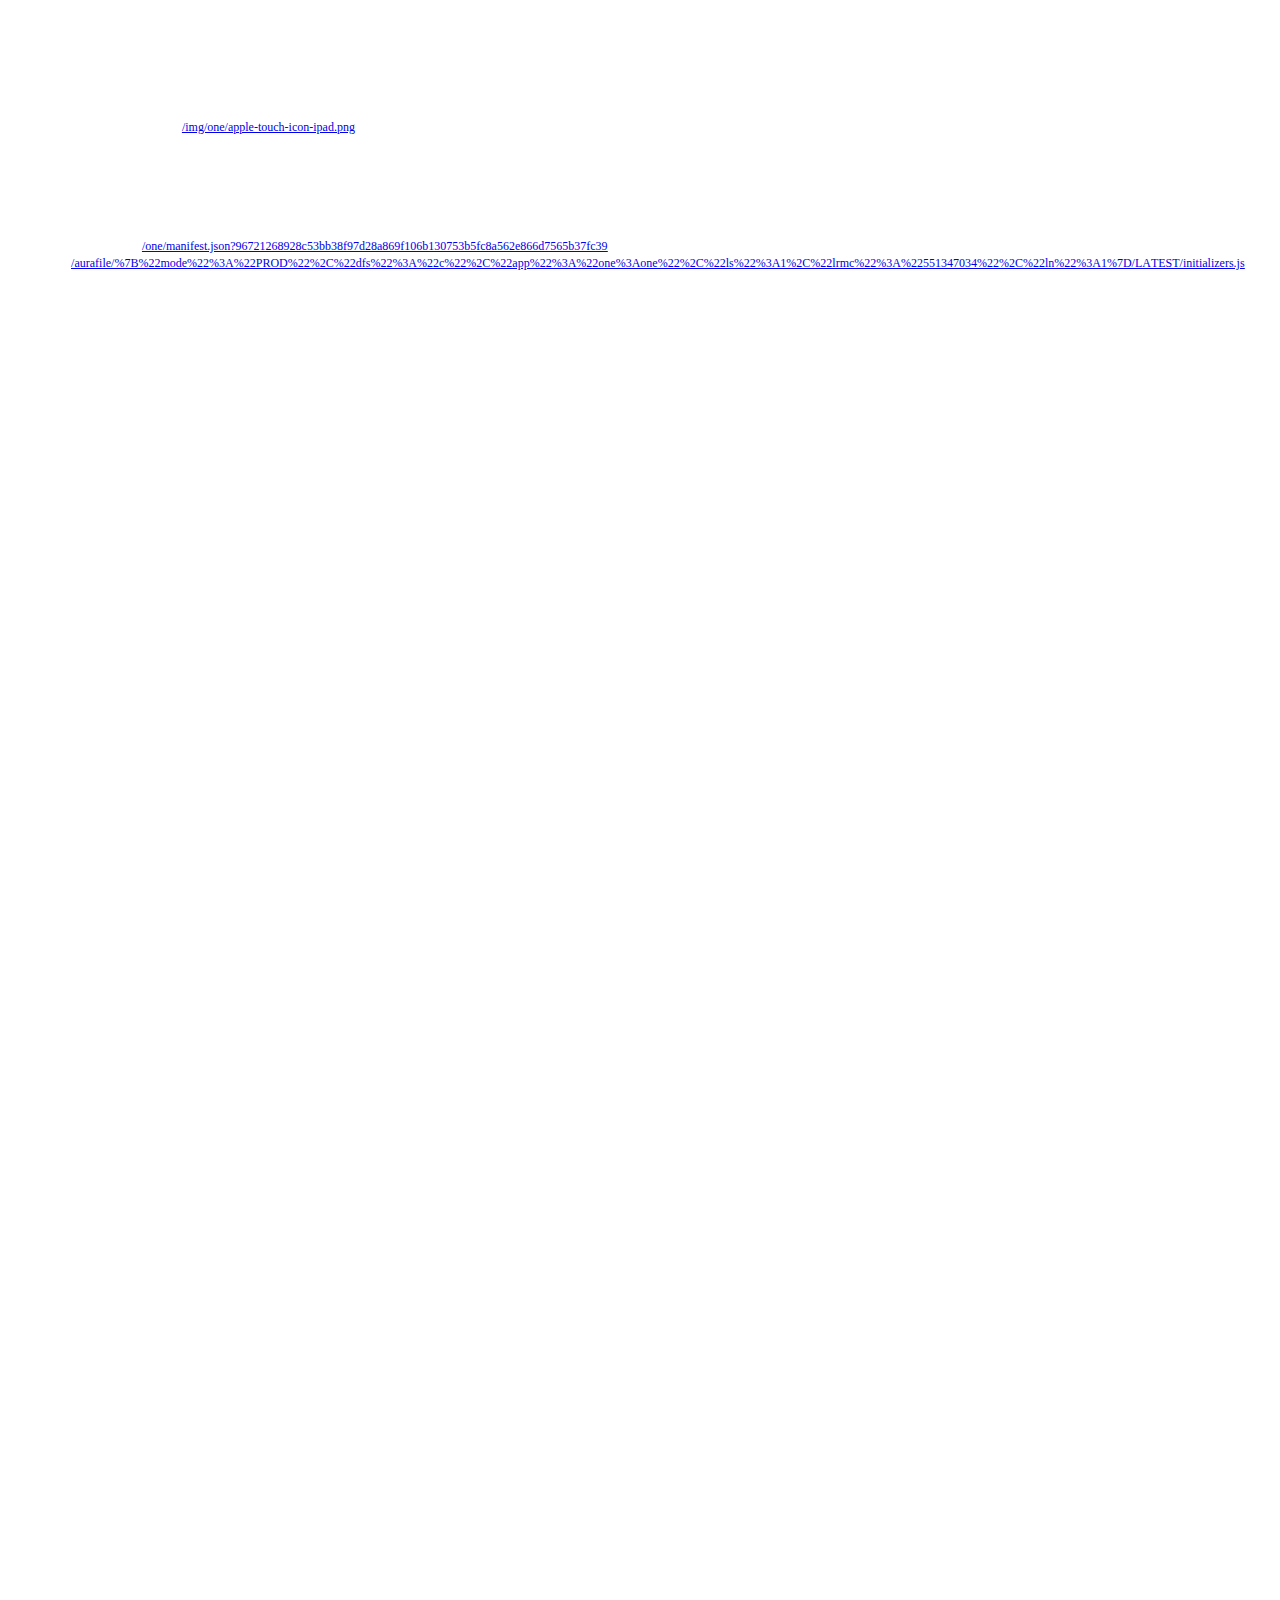
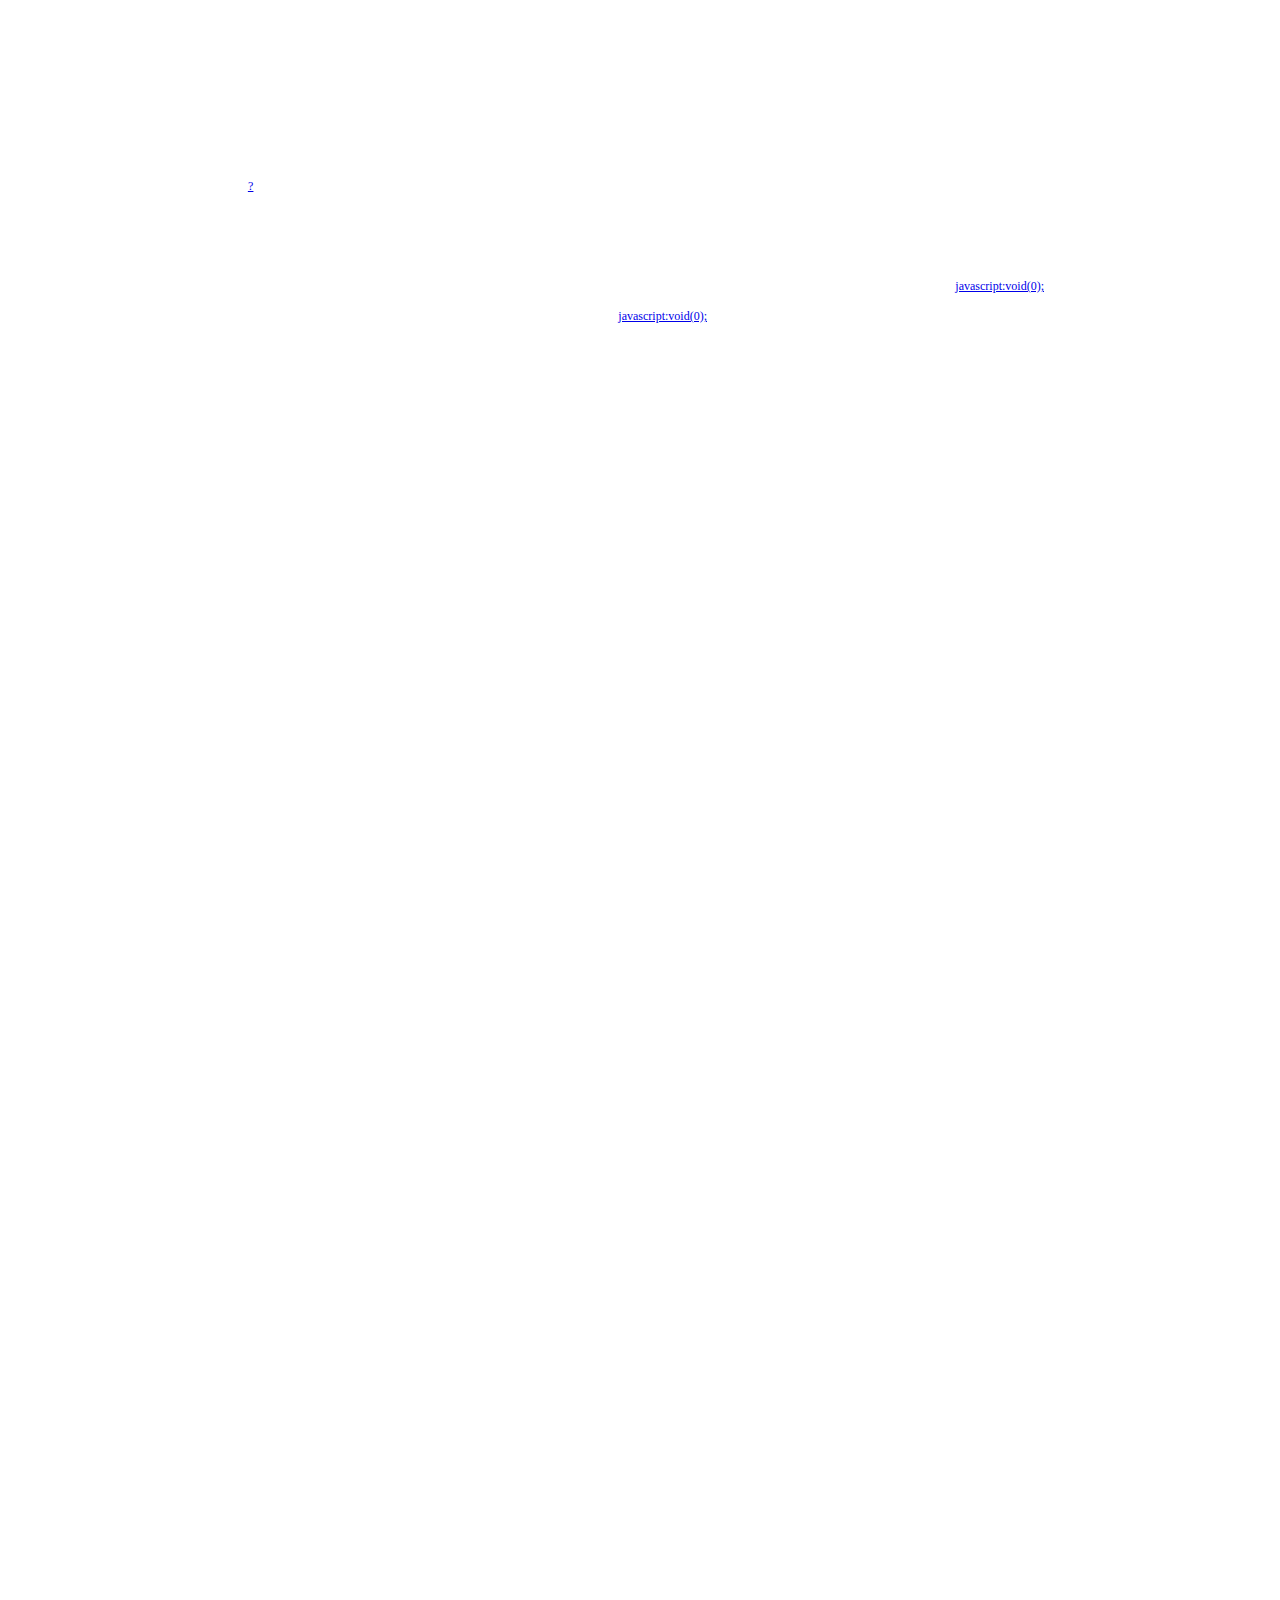
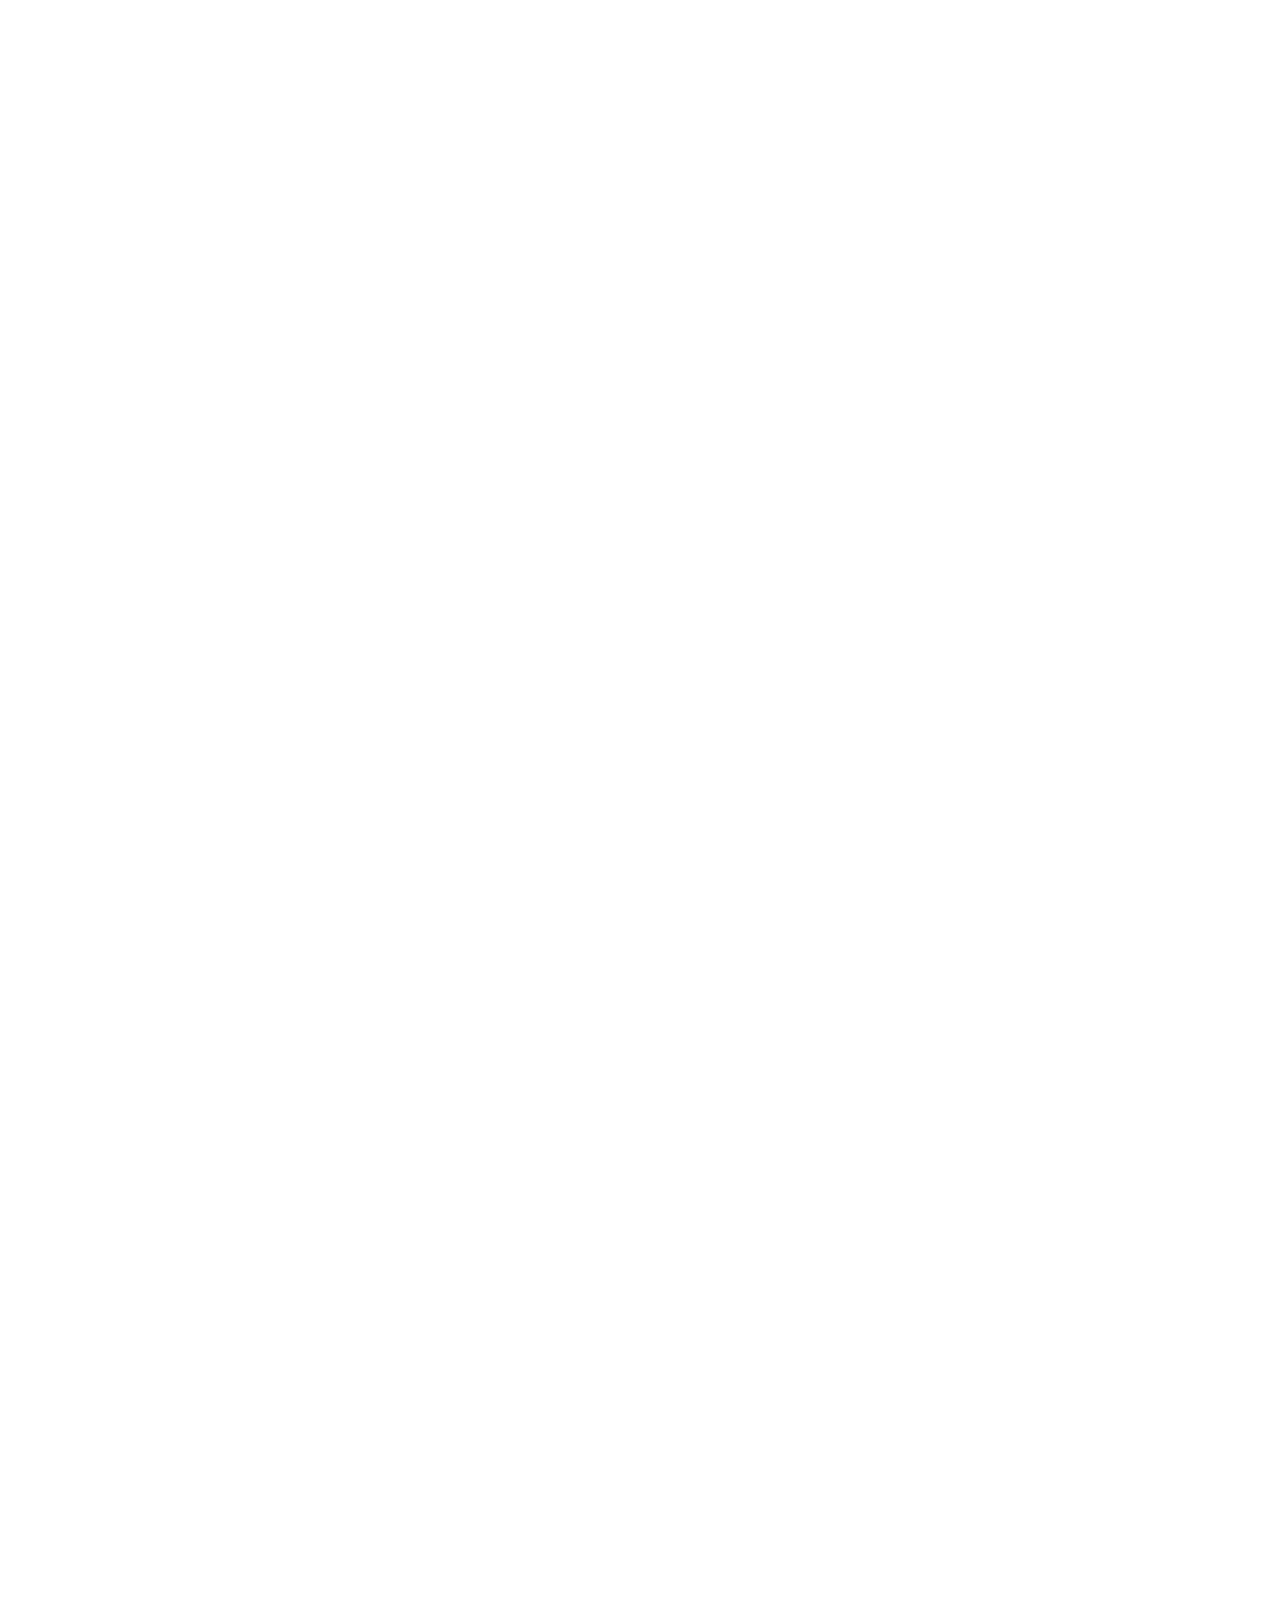
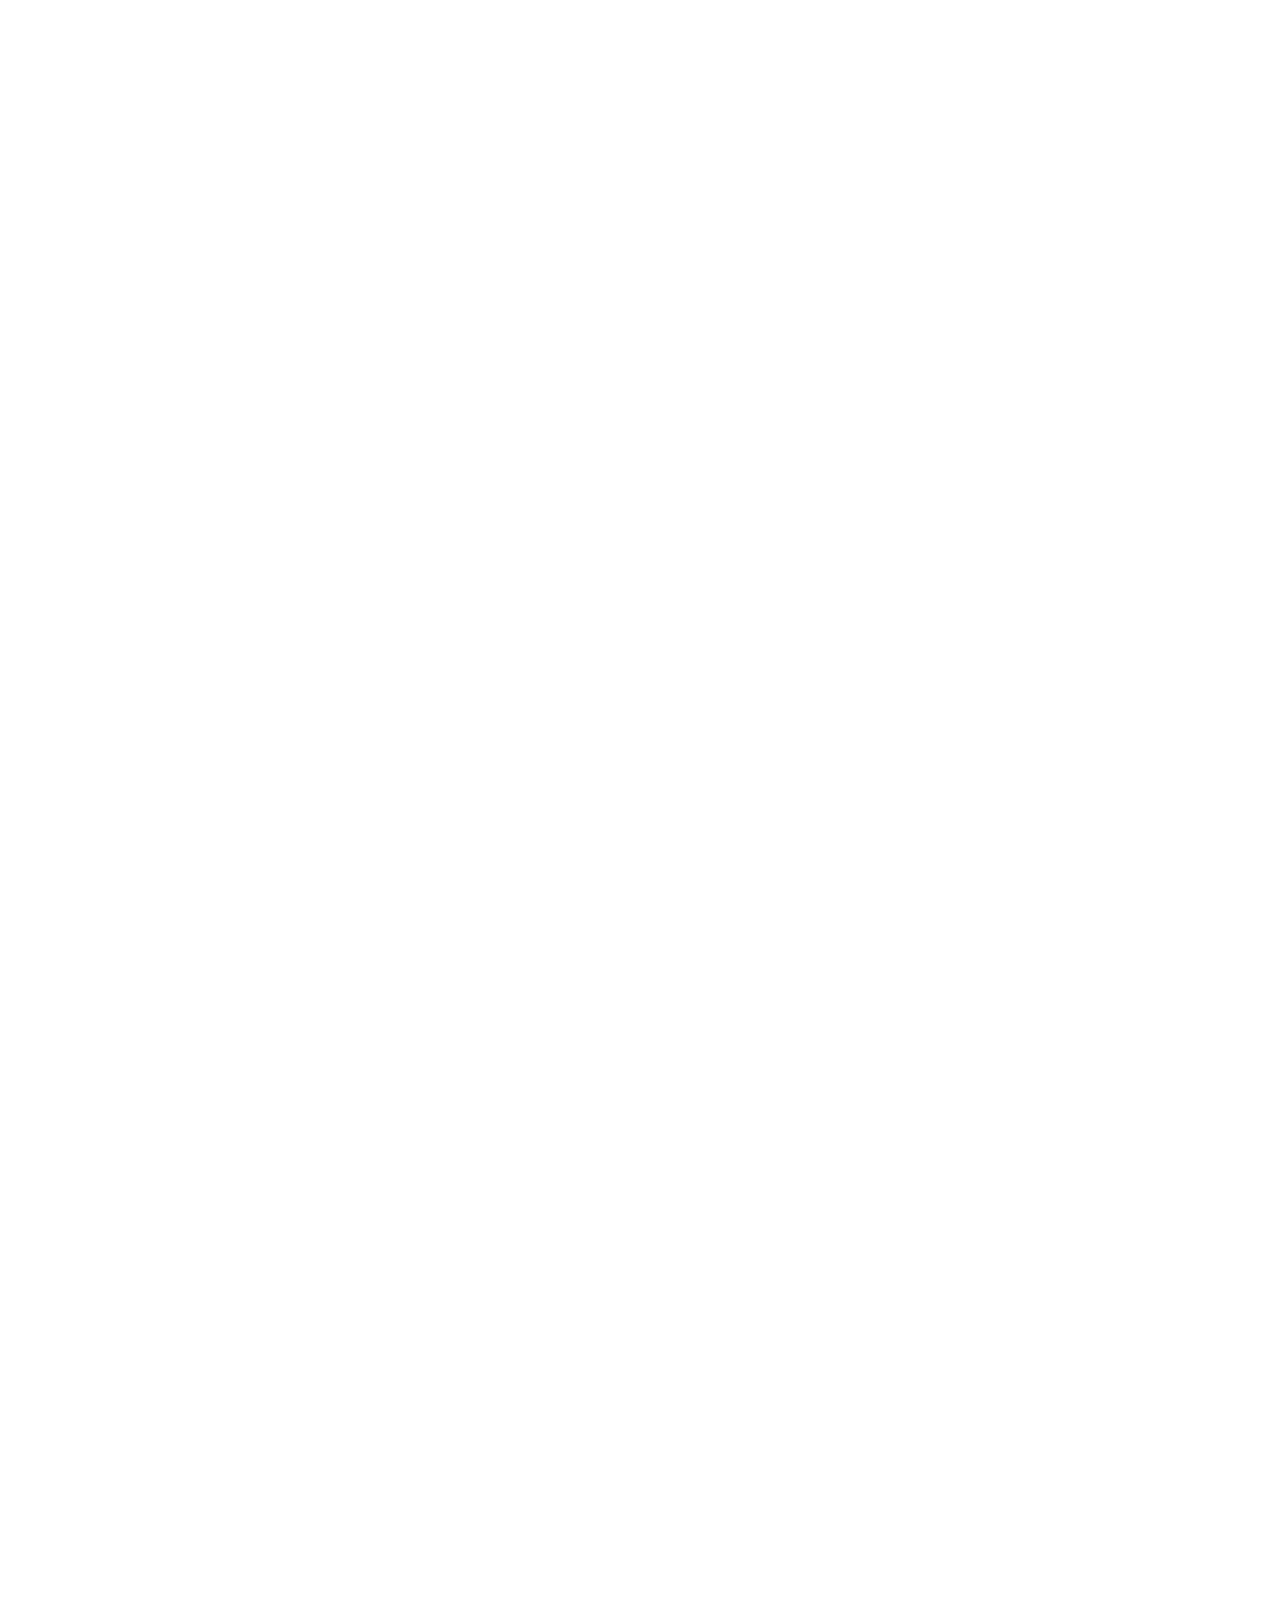
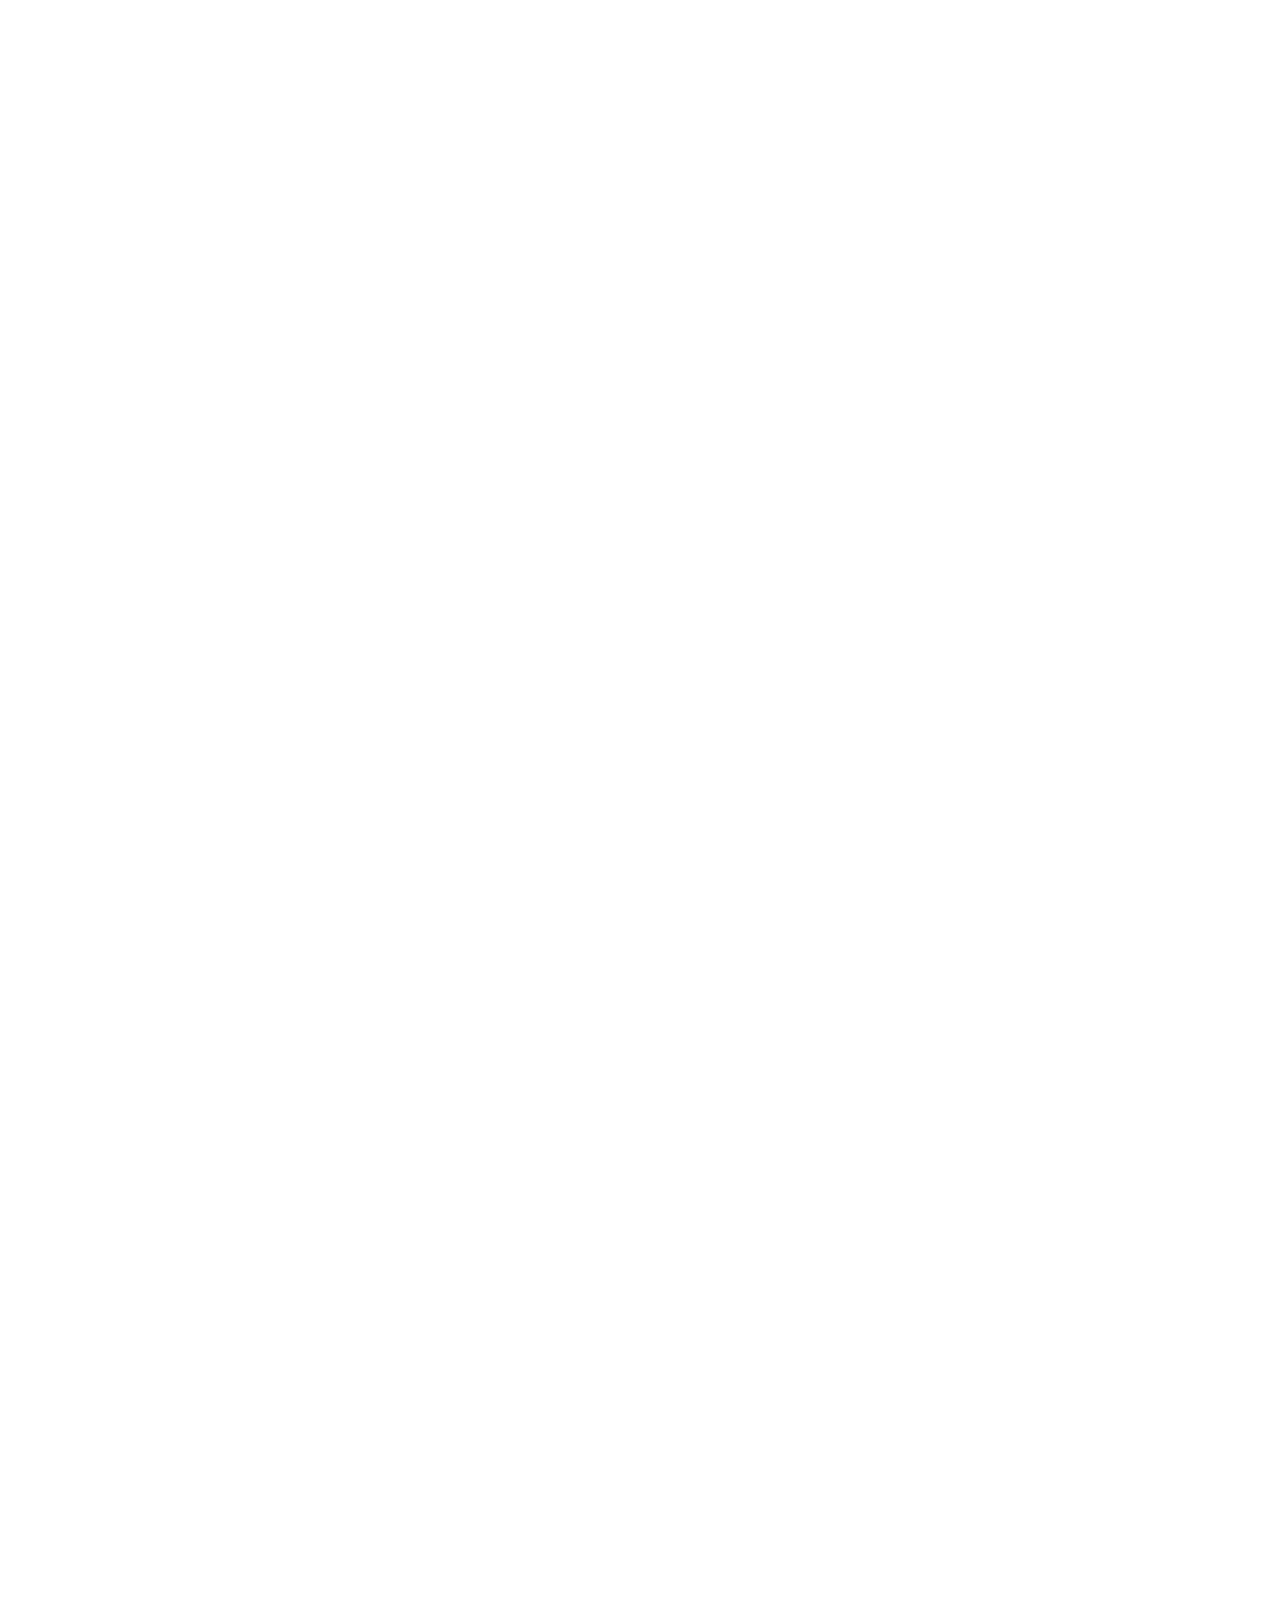
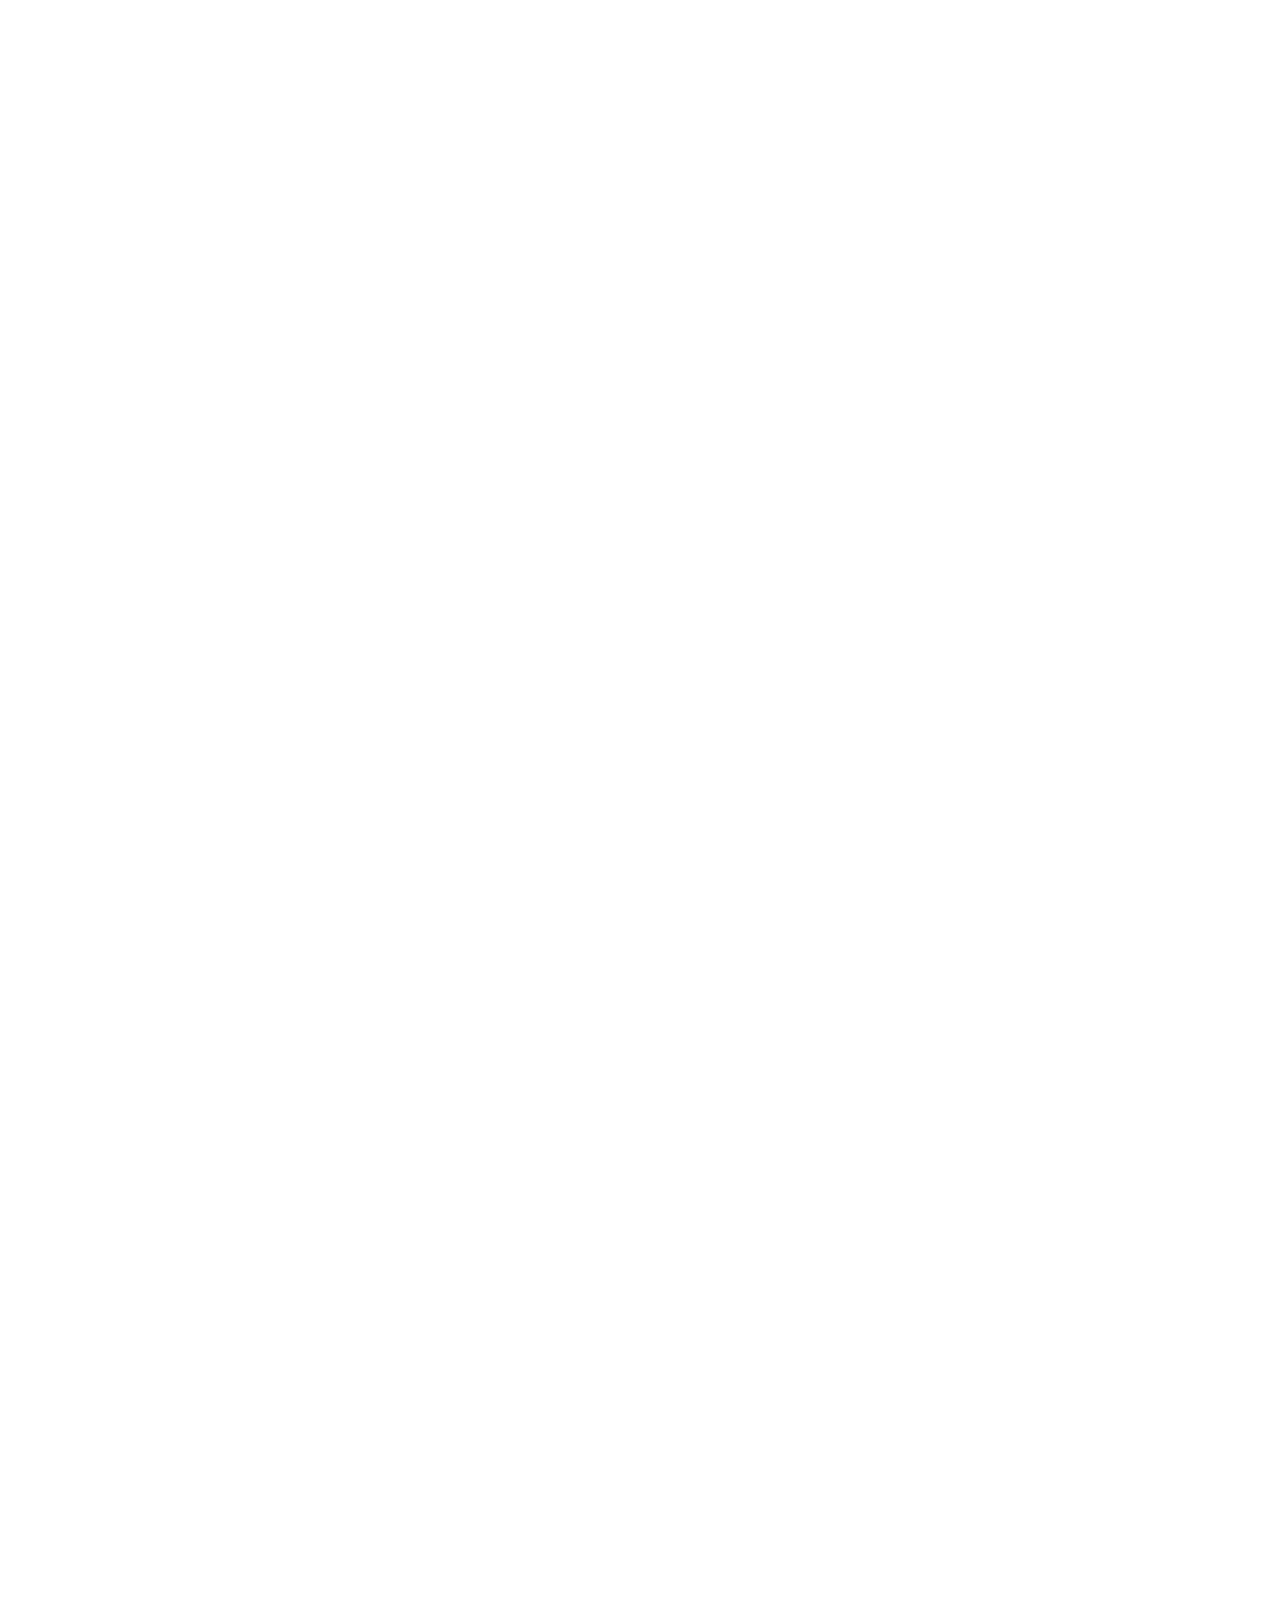
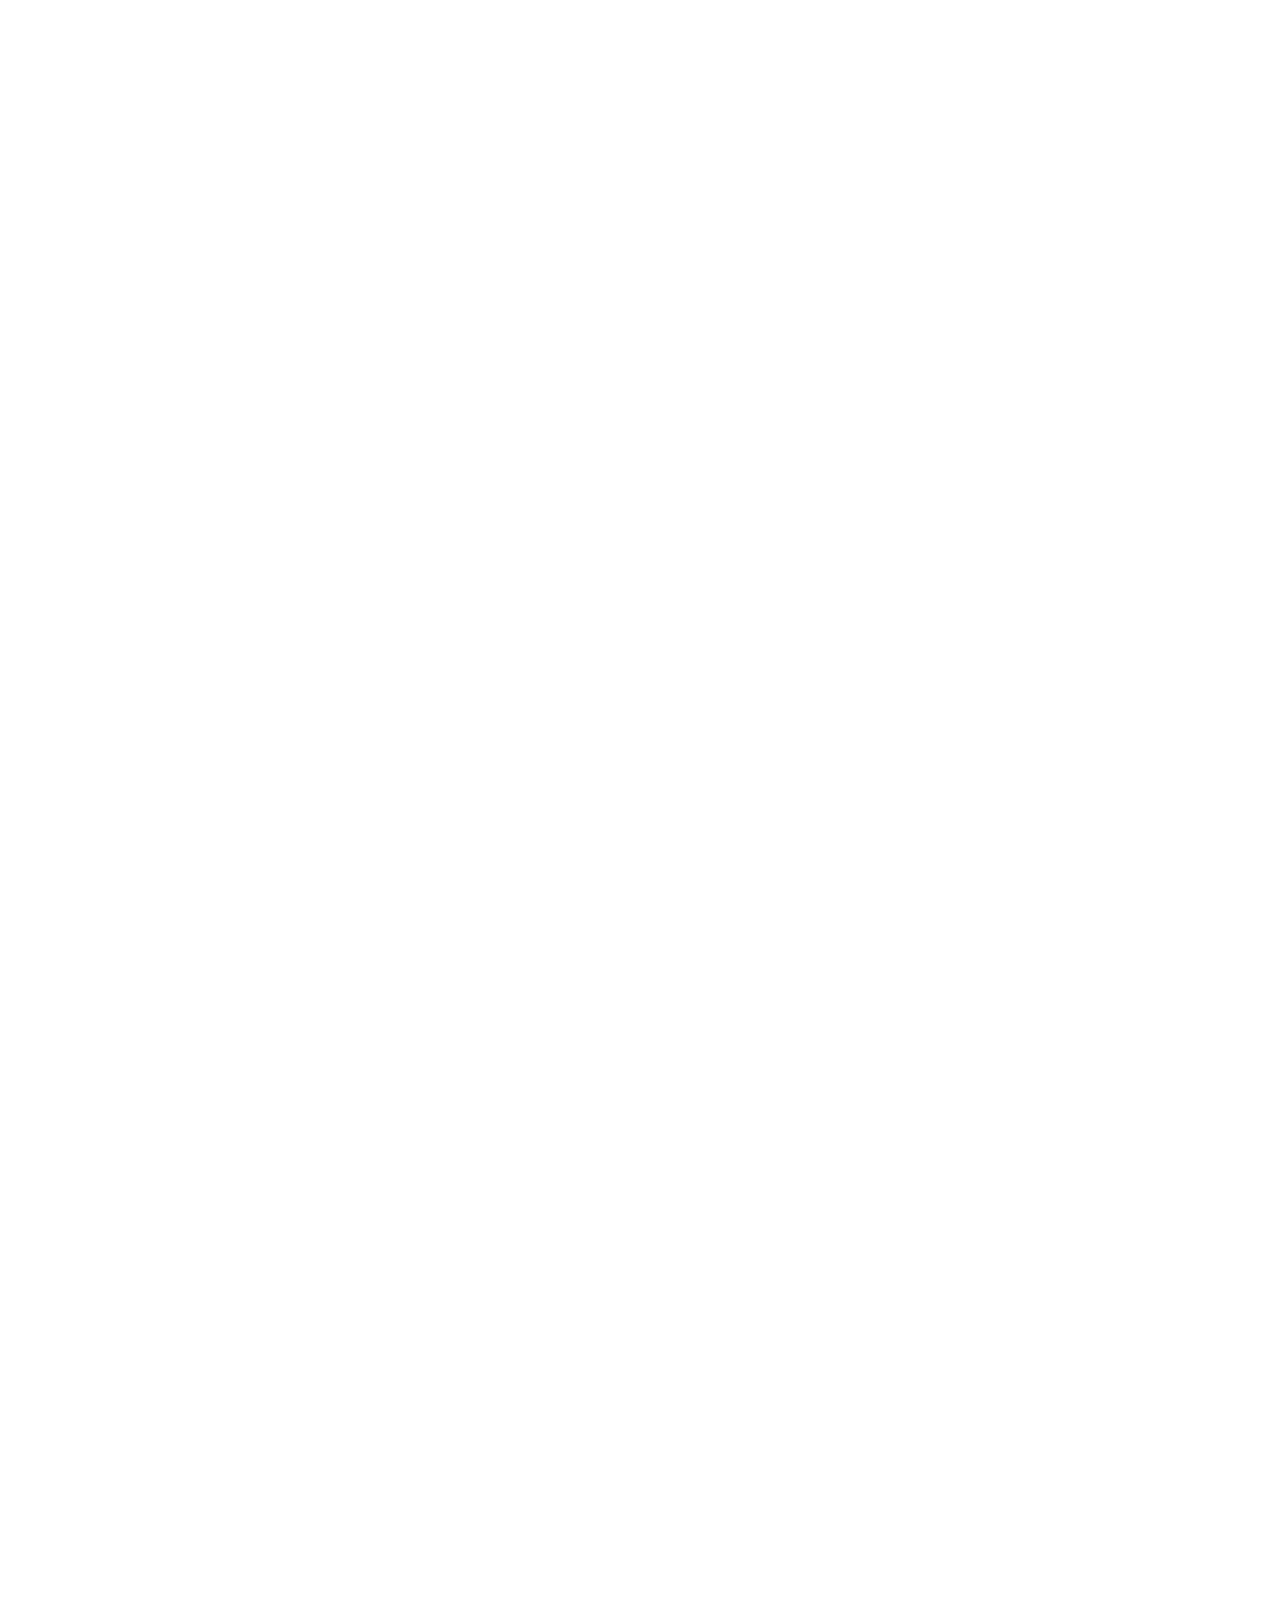
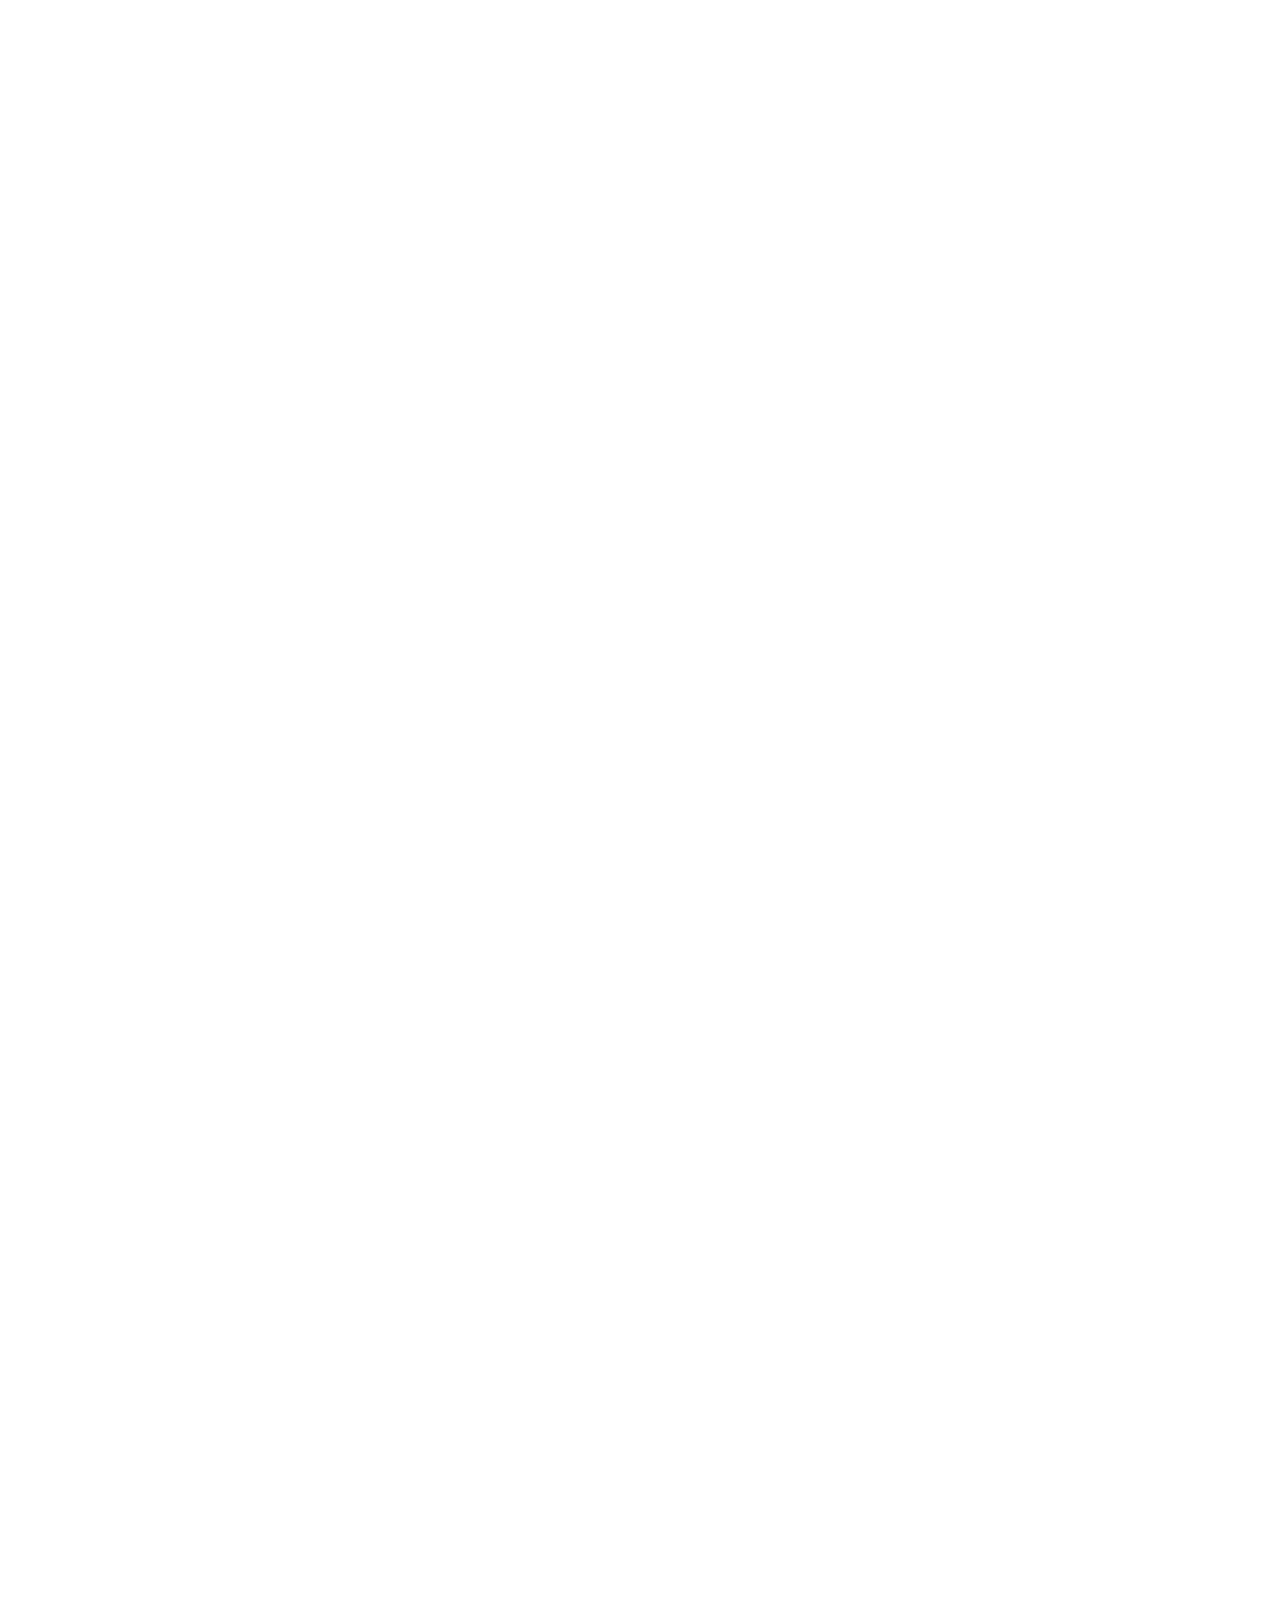
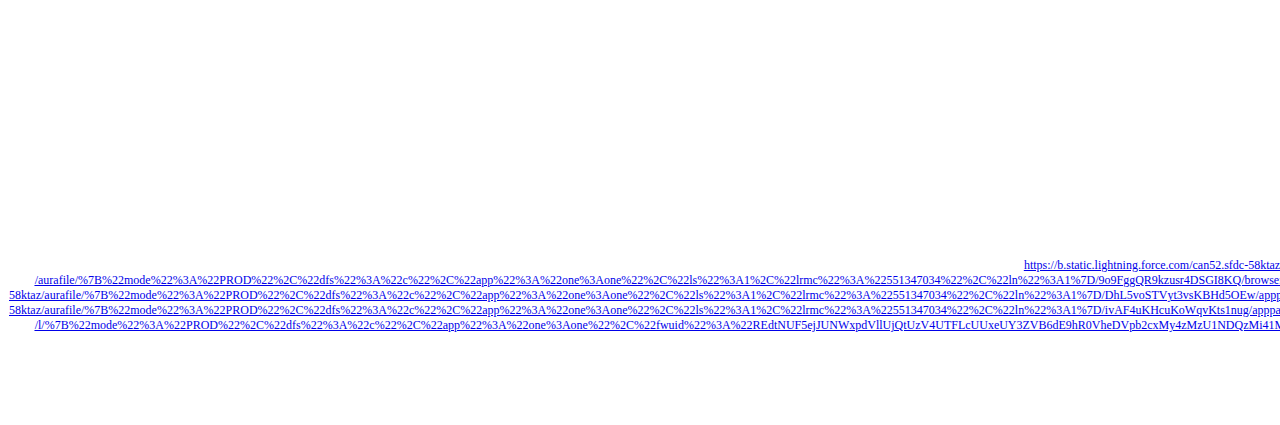
<file: salesforce-mockup/backup/index.html>
<!DOCTYPE html PUBLIC "-//W3C//DTD HTML 4.01//EN" "http://www.w3.org/TR/html4/strict.dtd">
<html>
<head>
  <meta http-equiv="Content-Type" content="text/html; charset=utf-8">
  <meta http-equiv="Content-Style-Type" content="text/css">
  <title></title>
  <meta name="Generator" content="Cocoa HTML Writer">
  <meta name="CocoaVersion" content="2685.3">
  <style type="text/css">
    p.p1 {margin: 0.0px 0.0px 0.0px 0.0px; font: 12.0px Times; color: #ffffff; -webkit-text-stroke: #ffffff; min-height: 14.0px}
    p.p2 {margin: 0.0px 0.0px 0.0px 0.0px; font: 12.0px Times; color: #ffffff; -webkit-text-stroke: #ffffff}
    p.p3 {margin: 0.0px 0.0px 0.0px 0.0px; font: 12.0px Times; color: #0000e9; -webkit-text-stroke: #0000e9}
    span.s1 {font-kerning: none}
    span.s2 {text-decoration: underline ; font-kerning: none; color: #0000e9; -webkit-text-stroke: 0px #0000e9}
    span.s3 {font-kerning: none; color: #ffffff; -webkit-text-stroke: 0px #ffffff}
    td.td1 {width: 4293.7px; margin: 0.5px 0.5px 0.5px 0.5px; padding: 1.0px 1.0px 1.0px 1.0px}
  </style>
</head>
<body>
<table cellspacing="0" cellpadding="0">
  <tbody>
    <tr>
      <td valign="middle" class="td1">
        <p class="p1"><span class="s1"></span><br></p>
      </td>
    </tr>
    <tr>
      <td valign="middle" class="td1">
        <p class="p2"><span class="s1">&lt;!DOCTYPE html&gt;&lt;html lang="en-US" dir="ltr"&gt;&lt;head&gt;&lt;title&gt;Lightning Experience&lt;/title&gt;&lt;meta http-equiv="Content-Security-Policy" content="default-src 'self'; script-src 'self' 'nonce-QjWo1QoQ6pv1cIl6l9hmWqO1q6jRyFTj' chrome-extension: 'unsafe-inline' 'unsafe-eval' *.canary.lwc.dev *.vf.force.com blob: https://ssl.gstatic.com/accessibility/ https://b.static.lightning.force.com https://*.arcgis.com; object-src 'self' https://meublesrd.file.force.com; style-src 'self' blob: chrome-extension: 'unsafe-inline' https://b.static.lightning.force.com https://app.sharinpix.com https://d2ductvi7yot9v.cloudfront.net https://p.sharinpix.com https://sharinpix.my.salesforce-sites.com *.vf.force.com https://meublesrd.file.force.com; img-src 'self' data: blob: *.force.com slack-mil-dev.com slack-imgs-mil-dev.com *.slack.com *.amazonaws.com *.slack-imgs.com slack-imgs-gov.com *.slack-edge.mil *.salesforce-experience.com slack-imgs.com slack-gov-dev.com *.sfdcstatic.com *.slack-edge-gov.com *.salesforce.com *.twimg.com *.my-salesforce.com slack-imgs-gov-dev.com *.slack-edge.com slack-imgs.mil *.cloudinary.com https://nam.newvoicemedia.com https://app.sharinpix.com https://d2ductvi7yot9v.cloudfront.net https://p.sharinpix.com https://sharinpix.my.salesforce-sites.com api.qrserver.com https: *.vf.force.com https://b.static.lightning.force.com; media-src 'self' https://*.my.connect.aws/ https://*.govcloud.connect.aws/ https://*.amazonaws.com/ https://b.static.lightning.force.com https://nam.newvoicemedia.com https://app.sharinpix.com https://d2ductvi7yot9v.cloudfront.net https://p.sharinpix.com https://sharinpix.my.salesforce-sites.com https://*.vonage.com https://*.newvoicemedia.com *.vf.force.com https://meublesrd.file.force.com https://meublesrd.my.salesforce.com/content/session blob:; frame-src blob: mailto: *.force.com *.quip.com *.arkoselabs.com 'self' *.youtube-nocookie.com *.youtube.co.uk *.cybersource.com *.youtube.com.br *.youtube.es *.salesforce-experience.com *.salesforceliveagent.com *.adis.ws *.sfdcfc.net *.youtube.ca *.youtube.ie *.cloudinary.com *.vidyard.com *.vimeo.com *.youtube.jp bcove.video *.youtube.fr *.forceusercontent.com *.youtube.com *.brightcove.net *.wistia.net *.salesforce.com *.youtube.nl *.youtube.pl meublesrd.my.salesforce.com https://app.sharinpix.com https://d2ductvi7yot9v.cloudfront.net https://p.sharinpix.com https://sharinpix.my.salesforce-sites.com https://*.vonage.com https://*.newvoicemedia.com https: *.vf.force.com https://*.arcgis.com; font-src 'self' https: data: *.force.com *.salesforce.com blob: https://app.sharinpix.com https://d2ductvi7yot9v.cloudfront.net https://p.sharinpix.com https://sharinpix.my.salesforce-sites.com *.vf.force.com https://b.static.lightning.force.com; connect-src 'self' https://b.static.lightning.force.com https://api.bluetail.salesforce.com https://staging.bluetail.salesforce.com https://preprod.bluetail.salesforce.com *.amazonaws.com *.salesforce.com api.salesforce.com *.api.salesforce.com wss://*.slack.com https://app.sharinpix.com https://d2ductvi7yot9v.cloudfront.net https://p.sharinpix.com https://sharinpix.my.salesforce-sites.com https://meublesrd.my.salesforce-scrt.com blob: *.vf.force.com https://o11y.sfproxy-core1.sfdc-58ktaz.svc.sfdcfc.net/ui-telemetry https://*.arcgis.com https://*.sfdcfc.net/ wss://*.sfdcfc.net/ https://meublesrd.file.force.com https://meublesrd.my.salesforce-setup.com https://can52.sfdc-58ktaz.salesforce.com https://meublesrd.my.salesforce.com https://notification-service.sfproxy.core1.aws-prod8-cacentral1.aws.sfdc.cl wss://notification-service.sfproxy.core1.aws-prod8-cacentral1.aws.sfdc.cl; report-to sfdc-csp-ep"&gt;&lt;meta name="viewport" content="initial-scale=1.0, maximum-scale=3.0, minimum-scale=1.0, minimal-ui, viewport-fit=cover"/&gt;</span></p>
      </td>
    </tr>
    <tr>
      <td valign="middle" class="td1">
        <p class="p2"><span class="s1">&lt;meta name="viewport" id="vp" media="(device-height: 568px)" content="initial-scale=1.0,maximum-scale=3, minimal-ui, viewport-fit=cover"/&gt;</span></p>
      </td>
    </tr>
    <tr>
      <td valign="middle" class="td1">
        <p class="p2"><span class="s1">&lt;link rel="apple-touch-icon" href="<a href="https://meublesrd.lightning.force.com/img/one/apple-touch-icon-ipad.png"><span class="s2">/img/one/apple-touch-icon-ipad.png</span></a>"/&gt;</span></p>
      </td>
    </tr>
    <tr>
      <td valign="middle" class="td1">
        <p class="p2"><span class="s1">&lt;meta name="apple-mobile-web-app-capable" content="yes"/&gt;</span></p>
      </td>
    </tr>
    <tr>
      <td valign="middle" class="td1">
        <p class="p2"><span class="s1">&lt;meta name="apple-mobile-web-app-status-bar-style" content="black-translucent"/&gt;</span></p>
      </td>
    </tr>
    <tr>
      <td valign="middle" class="td1">
        <p class="p2"><span class="s1">&lt;meta name="format-detection" content="telephone=no"/&gt;</span></p>
      </td>
    </tr>
    <tr>
      <td valign="middle" class="td1">
        <p class="p2"><span class="s1">&lt;meta name="msapplication-tap-highlight" content="no"/&gt;</span></p>
      </td>
    </tr>
    <tr>
      <td valign="middle" class="td1">
        <p class="p2"><span class="s1">&lt;meta data-requestid="bce841b0370d5dfe86e7356b2403cf0c" name="meta-app-referer" data-referer="None"/&gt;</span></p>
      </td>
    </tr>
    <tr>
      <td valign="middle" class="td1">
        <p class="p2"><span class="s1">&lt;meta http-equiv="origin-trial" content="AkBgNlDiY3u6JLOlyCHNo+uI//ZsQNGdALGkaqj2TaJPsaytJKhRW2ej+qKdkIs3auzeCWPCYX2AE/jVxzJS0AwAAABaeyJvcmlnaW4iOiJodHRwczovL2ZvcmNlLmNvbTo0NDMiLCJmZWF0dXJlIjoiVHBjZCIsImV4cGlyeSI6MTczNTM0Mzk5OSwiaXNTdWJkb21haW4iOnRydWV9"/&gt;</span></p>
      </td>
    </tr>
    <tr>
      <td valign="middle" class="td1">
        <p class="p3"><span class="s3">&lt;link rel="manifest" href="<a href="https://meublesrd.lightning.force.com/one/manifest.json?96721268928c53bb38f97d28a869f106b130753b5fc8a562e866d7565b37fc39"><span class="s2">/one/manifest.json?96721268928c53bb38f97d28a869f106b130753b5fc8a562e866d7565b37fc39</span></a>"/&gt;</span></p>
      </td>
    </tr>
    <tr>
      <td valign="middle" class="td1">
        <p class="p3"><span class="s3">&lt;script src="<a href="https://meublesrd.lightning.force.com/aurafile/%7B%22mode%22%3A%22PROD%22%2C%22dfs%22%3A%22c%22%2C%22app%22%3A%22one%3Aone%22%2C%22ls%22%3A1%2C%22lrmc%22%3A%22551347034%22%2C%22ln%22%3A1%7D/LATEST/initializers.js"><span class="s2">/aurafile/%7B%22mode%22%3A%22PROD%22%2C%22dfs%22%3A%22c%22%2C%22app%22%3A%22one%3Aone%22%2C%22ls%22%3A1%2C%22lrmc%22%3A%22551347034%22%2C%22ln%22%3A1%7D/LATEST/initializers.js</span></a>" async&gt;&lt;/script&gt;&lt;!--"'--&gt;&lt;script nonce="QjWo1QoQ6pv1cIl6l9hmWqO1q6jRyFTj" &gt;(function _ls() {</span></p>
      </td>
    </tr>
    <tr>
      <td valign="middle" class="td1">
        <p class="p2"><span class="s1">function errLoadAuraFwScript(){</span></p>
      </td>
    </tr>
    <tr>
      <td valign="middle" class="td1">
        <p class="p2"><span class="s1">var u=new URL(location.href);</span></p>
      </td>
    </tr>
    <tr>
      <td valign="middle" class="td1">
        <p class="p2"><span class="s1">u.searchParams.get("aura.lcdn")==="0"||(u.searchParams.set("aura.lcdn",0),location.assign(u.search));</span></p>
      </td>
    </tr>
    <tr>
      <td valign="middle" class="td1">
        <p class="p2"><span class="s1">}</span></p>
      </td>
    </tr>
    <tr>
      <td valign="middle" class="td1">
        <p class="p2"><span class="s1">function script(url,co,onerror){</span></p>
      </td>
    </tr>
    <tr>
      <td valign="middle" class="td1">
        <p class="p2"><span class="s1">var s=document.createElement("script"),a;</span></p>
      </td>
    </tr>
    <tr>
      <td valign="middle" class="td1">
        <p class="p2"><span class="s1">s.fetchPriority="high";</span></p>
      </td>
    </tr>
    <tr>
      <td valign="middle" class="td1">
        <p class="p2"><span class="s1">co&amp;&amp;(s.crossOrigin="anonymous");</span></p>
      </td>
    </tr>
    <tr>
      <td valign="middle" class="td1">
        <p class="p2"><span class="s1">s.async=!0;</span></p>
      </td>
    </tr>
    <tr>
      <td valign="middle" class="td1">
        <p class="p2"><span class="s1">s.src=url;</span></p>
      </td>
    </tr>
    <tr>
      <td valign="middle" class="td1">
        <p class="p2"><span class="s1">s.addEventListener("error",onerror);</span></p>
      </td>
    </tr>
    <tr>
      <td valign="middle" class="td1">
        <p class="p2"><span class="s1">(a=document.getElementsByTagName("script")[0])?a.parentNode.insertBefore(s,a):(document.head||document.body||document.documentElement).appendChild(s)</span></p>
      </td>
    </tr>
    <tr>
      <td valign="middle" class="td1">
        <p class="p2"><span class="s1">}</span></p>
      </td>
    </tr>
    <tr>
      <td valign="middle" class="td1">
        <p class="p2"><span class="s1">script("https://b.static.lightning.force.com/can52.sfdc-58ktaz/auraFW/javascript/REdtNUF5ejJUNWxpdVllUjQtUzV4UTFLcUUxeUY3ZVB6dE9hR0VheDVpb2cxMy4zMzU1NDQzMi41MDMzMTY0OA/aura_prod.js",!1,errLoadAuraFwScript);</span></p>
      </td>
    </tr>
    <tr>
      <td valign="middle" class="td1">
        <p class="p2"><span class="s1">})();&lt;/script&gt;&lt;style&gt;</span></p>
      </td>
    </tr>
    <tr>
      <td valign="middle" class="td1">
        <p class="p2"><span class="s1">.auraMsgMask{position:absolute;top:0;bottom:0;left:0;right:0;background:-webkit-radial-gradient(circle,rgba(0,0,0,.2),#000);z-index:1000;display:none}.auraMsgBox{display:none;width:100%;margin:120px auto 0;background-color:#708090;z-index:1002;border-radius:5px;box-shadow:0 20px 40px rgba(0,0,0,.8),inset 0 1px 1px rgba(255,255,255,.3);overflow:hidden}.auraMsgBox span{font-weight:700;font-size:1.5em;line-height:1.5em;margin:0;padding:10px;overflow:hidden}.auraErrorBox span{color:#fff}.auraMsgBox a.close{float:right;font-weight:700;font-size:20px;line-height:1em;color:#fff;background-color:transparent;border:1px solid #666;box-shadow:inset 0 1px 1px rgba(255,255,255,.2),0 1px 1px rgba(0,0,0,.4);border-radius:4px;padding:0 6px 4px;margin:0}.auraLoadingBox{text-align:center;width:200px;line-height:80px}#auraErrorMask.auraForcedErrorBox,body.loading .auraLoadingBox,body.auraError #auraErrorMask{display:block}.assistiveText{position:absolute!important;height:1px;width:1px;overflow:hidden;clip:rect(1px,1px,1px,1px)}.visible{display:block}.invisible{display:none}#auraErrorMask{width:100%;height:100%;position:fixed;top:0;right:0;bottom:0;left:0;background:rgba(126,140,153,0.8);z-index:8000;visibility:visible;opacity:1;display:none}.auraErrorBox{position:relative;display:-webkit-box;display:-webkit-flex;display:-ms-flexbox;display:flex;-webkit-box-orient:vertical;-webkit-box-direction:normal;-webkit-flex-direction:column;-ms-flex-direction:column;flex-direction:column;-webkit-box-pack:center;-webkit-justify-content:center;-ms-flex-pack:center;justify-content:center;margin:0 2rem;height:100%;padding:0;border-radius:.25rem;z-index:8001}@media (min-width: 48em){.auraErrorBox{margin:0 auto;width:60%;max-width:40rem;min-width:20rem}}.auraErrorBox &gt; span{-webkit-flex-shrink:0;-ms-flex-negative:0;flex-shrink:0;position:relative;border-top-right-radius:.25rem;border-top-left-radius:.25rem;border-bottom:0;padding:1rem;text-align:center;font-weight:300;font-size:1.25rem;line-height:1.25;color:#fff;background:#54698d;background-image:-webkit-linear-gradient(45deg,rgba(0,0,0,0.025) 25%,transparent 25%,transparent 50%,rgba(0,0,0,0.025) 50%,rgba(0,0,0,0.025) 75%,transparent 75%,transparent);background-image:linear-gradient(45deg,rgba(0,0,0,0.025) 25%,transparent 25%,transparent 50%,rgba(0,0,0,0.025) 50%,rgba(0,0,0,0.025) 75%,transparent 75%,transparent);background-size:64px 64px}.auraErrorBox a.close{display:inline-block;padding:0;background:transparent;background-clip:border-box;border:1px solid transparent;border-radius:.25rem;font-weight:700;font-size:2rem;line-height:1em;color:#fff;text-decoration:none;width:2rem;height:2rem;position:absolute;top:-2.5rem;right:-.5rem;cursor:pointer}#auraErrorMessage{padding:1rem 2rem;overflow:hidden;overflow-y:auto;background:#FFF;font-size:13px;line-height:19.5px;white-space:pre-wrap;word-break:break-word}#auraErrorStack{margin:0;padding:0 2rem;font-family:monospace;font-size:.7rem;max-height:15rem;line-height:1.5;white-space:pre;background:#FFF;overflow:auto}.auraErrorFooter{border-bottom-right-radius:.25rem;border-bottom-left-radius:.25rem;padding:.75rem 1rem;background:#FFF;box-shadow:0 2px 3px 0 rgba(0,0,0,.16);border-top:0;text-align:center}#auraErrorReload{position:relative;padding:0 2rem;text-align:center;vertical-align:middle;border:1px solid #d8dde6;background-color:#fff;background-clip:border-box;border-radius:.25rem;font-size:.75rem;line-height:1.875rem;text-decoration:none;color:#0070d2;white-space:normal;cursor:pointer;display:none}#auraErrorReload:hover{background-color:#f4f6f9}#auraErrorReload.show{display:inline-block}</span></p>
      </td>
    </tr>
    <tr>
      <td valign="middle" class="td1">
        <p class="p2"><span class="s1">&lt;/style&gt;&lt;style&gt;:root{--sf_devops-paletteIndigo10:rgb(32, 6, 71);--sf_devops-popoverWalkthroughHeaderImage:;--sf_devops-zIndexDialog:6000;--sf_devops-colorPickerSelectorWidth:14rem;--sf_devops-nubbinSizeDefault:1rem;--sf_devops-paletteCloudBlue40:rgb(5, 98, 138);--sf_devops-colorBackgroundContextBarInverseItemHover:rgba(255, 255, 255, 0.2);--sf_devops-dropZoneSlotHeight:0.25rem;--sf_devops-colorTextTabLabelSelected:rgb(1, 118, 211);--sf_devops-colorStrokeBrandActive:rgb(3, 45, 96);--sf_devops-paletteIndigo15:rgb(31, 9, 116);--sf_devops-cardBodyPadding:0 1rem;--sf_devops-varSpacingHorizontalSmall:0.75rem;--sf_devops-tableColorBackgroundHeaderResizableHandle:rgb(174, 174, 174);--sf_devops-colorBackgroundPathActiveHover:rgb(3, 45, 96);--sf_devops-brandPrimaryTransparent:rgba(21, 137, 238, 0.1);--sf_devops-brandPrimaryTransparent40:rgba(21, 137, 238, 0.4);--sf_devops-colorBorderButtonDefault:rgb(201, 201, 201);--sf_devops-paletteIndigo20:rgb(50, 29, 113);--sf_devops-popoverColorText:rgb(201, 201, 201);--sf_devops-paletteCloudBlue30:rgb(8, 73, 104);--sf_devops-colorTextButtonDefaultActive:rgb(1, 118, 211);--sf_devops-colorPickerSliderHeight:1.5rem;--sf_devops-colorTextIconInverse:rgb(255, 255, 255);--sf_devops-heightFooter:3.75rem;--sf_devops-splitViewColorBorder:rgb(201, 201, 201);--sf_devops-colorBorderRowSelectedHover:rgb(27, 150, 255);--sf_devops-fontSizeTextXxSmall:0.625rem;--sf_devops-lineHeightHeading:1.25;--sf_devops-cardHeaderMargin:0 0 0.75rem;--sf_devops-paletteIndigo30:rgb(47, 44, 183);--sf_devops-mqMediumLandscape:only screen and (min-width: 48em) and (min-aspect-ratio: 4/3);--sf_devops-brandBandImageHeightMedium:12.5rem;--sf_devops-illustrationColorSecondary:rgb(207, 233, 254);--sf_devops-zIndexDefault:1;--sf_devops-colorBorderSelectionActive:rgb(243, 243, 243);--sf_devops-paletteCloudBlue20:rgb(2, 50, 72);--sf_devops-utilityBarColorBackgroundNotificationFocus:rgb(201, 201, 201);--sf_devops-colorTextIconDefaultDisabled:rgb(201, 201, 201);--sf_devops-colorTextBrand:rgb(27, 150, 255);--sf_devops-durationToastMedium:9.6s;--sf_devops-colorBackgroundButtonIconActive:rgb(243, 243, 243);--sf_devops-brandHeaderContrastWeak:rgb(145, 145, 145);--sf_devops-colorBackgroundNotificationNew:rgb(243, 243, 243);--sf_devops-brandHeaderContrastInverseActive:rgb(238, 238, 238);--sf_devops-colorBackgroundInputCheckboxSelected:rgb(27, 150, 255);--sf_devops-progressColorBorder:rgb(255, 255, 255);--sf_devops-spacingXxxSmall:0.125rem;--sf_devops-paletteIndigo40:rgb(58, 73, 218);--sf_devops-colorBackgroundProgressRingContent:rgb(255, 255, 255);--sf_devops-lineHeightButtonSmall:1.75rem;--sf_devops-salesforceSansBoldItalicWoff:url(/_slds/fonts/v2.3.0/SalesforceSans-BoldItalic.woff);--sf_devops-brandBackgroundDarkTransparent:rgba(221, 219, 218, 0);--sf_devops-colorPickerThumbWidth:0.375rem;--sf_devops-paletteCloudBlue10:rgb(0, 26, 40);--sf_devops-brandHeaderIconActive:rgb(129, 129, 129);--sf_devops-widthStageLeftCollapsed:4rem;--sf_devops-paletteCloudBlue15:rgb(10, 38, 54);--sf_devops-colorBorderOffline:rgb(68, 68, 68);--sf_devops-colorBackgroundUtilityBarHover:rgb(243, 243, 243);--sf_devops-sliderHandleColorBackgroundHover:rgb(1, 118, 211);--sf_devops-colorTextIconInverseHint:rgba(255, 255, 255, 0.5);--sf_devops-sizeMedium:20rem;--sf_devops-brandPrimaryTransparent10:rgba(21, 137, 238, 0.1);--sf_devops-colorBorderIconInverseHintHover:rgba(255, 255, 255, 0.75);--sf_devops-colorTextDefault:rgb(3, 45, 96);--sf_devops-paletteIndigo50:rgb(88, 103, 232);--sf_devops-progressBarHeight:0.125rem;--sf_devops-colorBackgroundWarning:rgb(254, 147, 57);--sf_devops-colorBackgroundBrandPrimaryActive:rgb(3, 45, 96);--sf_devops-paletteBlue90:rgb(216, 230, 254);--sf_devops-brandHeaderContrastCool:rgb(1, 68, 134);--sf_devops-paletteCloudBlue80:rgb(144, 208, 254);--sf_devops-paletteBlue95:rgb(238, 244, 255);--sf_devops-colorBorderSelectionHover:rgb(27, 150, 255);--sf_devops-zIndexPopup:5000;--sf_devops-borderRadiusLarge:0.5rem;--sf_devops-colorTextIconInverseHintHover:rgba(255, 255, 255, 0.75);--sf_devops-popoverBrandBorderWidth:0.25rem;--sf_devops-fontSizeHeadingXLarge:1.75rem;--sf_devops-typingIconDotColorBackgroundGrayDark:rgb(201, 201, 201);--sf_devops-paletteIndigo65:rgb(142, 155, 239);--sf_devops-varSpacingLarge:1.5rem;--sf_devops-pageHeaderSpacingMargin:0;--sf_devops-fontSizeTextXLarge:1.25rem;--sf_devops-paletteIndigo60:rgb(127, 140, 237);--sf_devops-paletteCloudBlue70:rgb(26, 185, 255);--sf_devops-welcomeMatColorActionShadow:rgba(0, 0, 0, 0.05);--sf_devops-colorTextBrowser:rgb(255, 255, 255);--sf_devops-welcomeMatSpacingInfo:7.75rem;--sf_devops-mqLarge:only screen and (min-width: 64.0625em);--sf_devops-paletteIndigo70:rgb(158, 169, 241);--sf_devops-squareTappableSmall:2rem;--sf_devops-colorTextActionLabel:rgb(116, 116, 116);--sf_devops-paletteCloudBlue60:rgb(13, 157, 218);--sf_devops-paletteBlue70:rgb(120, 176, 253);--sf_devops-colorBorderTabActive:rgb(255, 255, 255);--sf_devops-paletteCloudBlue65:rgb(8, 171, 237);--sf_devops-globalnavigationItemHeightAccentFocus:4px;--sf_devops-colorBorderDestructiveHover:rgb(186, 5, 23);--sf_devops-buttonLineHeightTouch:2.65rem;--sf_devops-colorTextCustomer:rgb(254, 147, 57);--sf_devops-squareIconUtilitySmall:1rem;--sf_devops-colorBackgroundModalButtonActive:rgba(0, 0, 0, 0.16);--sf_devops-colorTextBrandPrimary:rgb(255, 255, 255);--sf_devops-squareIconXSmallBoundary:1.25rem;--sf_devops-widthToggle:3rem;--sf_devops-paletteIndigo80:rgb(190, 199, 246);--sf_devops-welcomeMatMinHeight:25rem;--sf_devops-zIndexDocked:4;--sf_devops-squareIconMediumBoundaryAlt:2.25rem;--sf_devops-colorBorderSelection:rgb(1, 118, 211);--sf_devops-paletteBlue80:rgb(170, 203, 255);--sf_devops-paletteCloudBlue50:rgb(16, 124, 173);--sf_devops-brandHeaderContrastActive:rgb(80, 80, 80);--sf_devops-formLabelFontSize:0.75rem;--sf_devops-colorTextActionLabelActive:rgb(3, 45, 96);--sf_devops-colorBackgroundBackdropTint:rgb(243, 243, 243);--sf_devops-durationSlowly:0.4s;--sf_devops-colorBackgroundRowHover:rgb(243, 243, 243);--sf_devops-popoverWalkthroughAltNubbinColorBackground:rgb(1, 118, 211);--sf_devops-spinnerSizeSmall:1.25rem;--sf_devops-sliderTrackColorBackgroundFill:rgb(27, 150, 255);--sf_devops-welcomeMatWidth:52.0625rem;--sf_devops-paletteIndigo95:rgb(241, 243, 251);--sf_devops-paletteIndigo90:rgb(224, 229, 248);--sf_devops-filesZIndexHover:5;--sf_devops-colorTextPill:rgb(1, 118, 211);--sf_devops-varSpacingSmall:0.75rem;--sf_devops-heightDockedBar:2.5rem;--sf_devops-paletteBlue50:rgb(1, 118, 211);--sf_devops-colorTextTabLabelHover:rgb(1, 68, 134);--sf_devops-fontSizeHeadingXSmall:0.75rem;--sf_devops-colorStrokeDisabled:rgb(243, 243, 243);--sf_devops-widthPathBorderCurrent:0.125rem;--sf_devops-colorBackgroundButtonDefaultHover:rgb(243, 243, 243);--sf_devops-varSpacingVerticalXxSmall:0.25rem;--sf_devops-colorTextButtonDefaultHover:rgb(1, 118, 211);--sf_devops-durationPromptly:0.2s;--sf_devops-colorBorderPathCurrent:rgb(1, 68, 134);--sf_devops-colorBackgroundButtonDefaultActive:rgb(243, 243, 243);--sf_devops-colorTextStageLeft:rgb(243, 243, 243);--sf_devops-colorBorderHint:rgb(3, 45, 96);--sf_devops-colorTextPrimary:rgb(3, 45, 96);--sf_devops-brandBandColorBackgroundSecondaryTransparent:rgba(0, 0, 0, 0);--sf_devops-paletteBlue60:rgb(27, 150, 255);--sf_devops-cardColorBackground:rgb(255, 255, 255);--sf_devops-brandHeaderIcon:rgb(145, 145, 145);--sf_devops-paletteBlue65:rgb(87, 163, 253);--sf_devops-spacingLarge:1.5rem;--sf_devops-pageHeaderColorBorder:rgba(0, 0, 0, 0);--sf_devops-cardFooterMargin:0.75rem;--sf_devops-fontSizeTextSmall:0.8125rem;--sf_devops-colorTextLinkInverseActive:rgba(255, 255, 255, 0.5);--sf_devops-durationToastShort:4.8s;--sf_devops-lineHeightButton:1.875rem;--sf_devops-panelDockedLeftShadow:1px 0 3px rgba(0,0,0,0.25);--sf_devops-panelDockedRightShadow:-1px 0 3px 0 rgba(0,0,0,0.25);--sf_devops-colorTextLinkPrimaryHover:rgb(1, 118, 211);--sf_devops-shadowButton:0 1px 1px 0 rgba(0, 0, 0, 0.05);--sf_devops-welcomeMatMaxHeight:37.5rem;--sf_devops-colorBorderToggleChecked:rgb(255, 255, 255);--sf_devops-shadowHeader:0 2px 4px rgba(0, 0, 0, 0.07);--sf_devops-sizeXxLarge:60rem;--sf_devops-colorBackgroundDockedPanelHeader:rgb(255, 255, 255);--sf_devops-paletteBlue30:rgb(1, 68, 134);--sf_devops-lineHeightSalespath:1.5rem;--sf_devops-shadowDrag:0 2px 4px 0 rgba(0, 0, 0, 0.40);--sf_devops-colorBackgroundPathExpanded:rgb(255, 255, 255);--sf_devops-colorBackground:rgb(243, 243, 243);--sf_devops-colorBackgroundInput:rgb(255, 255, 255);--sf_devops-sizeSmall:15rem;--sf_devops-userDefaultAvatar:url(/_slds/images/profile_avatar_200.png?cache=7bdcafae);--sf_devops-colorTextButtonInverse:rgb(243, 243, 243);--sf_devops-colorBackgroundInputCheckboxDisabled:rgb(201, 201, 201);--sf_devops-tableColorTextHeader:rgb(68, 68, 68);--sf_devops-paletteBlue40:rgb(11, 92, 171);--sf_devops-cardColorBorder:rgb(201, 201, 201);--sf_devops-squareIconUtilityMedium:1.25rem;--sf_devops-colorBackgroundButtonSuccessHover:rgb(46, 132, 74);--sf_devops-colorBorderButtonBrandDisabled:rgba(0, 0, 0, 0);--sf_devops-fontSizeHeadingXxSmall:0.625rem;--sf_devops-colorBackgroundButtonInverseActive:rgba(0, 0, 0, 0.24);--sf_devops-illustrationEmptyStateEvents:url(/_slds/images/illustrations/empty-state-events.svg?cache=985b247a);--sf_devops-colorBackgroundToggle:rgb(174, 174, 174);--sf_devops-colorBackgroundStencil:rgb(243, 243, 243);--sf_devops-welcomeMatCheckSize:0.625rem;--sf_devops-colorTextButtonBrandHover:rgb(255, 255, 255);--sf_devops-buttonColorBackgroundSecondary:rgba(255, 255, 255, 0.8);--sf_devops-paletteBlue10:rgb(0, 22, 57);--sf_devops-varSpacingVerticalLarge:1.5rem;--sf_devops-colorBorderReminder:rgb(243, 243, 243);--sf_devops-colorBrandDark:rgb(1, 118, 211);--sf_devops-paletteBlue15:rgb(3, 35, 77);--sf_devops-colorBorderBrandPrimaryFocus:rgb(1, 118, 211);--sf_devops-salesforceSansItalicWoff:url(/_slds/fonts/v2.3.0/SalesforceSans-Italic.woff);--sf_devops-colorBorderBrandPrimaryActive:rgb(3, 45, 96);--sf_devops-datepickerColorTextDayAdjacentMonth:rgb(116, 116, 116);--sf_devops-colorBorderErrorAlt:rgb(254, 143, 125);--sf_devops-shadowReminder:0 2px 3px 0 rgba(0, 0, 0, 0.20);--sf_devops-brandTextLinkActive:rgb(1, 68, 134);--sf_devops-pageHeaderColorBackground:rgb(243, 243, 243);--sf_devops-salesforceSansBoldWoff2:url(/_slds/fonts/v2.3.0/SalesforceSans-Bold.woff2);--sf_devops-fontSizeHeadingLarge:1.5rem;--sf_devops-colorBackgroundStencilAlt:rgb(243, 243, 243);--sf_devops-paletteBlue20:rgb(3, 45, 96);--sf_devops-elevationInverseShadow3Below:0 -3px 3px 0 rgba(0, 0, 0, 0.16) inset;--sf_devops-varSpacingHorizontalXxSmall:0.25rem;--sf_devops-colorBorderSeparatorAlt:rgb(201, 201, 201);--sf_devops-colorPickerRangeHeight:5rem;--sf_devops-colorBackgroundButtonIcon:rgba(0, 0, 0, 0);--sf_devops-paletteTeal15:rgb(7, 40, 37);--sf_devops-buttonIconColorBorderPrimary:rgb(255, 255, 255);--sf_devops-brandAccessibleActive:rgb(1, 68, 134);--sf_devops-paletteYellow80:rgb(252, 192, 3);--sf_devops-zIndexSpinner:9050;--sf_devops-colorBackgroundContextTabBarItem:rgb(255, 255, 255);--sf_devops-fontWeightBold:700;--sf_devops-paletteTeal10:rgb(7, 27, 18);--sf_devops-colorBackgroundContextBarItemActive:rgb(255, 255, 255);--sf_devops-shadowFocusInset:0 0 2px 2px #1b96ff inset;--sf_devops-colorBackgroundAltInverse:rgb(3, 45, 96);--sf_devops-colorBackgroundPathIncompleteHover:rgb(201, 201, 201);--sf_devops-squareIconMediumContent:1rem;--sf_devops-colorBackgroundContextBar:rgb(255, 255, 255);--sf_devops-colorTextInverseHover:rgb(174, 174, 174);--sf_devops-colorBackgroundInputActive:rgb(255, 255, 255);--sf_devops-brandContrast:rgb(26, 27, 30);--sf_devops-colorTextSecondary:rgb(116, 116, 116);--sf_devops-fillHeaderButtonHover:rgb(1, 68, 134);--sf_devops-fontFamilyText:-apple-system, BlinkMacSystemFont, 'Segoe UI', Roboto, Helvetica, Arial, sans-serif, 'Apple Color Emoji', 'Segoe UI Emoji', 'Segoe UI Symbol';--sf_devops-welcomeMatCompleteIconSize:1.25rem;--sf_devops-varSpacingXxLarge:3rem;--sf_devops-paletteYellow95:rgb(251, 243, 224);--sf_devops-paletteYellow90:rgb(249, 227, 182);--sf_devops-brandBackgroundPrimary:rgb(250, 250, 249);--sf_devops-paletteTeal20:rgb(2, 52, 52);--sf_devops-progressRingWidth:0.1875rem;--sf_devops-paletteYellow65:rgb(215, 147, 4);--sf_devops-paletteYellow60:rgb(202, 133, 1);--sf_devops-colorBorderInputCheckboxSelectedCheckmark:rgb(255, 255, 255);--sf_devops-colorBorderCanvasElementSelectionHover:rgb(1, 68, 134);--sf_devops-borderRadiusSmall:0.125rem;--sf_devops-progressBarColorBackground:rgb(201, 201, 201);--sf_devops-durationInstantly:0s;--sf_devops-colorBackgroundToastSuccess:rgb(46, 132, 74);--sf_devops-tabsFontWeight:400;--sf_devops-colorBackgroundPost:rgb(243, 243, 243);--sf_devops-colorTextPlaceholderInverse:rgb(243, 243, 243);--sf_devops-colorTextInputIcon:rgb(174, 174, 174);--sf_devops-sliderHandleShadow:rgba(0, 0, 0, 0.16) 0 2px 3px;--sf_devops-paletteYellow70:rgb(228, 162, 1);--sf_devops-fontWeightLight:300;--sf_devops-colorTextError:rgb(234, 0, 30);--sf_devops-varSpacingXxSmall:0.25rem;--sf_devops-colorBorderInput:rgb(201, 201, 201);--sf_devops-brandAccessible:rgb(1, 118, 211);--sf_devops-pageColorBackgroundPrimary:rgb(255, 255, 255);--sf_devops-cardShadow:none;--sf_devops-lineClamp:3;--sf_devops-welcomeMatWidthProgressBar:12.5rem;--sf_devops-progressColorBackgroundShade:rgb(243, 243, 243);--sf_devops-globalActionFillHover:rgb(1, 68, 134);--sf_devops-illustrationEmptyStateAssistant:url(/_slds/images/illustrations/empty-state-assistant.svg?cache=127a789e);--sf_devops-varSpacingHorizontalXSmall:0.5rem;--sf_devops-colorPickerInputCustomHexFontSize:0.75rem;--sf_devops-varSpacingMedium:1rem;--sf_devops-colorBackgroundShadeDark:rgb(201, 201, 201);--sf_devops-colorPickerSwatchesWidth:13.3rem;--sf_devops-squareIconLargeBoundaryAlt:5rem;--sf_devops-colorBorderInputDisabled:rgb(201, 201, 201);--sf_devops-paletteYellow40:rgb(140, 75, 2);--sf_devops-cardWrapperSpacing:1rem;--sf_devops-colorBackgroundNotificationBadgeActive:rgb(3, 45, 96);--sf_devops-colorBackgroundHighlight:rgb(250, 255, 189);--sf_devops-colorBackgroundRowActive:rgb(243, 243, 243);--sf_devops-componentSpacingMargin:0;--sf_devops-colorBorderButtonFocusInverse:rgb(243, 243, 243);--sf_devops-shadowButtonFocus:0 0 3px #0176d3;--sf_devops-varSpacingVerticalXLarge:2rem;--sf_devops-tableColorBackgroundHeaderHover:rgb(243, 243, 243);--sf_devops-colorBackgroundDockedPanel:rgb(255, 255, 255);--sf_devops-colorTextTertiary:rgb(116, 116, 116);--sf_devops-varSpacingVerticalXxLarge:3rem;--sf_devops-paletteYellow50:rgb(168, 100, 3);--sf_devops-brandContrastActive:rgb(13, 14, 18);--sf_devops-squareIconLargeContent:2rem;--sf_devops-colorPickerSliderThumbColorBackground:rgb(243, 243, 243);--sf_devops-inputStaticFontSize:0.8125rem;--sf_devops-borderWidthThin:1px;--sf_devops-fontWeightRegular:400;--sf_devops-colorBackgroundButtonSuccess:rgb(69, 198, 90);--sf_devops-splitViewColorBackgroundRowHover:rgb(255, 255, 255);--sf_devops-paletteYellow20:rgb(79, 33, 0);--sf_devops-bannerUserDefaultImage:;--sf_devops-elevation8:8;--sf_devops-brandDark:rgb(1, 118, 211);--sf_devops-colorBackgroundPathCurrentHover:rgb(255, 255, 255);--sf_devops-elevation0:0;--sf_devops-elevation2:2;--sf_devops-pageHeaderJoinedColorBorder:rgb(201, 201, 201);--sf_devops-elevation4:4;--sf_devops-durationPaused:3.2s;--sf_devops-colorBrand:rgb(27, 150, 255);--sf_devops-colorBackgroundPathComplete:rgb(59, 167, 85);--sf_devops-progressColorBorderHover:rgb(1, 118, 211);--sf_devops-spacingXxSmall:0.25rem;--sf_devops-tableCellSpacing:0.5rem;--sf_devops-colorBorderContextBarThemeDefault:rgb(13, 157, 218);--sf_devops-colorBackgroundAnchor:rgb(243, 243, 243);--sf_devops-paletteYellow30:rgb(111, 52, 0);--sf_devops-shadowButtonFocusInverse:0 0 3px #f3f3f3;--sf_devops-welcomeMatFontSizeInfoTitle:2.625rem;--sf_devops-colorBorderLinkFocusInverse:rgb(243, 243, 243);--sf_devops-borderRadiusCircle:50%;--sf_devops-buttonColorBorderSecondary:rgba(255, 255, 255, 0.8);--sf_devops-colorTextSuccessInverse:rgb(69, 198, 90);--sf_devops-varSpacingXLarge:2rem;--sf_devops-sizeXLarge:40rem;--sf_devops-varSpacingHorizontalXxxSmall:0.125rem;--sf_devops-elevation3Inset:-3;--sf_devops-lineHeightTab:2.5rem;--sf_devops-colorBackgroundDestructiveActive:rgb(142, 3, 15);--sf_devops-colorTextLinkPrimaryActive:rgb(3, 45, 96);--sf_devops-colorBackgroundPageHeader:rgb(255, 255, 255);--sf_devops-colorBackgroundPill:rgb(255, 255, 255);--sf_devops-fillBrandHover:rgb(1, 68, 134);--sf_devops-colorBorderContextBarItem:rgba(0, 0, 0, 0.2);--sf_devops-borderStrokeWidthThin:1px;--sf_devops-progressColorBorderShade:rgb(243, 243, 243);--sf_devops-heightHeader:2.75rem;--sf_devops-shadowInlineEdit:0 2px 4px 4px rgba(0, 0, 0, 0.16);--sf_devops-colorBackgroundNotificationBadgeHover:rgb(1, 68, 134);--sf_devops-borderRadiusPill:15rem;--sf_devops-colorTextButtonInverseDisabled:rgba(255, 255, 255, 0.5);--sf_devops-sizeXxxSmall:3rem;--sf_devops-colorBackgroundSuccessDarker:rgb(25, 78, 49);--sf_devops-colorBackgroundToggleHover:rgb(147, 147, 147);--sf_devops-paletteYellow15:rgb(46, 34, 4);--sf_devops-paletteYellow10:rgb(40, 18, 2);--sf_devops-cardSpacingSmall:0.75rem;--sf_devops-illustrationEmptyStateTasks:url(/_slds/images/illustrations/empty-state-tasks.svg?cache=dc5e5e5b);--sf_devops-brandBandScrimHeight:3.125rem;--sf_devops-popoverWalkthroughColorBackground:rgb(0, 22, 57);--sf_devops-colorBorderErrorDark:rgb(254, 143, 125);--sf_devops-heightTappableSmall:2rem;--sf_devops-colorBackgroundButtonBrandDisabled:rgb(243, 243, 243);--sf_devops-colorBorderPrimary:rgb(201, 201, 201);--sf_devops-colorGray1:rgb(255, 255, 255);--sf_devops-fontSizeXLarge:1.5rem;--sf_devops-varSquareIconMediumBoundary:2rem;--sf_devops-colorGray5:rgb(221, 219, 218);--sf_devops-colorGray4:rgb(236, 235, 234);--sf_devops-colorGray3:rgb(243, 242, 242);--sf_devops-colorGray2:rgb(250, 250, 249);--sf_devops-opacity8:0.8;--sf_devops-salesforceSansBoldItalicWoff2:url(/_slds/fonts/v2.3.0/SalesforceSans-BoldItalic.woff2);--sf_devops-opacity5:0.5;--sf_devops-squareIconGlobalIdentityIcon:1.25rem;--sf_devops-colorBackgroundBrowser:rgb(116, 116, 116);--sf_devops-colorTextIconInverseActive:rgb(255, 255, 255);--sf_devops-shadowDocked:0 -2px 2px 0 rgba(0, 0, 0, 0.16);--sf_devops-colorBackgroundInputError:rgb(253, 221, 227);--sf_devops-colorGray9:rgb(112, 110, 107);--sf_devops-colorGray8:rgb(150, 148, 146);--sf_devops-colorGray7:rgb(176, 173, 171);--sf_devops-colorGray6:rgb(201, 199, 197);--sf_devops-colorTextLinkInverse:rgb(255, 255, 255);--sf_devops-squareIconSmallBoundary:1.5rem;--sf_devops-varSpacingHorizontalXLarge:2rem;--sf_devops-colorBackgroundDark:rgb(243, 243, 243);--sf_devops-colorTextWarningAlt:rgb(140, 75, 2);--sf_devops-elevationInverseShadow2:0 -2px 2px 0 rgba(0, 0, 0, 0.16);--sf_devops-elevationInverseShadow0:none;--sf_devops-colorStrokeBrand:rgb(1, 118, 211);--sf_devops-colorBackgroundToggleActive:rgb(1, 68, 134);--sf_devops-colorBorderContextBarDivider:rgba(255, 255, 255, 0.2);--sf_devops-zIndexToast:10000;--sf_devops-colorBackgroundContextBarActionHighlight:rgba(255, 255, 255, 0.2);--sf_devops-colorBackgroundBrandPrimaryFocus:rgb(1, 68, 134);--sf_devops-buttonColorBackgroundBrandPrimary:rgb(1, 118, 211);--sf_devops-brandHeaderContrastWarm:rgb(186, 5, 23);--sf_devops-buttonColorTextPrimary:rgb(255, 255, 255);--sf_devops-colorBrandDarker:rgb(1, 68, 134);--sf_devops-colorBorderPathCurrentHover:rgb(3, 45, 96);--sf_devops-colorTextButtonDefaultDisabled:rgb(201, 201, 201);--sf_devops-colorBackgroundPathLost:rgb(234, 0, 30);--sf_devops-einsteinHeaderBackground:url(/_slds/images/einstein-headers/einstein-header-background.svg?cache=ff7fa2ff);--sf_devops-brandTextLink:rgb(1, 118, 211);--sf_devops-sliderTrackColorBackground:rgb(243, 243, 243);--sf_devops-colorContrastPrimary:rgb(243, 243, 243);--sf_devops-groupDefaultAvatar:url(/_slds/images/group_avatar_200.png?cache=a0044dae);--sf_devops-templateProfileGutters:0;--sf_devops-sizeXxSmall:6rem;--sf_devops-colorBackgroundPayload:rgb(243, 243, 243);--sf_devops-paletteCloudBlue90:rgb(207, 233, 254);--sf_devops-colorBackgroundPathActive:rgb(1, 68, 134);--sf_devops-colorTextDestructive:rgb(234, 0, 30);--sf_devops-squareIconLargeBoundary:3rem;--sf_devops-colorBorderWarning:rgb(254, 147, 57);--sf_devops-shadowSoftPrimaryHover:none;--sf_devops-paletteCloudBlue95:rgb(234, 245, 254);--sf_devops-spacingSmall:0.75rem;--sf_devops-colorBackgroundErrorDark:rgb(186, 5, 23);--sf_devops-brandHeaderContrastWeakDisabled:rgba(166, 166, 166, 0.25);--sf_devops-squareIconMediumContentAlt:0.875rem;--sf_devops-colorBackgroundButtonInverse:rgba(0, 0, 0, 0);--sf_devops-brandHeader:rgb(255, 255, 255);--sf_devops-lineHeightText:1.5;--sf_devops-widthStageLeftExpanded:15rem;--sf_devops-colorBackgroundError:rgb(254, 92, 76);--sf_devops-colorTextButtonBrandActive:rgb(255, 255, 255);--sf_devops-fontFamily:-apple-system, BlinkMacSystemFont, 'Segoe UI', Roboto, Helvetica, Arial, sans-serif, 'Apple Color Emoji', 'Segoe UI Emoji', 'Segoe UI Symbol';--sf_devops-mqMedium:only screen and (min-width: 48em);--sf_devops-brandDarkActive:rgb(37, 48, 69);--sf_devops-colorBackgroundPathStepActionActive:rgb(0, 22, 57);--sf_devops-neutrafaceDisplayWoff2:url(/_slds/fonts/NeutrafaceDisplay.woff2?cache=2.9.0);--sf_devops-spacingMedium:1rem;--sf_devops-colorTextModal:rgb(255, 255, 255);--sf_devops-spinnerSizeLarge:2.75rem;--sf_devops-carouselIndicatorColorBackgroundHover:rgb(243, 243, 243);--sf_devops-shadowActionOverflowFooter:0 -2px 4px #f3f3f3;--sf_devops-popoverWalkthroughHeaderColorBackground:rgb(3, 45, 96);--sf_devops-colorBackgroundPathWon:rgb(46, 132, 74);--sf_devops-lineHeightToggle:1.3rem;--sf_devops-neutrafaceDisplayWoff:url(/_slds/fonts/NeutrafaceDisplay.woff?cache=2.9.0);--sf_devops-cardFooterPadding:0 1rem 0.75rem;--sf_devops-sliderHandleColorBackground:rgb(27, 150, 255);--sf_devops-colorBackgroundErrorAlt:rgb(254, 143, 125);--sf_devops-colorBackgroundIndicatorDot:rgb(3, 45, 96);--sf_devops-chatMessageColorBackgroundInbound:rgb(243, 243, 243);--sf_devops-elevationShadow0:none;--sf_devops-heightPill:1.625rem;--sf_devops-elevationShadow4:0 4px 4px 0 rgba(0, 0, 0, 0.16);--sf_devops-elevationShadow2:0 2px 2px 0 rgba(0, 0, 0, 0.16);--sf_devops-elevationShadow8:0 8px 8px 0 rgba(0, 0, 0, 0.16);--sf_devops-varFontSize8:1.5rem;--sf_devops-colorBackgroundButtonDefaultDisabled:rgb(255, 255, 255);--sf_devops-varFontSize7:1.25rem;--sf_devops-elevationInverseShadow8:0 -8px 8px 0 rgba(0, 0, 0, 0.16);--sf_devops-varFontSize9:1.75rem;--sf_devops-brandBandColorBackgroundPrimary:rgba(0, 0, 0, 0);--sf_devops-colorTextButtonBrand:rgb(255, 255, 255);--sf_devops-elevationInverseShadow4:0 -4px 4px 0 rgba(0, 0, 0, 0.16);--sf_devops-colorBackgroundToggleActiveHover:rgb(1, 68, 134);--sf_devops-welcomeMatBackgroundImageInfo:url(/_slds/images/welcome-mat/bg-info@2x.png?cache=ddb4e82f);--sf_devops-varFontSize2:0.75rem;--sf_devops-varFontSize1:0.625rem;--sf_devops-varFontSize4:0.875rem;--sf_devops-pageHeaderSpacingRow:0.75rem 1rem;--sf_devops-varFontSize3:0.8125rem;--sf_devops-varFontSize6:1.125rem;--sf_devops-varFontSize5:1rem;--sf_devops-varSpacingVerticalMedium:1rem;--sf_devops-pageHeaderSpacingPadding:1rem;--sf_devops-colorTextModalButton:rgb(116, 116, 116);--sf_devops-colorBackgroundPrimary:rgb(255, 255, 255);--sf_devops-colorTextInputFocusInverse:rgb(3, 45, 96);--sf_devops-colorBackgroundScrollbarTrack:rgb(201, 201, 201);--sf_devops-paletteNeutral70:rgb(174, 174, 174);--sf_devops-brandPrimaryActive:rgb(1, 118, 211);--sf_devops-popoverWalkthroughAltImage:;--sf_devops-nubbinTriangleOffset:-0.1875rem;--sf_devops-salesforceSansLightWoff:url(/_slds/fonts/v2.3.0/SalesforceSans-Light.woff);--sf_devops-colorBorderSuccessDark:rgb(46, 132, 74);--sf_devops-mqHighRes:only screen and (-webkit-min-device-pixel-ratio: 2), screen and (min-device-pixel-ratio: 2),screen and (min-resolution: 192dpi),screen and (min-resolution: 2dppx);--sf_devops-brandBandColorBackgroundPrimaryTransparent:rgba(0, 0, 0, 0);--sf_devops-colorBackgroundContextBarInverseItemActive:rgba(255, 255, 255, 0.4);--sf_devops-colorTextButtonDefaultHint:rgb(174, 174, 174);--sf_devops-salesforceSansItalicWoff2:url(/_slds/fonts/v2.3.0/SalesforceSans-Italic.woff2);--sf_devops-paletteGreen60:rgb(59, 167, 85);--sf_devops-heightContextBar:2.5rem;--sf_devops-colorBackgroundOrgSwitcherArrow:rgb(0, 22, 57);--sf_devops-paletteGreen65:rgb(65, 182, 88);--sf_devops-brandHeaderContrastInverse:rgb(255, 255, 255);--sf_devops-notificationColorBackgroundInverse:rgb(116, 116, 116);--sf_devops-colorBackgroundButtonIconDisabled:rgb(255, 255, 255);--sf_devops-paletteNeutral60:rgb(147, 147, 147);--sf_devops-colorBorderContextBarThemeDefaultAlt:rgb(243, 243, 243);--sf_devops-fillBrand:rgb(1, 118, 211);--sf_devops-colorBackgroundInputCheckbox:rgb(255, 255, 255);--sf_devops-colorBorder:rgb(201, 201, 201);--sf_devops-squareIconSmall:1rem;--sf_devops-varSpacingHorizontalMedium:1rem;--sf_devops-illustrationColorPrimary:rgb(144, 208, 254);--sf_devops-varSpacingVerticalXSmall:0.5rem;--sf_devops-colorTextPlaceholder:rgb(116, 116, 116);--sf_devops-einsteinHeaderBackgroundColor:rgb(144, 208, 254);--sf_devops-paletteGreen70:rgb(69, 198, 90);--sf_devops-brandHeaderContrast:rgb(94, 94, 94);--sf_devops-inputStaticColor:rgb(24, 24, 24);--sf_devops-paletteNeutral90:rgb(229, 229, 229);--sf_devops-paletteGreen90:rgb(205, 239, 196);--sf_devops-spacingXxLarge:3rem;--sf_devops-shadowDropDown:0 2px 3px 0 rgba(0, 0, 0, 0.16);--sf_devops-paletteNeutral95:rgb(243, 243, 243);--sf_devops-colorBackgroundModal:rgb(255, 255, 255);--sf_devops-elevationShadow3Below:0 3px 3px 0 rgba(0, 0, 0, 0.16) inset;--sf_devops-paletteRed80:rgb(254, 184, 171);--sf_devops-sliderTrackWidth:100%;--sf_devops-elevation32:32;--sf_devops-globalHeaderColorBackground:rgb(255, 255, 255);--sf_devops-spacingXLarge:2rem;--sf_devops-paletteGreen80:rgb(145, 219, 139);--sf_devops-colorBorderInputActive:rgb(27, 150, 255);--sf_devops-varSpacingXSmall:0.5rem;--sf_devops-paletteNeutral80:rgb(201, 201, 201);--sf_devops-colorBackgroundModalButton:rgba(0, 0, 0, 0.07);--sf_devops-colorBorderPathDivider:rgb(255, 255, 255);--sf_devops-colorTextIconDefault:rgb(116, 116, 116);--sf_devops-zIndexDeepdive:-99999;--sf_devops-elevation16:16;--sf_devops-paletteRed90:rgb(254, 222, 216);--sf_devops-globalnavigationItemHeightAccentActive:3px;--sf_devops-templateGutters:0;--sf_devops-paletteRed95:rgb(254, 241, 238);--sf_devops-buttonColorBorderBrandPrimary:rgb(1, 118, 211);--sf_devops-buttonIconBoundaryTouch:2.75rem;--sf_devops-brandBackgroundPrimaryTransparent:rgba(176, 196, 223, 0);--sf_devops-fillHeaderButtonFocus:rgb(1, 118, 211);--sf_devops-colorBorderError:rgb(234, 0, 30);--sf_devops-colorTextLinkHover:rgb(1, 68, 134);--sf_devops-paletteGreen95:rgb(235, 247, 230);--sf_devops-einsteinHeaderFigure:url(/_slds/images/einstein-headers/einstein-figure.svg?cache=ec975fb1);--sf_devops-colorBorderRowSelected:rgb(1, 118, 211);--sf_devops-colorStrokeBrandHover:rgb(1, 118, 211);--sf_devops-paletteNeutral30:rgb(68, 68, 68);--sf_devops-varSpacingVerticalXxxSmall:0.125rem;--sf_devops-paletteHotOrange10:rgb(40, 18, 2);--sf_devops-colorTextButtonBrandDisabled:rgb(255, 255, 255);--sf_devops-squareIconXSmallContent:0.5rem;--sf_devops-varFontSize10:2rem;--sf_devops-paletteRed60:rgb(254, 92, 76);--sf_devops-varFontSize11:2.625rem;--sf_devops-paletteRed65:rgb(254, 119, 101);--sf_devops-buttonBorderRadius:.25rem;--sf_devops-squareTappableXSmall:1.5rem;--sf_devops-colorBackgroundGuidance:rgb(255, 255, 255);--sf_devops-colorTextContextBarInverse:rgb(255, 255, 255);--sf_devops-paletteNeutral20:rgb(46, 46, 46);--sf_devops-fontFamilyHeading:-apple-system, BlinkMacSystemFont, 'Segoe UI', Roboto, Helvetica, Arial, sans-serif, 'Apple Color Emoji', 'Segoe UI Emoji', 'Segoe UI Symbol';--sf_devops-paletteRed70:rgb(254, 143, 125);--sf_devops-brandHeaderContrastCoolActive:rgb(1, 68, 134);--sf_devops-borderWidthThick:2px;--sf_devops-pageHeaderShadow:none;--sf_devops-spinnerSizeXxSmall:0.5rem;--sf_devops-tableColorBackgroundHeader:rgb(255, 255, 255);--sf_devops-pageHeaderColorBackgroundAlt:rgb(255, 255, 255);--sf_devops-colorBorderBrandPrimaryHover:rgb(1, 118, 211);--sf_devops-colorTextTabLabelActive:rgb(3, 45, 96);--sf_devops-paletteNeutral50:rgb(116, 116, 116);--sf_devops-colorBackgroundTempModalTint:rgba(126, 140, 153, 0.8);--sf_devops-fontSizeMedium:1rem;--sf_devops-colorBorderButtonBrand:rgb(1, 118, 211);--sf_devops-paletteHotOrange30:rgb(126, 38, 0);--sf_devops-paletteRed40:rgb(186, 5, 23);--sf_devops-brandBandImageHeightSmall:6rem;--sf_devops-colorTextInverseWeak:rgb(174, 174, 174);--sf_devops-colorTextInverse:rgb(255, 255, 255);--sf_devops-shadowLinkFocusInverse:0 0 3px #f3f3f3;--sf_devops-squareIconXxSmallBoundary:1rem;--sf_devops-lineHeightReset:1;--sf_devops-verticalNavigationColorBackgroundShadeRowActive:rgb(243, 243, 243);--sf_devops-colorBackgroundTempModal:rgba(126, 140, 153, 0.8);--sf_devops-colorBackgroundToggleDisabled:rgb(174, 174, 174);--sf_devops-colorGray13:rgb(8, 7, 7);--sf_devops-colorGray10:rgb(81, 79, 77);--sf_devops-paletteNeutral40:rgb(92, 92, 92);--sf_devops-colorBorderInverse:rgb(0, 22, 57);--sf_devops-carouselIndicatorColorBackgroundActive:rgb(1, 118, 211);--sf_devops-colorBackgroundBackdrop:rgba(255, 255, 255, 0.75);--sf_devops-colorGray12:rgb(43, 40, 38);--sf_devops-colorGray11:rgb(62, 62, 60);--sf_devops-colorTextContextBarActionTrigger:rgba(255, 255, 255, 0.4);--sf_devops-paletteHotOrange20:rgb(74, 36, 19);--sf_devops-colorBackgroundNotification:rgb(255, 255, 255);--sf_devops-colorBackgroundPathStepActionCurrent:rgb(1, 68, 134);--sf_devops-badgeColorBackgroundInverse:rgb(116, 116, 116);--sf_devops-colorBorderSeparatorInverse:rgb(3, 45, 96);--sf_devops-paletteRed50:rgb(234, 0, 30);--sf_devops-colorBackgroundSpinnerDot:rgb(174, 174, 174);--sf_devops-colorBackgroundButtonBrandActive:rgb(3, 45, 96);--sf_devops-paletteHotOrange15:rgb(66, 22, 4);--sf_devops-sliderHandleColorBackgroundFocus:rgb(1, 118, 211);--sf_devops-spinnerSizeMedium:2rem;--sf_devops-brandPrimary:rgb(27, 150, 255);--sf_devops-paletteHotOrange50:rgb(216, 58, 0);--sf_devops-colorTextLinkPrimaryFocus:rgb(1, 118, 211);--sf_devops-colorTextInputDisabled:rgb(116, 116, 116);--sf_devops-brandLogoImage:url(/_slds/images/logo-noname.svg?cache=380754d9);--sf_devops-brandLight:rgb(244, 246, 254);--sf_devops-paletteRed20:rgb(100, 1, 3);--sf_devops-fillHeaderButton:rgb(174, 174, 174);--sf_devops-varLineHeightText:1.5;--sf_devops-colorBackgroundPathCurrent:rgb(255, 255, 255);--sf_devops-colorBackgroundOffline:rgb(68, 68, 68);--sf_devops-colorBorderTabSelected:rgb(1, 118, 211);--sf_devops-colorTextWarning:rgb(254, 147, 57);--sf_devops-salesforceSansRegularWoff:url(/_slds/fonts/v2.3.0/SalesforceSans-Regular.woff);--sf_devops-paletteHotOrange40:rgb(170, 48, 1);--sf_devops-cardSpacingLarge:1.5rem;--sf_devops-paletteRed30:rgb(142, 3, 15);--sf_devops-fontSizeMediumA:1.125rem;--sf_devops-borderRadiusMedium:0.25rem;--sf_devops-colorPickerSliderThumbBorderColor:rgb(68, 68, 68);--sf_devops-shadowSoftPrimary:none;--sf_devops-zIndexDropdown:7000;--sf_devops-paletteHotOrange70:rgb(255, 144, 110);--sf_devops-verticalNavigationColorBackgroundShadeRowHover:rgb(243, 243, 243);--sf_devops-squareIconMediumBoundary:2rem;--sf_devops-colorBackgroundButtonDefaultFocus:rgb(243, 243, 243);--sf_devops-heightTappable:2.75rem;--sf_devops-colorBackgroundToastError:rgb(234, 0, 30);--sf_devops-brandBandDefaultImage:;--sf_devops-durationQuickly:0.1s;--sf_devops-colorBackgroundSelection:rgb(216, 230, 254);--sf_devops-paletteHotOrange60:rgb(255, 93, 45);--sf_devops-colorBackgroundActionbarIconUtility:rgb(116, 116, 116);--sf_devops-colorBackgroundNotificationBadgeFocus:rgb(1, 68, 134);--sf_devops-paletteHotOrange65:rgb(255, 120, 79);--sf_devops-cardFooterTextAlign:right;--sf_devops-colorBorderBrandDark:rgb(1, 68, 134);--sf_devops-brandBackgroundDark:rgb(232, 232, 232);--sf_devops-avatarGroupColorBackgroundLightest:rgb(255, 255, 255);--sf_devops-colorTextContextBar:rgb(68, 68, 68);--sf_devops-inputStaticFontWeight:400;--sf_devops-paletteRed10:rgb(48, 12, 1);--sf_devops-colorTextLinkDisabled:rgb(3, 45, 96);--sf_devops-colorTextPathCurrent:rgb(1, 68, 134);--sf_devops-paletteRed15:rgb(74, 12, 4);--sf_devops-zIndexOverlay:8000;--sf_devops-buttonColorBorderPrimary:rgb(243, 243, 243);--sf_devops-paletteHotOrange90:rgb(255, 222, 213);--sf_devops-shadowImage:0 1px 1px rgba(0, 0, 0, 0.16);--sf_devops-paletteHotOrange95:rgb(254, 241, 237);--sf_devops-cardHeaderPadding:0.75rem 1rem 0;--sf_devops-colorBorderSeparatorAlt2:rgb(201, 201, 201);--sf_devops-fillBrandActive:rgb(3, 45, 96);--sf_devops-fontSizeTextMedium:1rem;--sf_devops-spacingXSmall:0.5rem;--sf_devops-chatMessageColorBackgroundOutboundAgent:rgb(116, 116, 116);--sf_devops-colorBackgroundButtonIconHover:rgb(243, 243, 243);--sf_devops-sliderHandleColorBackgroundActive:rgb(1, 118, 211);--sf_devops-colorBorderSuccess:rgb(145, 219, 139);--sf_devops-colorTextIconInverseHover:rgb(255, 255, 255);--sf_devops-componentSpacingPadding:1rem;--sf_devops-colorBorderDestructiveActive:rgb(142, 3, 15);--sf_devops-colorBackgroundButtonInverseDisabled:rgba(0, 0, 0, 0);--sf_devops-colorTextTabLabelFocus:rgb(1, 68, 134);--sf_devops-paletteHotOrange80:rgb(254, 185, 165);--sf_devops-colorBackgroundNotificationBadge:rgb(234, 0, 30);--sf_devops-zIndexReminder:8500;--sf_devops-colorBackgroundImageOverlay:rgba(0, 0, 0, 0.4);--sf_devops-colorBackgroundReminderHover:rgb(255, 255, 255);--sf_devops-colorTextPathCurrentHover:rgb(3, 45, 96);--sf_devops-colorBackgroundCustomer:rgb(254, 147, 57);--sf_devops-colorBackgroundButtonDefault:rgb(255, 255, 255);--sf_devops-colorBackgroundInverseLight:rgb(3, 45, 96);--sf_devops-salesforceSansBoldWoff:url(/_slds/fonts/v2.3.0/SalesforceSans-Bold.woff);--sf_devops-progressColorBorderActive:rgb(27, 150, 255);--sf_devops-fontSizeLarge:1.25rem;--sf_devops-brandHeaderContrastWeakActive:rgb(129, 129, 129);--sf_devops-brandHeaderContrastWarmActive:rgb(186, 5, 23);--sf_devops-squareToggleSlider:1.25rem;--sf_devops-progressBarColorBackgroundFillSuccess:rgb(46, 132, 74);--sf_devops-colorBackgroundButtonBrand:rgb(1, 118, 211);--sf_devops-colorBackgroundWarningDark:rgb(254, 147, 57);--sf_devops-colorTextIconUtility:rgb(174, 174, 174);--sf_devops-colorBackgroundScrollbar:rgb(243, 243, 243);--sf_devops-chatMessageColorBackgroundStatus:rgb(255, 255, 255);--sf_devops-colorBackgroundTempModalTintAlt:rgba(255, 255, 255, 0.75);--sf_devops-pageHeaderBorderRadius:0;--sf_devops-palettePink95:rgb(254, 240, 243);--sf_devops-welcomeMatColorIconComplete:rgb(201, 201, 201);--sf_devops-palettePink90:rgb(253, 221, 227);--sf_devops-paletteViolet50:rgb(186, 1, 255);--sf_devops-paletteTeal30:rgb(2, 77, 76);--sf_devops-colorTextIconInverseDisabled:rgba(255, 255, 255, 0.15);--sf_devops-bannerGroupDefaultImage:;--sf_devops-colorBorderBrand:rgb(27, 150, 255);--sf_devops-colorBackgroundInfo:rgb(116, 116, 116);--sf_devops-heightToggle:1.5rem;--sf_devops-badgeColorBackgroundLightest:rgb(255, 255, 255);--sf_devops-brandBandColorBackgroundSecondary:rgba(0, 0, 0, 0);--sf_devops-shadowSoftPrimaryActive:none;--sf_devops-colorTextIconDefaultHint:rgb(174, 174, 174);--sf_devops-colorBackgroundChromeMobile:rgb(1, 118, 211);--sf_devops-colorPickerSwatchSize:1.25rem;--sf_devops-colorBackgroundPathIncomplete:rgb(243, 243, 243);--sf_devops-paletteTeal40:rgb(5, 103, 100);--sf_devops-colorTextToggleDisabled:rgb(201, 201, 201);--sf_devops-paletteViolet40:rgb(150, 2, 199);--sf_devops-colorTextLinkInverseHover:rgba(255, 255, 255, 0.75);--sf_devops-palettePink80:rgb(253, 182, 197);--sf_devops-zIndexModal:9000;--sf_devops-pageHeaderIconSize:2.25rem;--sf_devops-colorTextDestructiveHover:rgb(186, 5, 23);--sf_devops-colorBorderCanvasElementSelection:rgb(26, 185, 255);--sf_devops-colorBackgroundSuccess:rgb(69, 198, 90);--sf_devops-carouselIndicatorColorBackground:rgb(255, 255, 255);--sf_devops-sliderTrackHeight:4px;--sf_devops-squareIconSmallContent:0.75rem;--sf_devops-colorBackgroundInputDisabled:rgb(243, 243, 243);--sf_devops-paletteTeal50:rgb(11, 130, 124);--sf_devops-palettePink70:rgb(254, 138, 167);--sf_devops-paletteViolet30:rgb(115, 3, 148);--sf_devops-mqSmall:only screen and (max-width: 47.9375em);--sf_devops-brandBandImageHeightLarge:18.75rem;--sf_devops-carouselIndicatorWidth:1rem;--sf_devops-colorTextLinkActive:rgb(3, 45, 96);--sf_devops-squareIconXxSmallContent:.875rem;--sf_devops-fontSizeXSmall:0.625rem;--sf_devops-palettePink65:rgb(254, 114, 152);--sf_devops-sliderColorBackgroundDisabled:rgb(243, 243, 243);--sf_devops-colorContrastSecondary:rgb(255, 255, 255);--sf_devops-welcomeMatColorBackgroundProgressBar:rgb(255, 255, 255);--sf_devops-globalActionIconSize:1.5rem;--sf_devops-paletteViolet20:rgb(72, 26, 84);--sf_devops-fontSizeHeadingSmall:0.875rem;--sf_devops-colorPickerRangeIndicatorSize:0.75rem;--sf_devops-paletteOrange15:rgb(55, 30, 3);--sf_devops-sliderHandleSize:1rem;--sf_devops-tableBorderRadius:0;--sf_devops-paletteTeal60:rgb(6, 165, 154);--sf_devops-userDefaultAvatarSmall:url(/_slds/images/profile_avatar_96.png?cache=3c01f25f);--sf_devops-buttonColorBackgroundPrimary:rgb(255, 255, 255);--sf_devops-colorPickerInputCustomHexWidth:4.2rem;--sf_devops-paletteOrange10:rgb(32, 22, 0);--sf_devops-palettePink60:rgb(255, 83, 138);--sf_devops-paletteTeal65:rgb(3, 180, 167);--sf_devops-colorBackgroundRowSelected:rgb(243, 243, 243);--sf_devops-colorBackgroundContextBarBrandAccent:rgb(13, 157, 218);--sf_devops-fontFamilyMonospace:Consolas, Menlo, Monaco, Courier, monospace;--sf_devops-cardFooterColorBorder:rgba(0, 0, 0, 0);--sf_devops-palettePurple80:rgb(215, 191, 242);--sf_devops-varSpacingHorizontalLarge:1.5rem;--sf_devops-colorTextRequired:rgb(234, 0, 30);--sf_devops-elevationShadow16:0 16px 16px 0 rgba(0, 0, 0, 0.16);--sf_devops-paletteViolet10:rgb(46, 0, 57);--sf_devops-shadowHardPrimary:none;--sf_devops-paletteOrange20:rgb(62, 43, 2);--sf_devops-paletteViolet15:rgb(61, 1, 87);--sf_devops-radioButtonGroupLineHeightTouch:2.69rem;--sf_devops-colorBackgroundBrandPrimary:rgb(1, 118, 211);--sf_devops-paletteTeal70:rgb(1, 195, 179);--sf_devops-colorBackgroundUtilityBarActive:rgb(27, 150, 255);--sf_devops-zIndexSticky:100;--sf_devops-colorBackgroundContextBarShadow:linear-gradient(to bottom, rgba(0, 0, 0, 0.25) 0, rgba(0, 0, 0, 0) 100%);--sf_devops-paletteTeal80:rgb(4, 225, 203);--sf_devops-palettePurple90:rgb(236, 225, 249);--sf_devops-squareIconUtilityLarge:1.5rem;--sf_devops-fontSize10:2rem;--sf_devops-groupDefaultAvatarMedium:url(/_slds/images/group_avatar_160.png?cache=b8fe8e83);--sf_devops-elevationShadow32:0 32px 32px 0 rgba(0, 0, 0, 0.16);--sf_devops-paletteOrange30:rgb(95, 62, 2);--sf_devops-colorBorderButtonInverseDisabled:rgba(255, 255, 255, 0.15);--sf_devops-fontSize11:2.625rem;--sf_devops-einsteinHeaderTextShadow:#cfe9fe;--sf_devops-palettePurple95:rgb(246, 242, 251);--sf_devops-squareTappableXxSmall:1.25rem;--sf_devops-colorBackgroundDestructiveHover:rgb(142, 3, 15);--sf_devops-fontSize9:1.75rem;--sf_devops-colorBackgroundLight:rgb(255, 255, 255);--sf_devops-fontSize8:1.5rem;--sf_devops-paletteTeal90:rgb(172, 243, 228);--sf_devops-shadowActive:0 0 2px #0176d3;--sf_devops-fontSize1:0.625rem;--sf_devops-paletteNeutral100:rgb(255, 255, 255);--sf_devops-colorTextLink:rgb(1, 118, 211);--sf_devops-pageHeaderTitleFontSize:1.125rem;--sf_devops-fontSize3:0.8125rem;--sf_devops-fontSize2:0.75rem;--sf_devops-colorTextLinkInverseDisabled:rgba(255, 255, 255, 0.15);--sf_devops-fontSize5:1rem;--sf_devops-fontSize4:0.875rem;--sf_devops-fontSize7:1.25rem;--sf_devops-fontSize6:1.125rem;--sf_devops-spacingNone:0;--sf_devops-paletteOrange40:rgb(130, 81, 1);--sf_devops-inputReadonlyFontWeight:400;--sf_devops-palettePurple60:rgb(173, 123, 238);--sf_devops-paletteTeal95:rgb(222, 249, 243);--sf_devops-colorStrokeHeaderButton:rgb(174, 174, 174);--sf_devops-typingIconDotColorBackgroundGray:rgb(201, 201, 201);--sf_devops-palettePurple65:rgb(183, 141, 239);--sf_devops-pageHeaderTitleFontWeight:400;--sf_devops-colorBackgroundButtonIconFocus:rgb(243, 243, 243);--sf_devops-groupDefaultAvatarSmall:url(/_slds/images/group_avatar_96.png?cache=d0659d12);--sf_devops-colorBackgroundModalBrand:rgb(1, 68, 134);--sf_devops-colorTextInverseActive:rgb(26, 185, 255);--sf_devops-colorBackgroundHighlightSearch:rgb(255, 240, 63);--sf_devops-paletteOrange50:rgb(169, 100, 4);--sf_devops-colorBackgroundSuccessDark:rgb(46, 132, 74);--sf_devops-shadowOverlay:0 -2px 4px rgba(0, 0, 0, 0.07);--sf_devops-sizeXSmall:12rem;--sf_devops-colorBackgroundDestructive:rgb(186, 5, 23);--sf_devops-typingIconDotSize:.5rem;--sf_devops-palettePurple70:rgb(194, 158, 241);--sf_devops-colorBorderInfo:rgb(116, 116, 116);--sf_devops-colorTextTabLabel:rgb(3, 45, 96);--sf_devops-palettePink15:rgb(75, 6, 32);--sf_devops-popoverWalkthroughColorBackgroundAlt:rgb(1, 118, 211);--sf_devops-durationImmediately:0.05s;--sf_devops-palettePink10:rgb(55, 1, 20);--sf_devops-elevationInverseShadow16:0 -16px 16px 0 rgba(0, 0, 0, 0.16);--sf_devops-salesforceSansLightWoff2:url(/_slds/fonts/v2.3.0/SalesforceSans-Light.woff2);--sf_devops-splitViewWidth:25rem;--sf_devops-colorBorderIconInverseHint:rgba(255, 255, 255, 0.5);--sf_devops-brandDisabled:rgb(201, 199, 197);--sf_devops-paletteOrange60:rgb(221, 122, 1);--sf_devops-palettePurple40:rgb(117, 38, 227);--sf_devops-paletteOrange65:rgb(243, 131, 3);--sf_devops-progressColorBackground:rgb(255, 255, 255);--sf_devops-colorBorderContextBarThemeDefaultActive:rgb(243, 243, 243);--sf_devops-avatarGroupColorBackgroundInverse:rgb(116, 116, 116);--sf_devops-colorBackgroundAlt2:rgb(243, 243, 243);--sf_devops-cardFontWeight:400;--sf_devops-colorPickerSwatchShadow:inset 0 0 1px rgba(0,0,0,0.4);--sf_devops-paletteOrange70:rgb(254, 147, 57);--sf_devops-colorTextIconBrand:rgb(1, 118, 211);--sf_devops-colorTextButtonDefault:rgb(1, 118, 211);--sf_devops-palettePurple50:rgb(144, 80, 233);--sf_devops-pathButtonWidthFixed:13rem;--sf_devops-sizeLarge:25rem;--sf_devops-userDefaultAvatarMedium:url(/_slds/images/profile_avatar_160.png?cache=bfba2c9a);--sf_devops-colorBorderDestructive:rgb(234, 0, 30);--sf_devops-colorTextWeak:rgb(116, 116, 116);--sf_devops-fontSizeHeadingMedium:1.125rem;--sf_devops-mqSingleColumnRecordLayout:(max-width: 599px);--sf_devops-colorBackgroundInputSearch:rgba(0, 0, 0, 0.16);--sf_devops-welcomeMatBackgroundColorInfo:rgb(207, 233, 254);--sf_devops-colorBorderBrandPrimary:rgb(27, 150, 255);--sf_devops-colorBackgroundInverse:rgb(0, 22, 57);--sf_devops-maxWidthActionOverflowMenu:512px;--sf_devops-paletteNeutral10:rgb(24, 24, 24);--sf_devops-carouselColorBackground:rgb(255, 255, 255);--sf_devops-colorTextLabel:rgb(116, 116, 116);--sf_devops-colorBackgroundButtonSuccessActive:rgb(46, 132, 74);--sf_devops-squareIconLarge:3.125rem;--sf_devops-spinnerSizeXSmall:1rem;--sf_devops-paletteOrange80:rgb(255, 186, 144);--sf_devops-cardSpacingMargin:1rem;--sf_devops-colorTextBrowserActive:rgba(0, 0, 0, 0.4);--sf_devops-colorBackgroundButtonBrandHover:rgb(1, 68, 134);--sf_devops-chatMessageColorBackgroundOutbound:rgb(1, 68, 134);--sf_devops-colorTextIconDefaultActive:rgb(3, 45, 96);--sf_devops-palettePurple20:rgb(64, 16, 117);--sf_devops-colorTextIconDefaultHover:rgb(1, 118, 211);--sf_devops-colorTextLinkPrimary:rgb(1, 118, 211);--sf_devops-fontSizeTextXSmall:0.75rem;--sf_devops-colorBackgroundToast:rgb(116, 116, 116);--sf_devops-fontSizeXxLarge:2rem;--sf_devops-heightSalesPath:2rem;--sf_devops-colorTextIconDefaultHintBorderless:rgb(243, 243, 243);--sf_devops-paletteOrange95:rgb(255, 241, 234);--sf_devops-colorForegroundPrimary:rgb(255, 255, 255);--sf_devops-paletteOrange90:rgb(254, 223, 208);--sf_devops-colorBackgroundRowNew:rgb(205, 239, 196);--sf_devops-fontSizeTextLarge:1.125rem;--sf_devops-paletteGreen15:rgb(12, 41, 18);--sf_devops-colorBackgroundShade:rgb(243, 243, 243);--sf_devops-paletteGreen10:rgb(7, 27, 18);--sf_devops-palettePurple30:rgb(90, 27, 169);--sf_devops-varSpacingXxxSmall:0.125rem;--sf_devops-brandLightActive:rgb(227, 229, 237);--sf_devops-welcomeMatTextColorInfo:rgb(3, 45, 96);--sf_devops-colorBackgroundIconWaffle:rgb(116, 116, 116);--sf_devops-colorBackgroundContextBarItemHover:rgb(255, 255, 255);--sf_devops-fontSizeXLargeA:1.57rem;--sf_devops-colorBackgroundPathCompleteHover:rgb(46, 132, 74);--sf_devops-palettePink50:rgb(227, 6, 106);--sf_devops-paletteViolet90:rgb(242, 222, 254);--sf_devops-paletteGreen20:rgb(28, 51, 38);--sf_devops-paletteViolet95:rgb(249, 240, 255);--sf_devops-colorBorderContextBarThemeDefaultHover:rgb(50, 29, 113);--sf_devops-squareIconMedium:2.375rem;--sf_devops-textTransform:none;--sf_devops-colorBackgroundBrandPrimaryHover:rgb(1, 68, 134);--sf_devops-colorTextSuccess:rgb(46, 132, 74);--sf_devops-carouselIndicatorColorBackgroundFocus:rgb(1, 68, 134);--sf_devops-colorBackgroundChromeDesktop:rgb(255, 255, 255);--sf_devops-borderStrokeWidthThick:2px;--sf_devops-colorBackgroundReminder:rgb(243, 243, 243);--sf_devops-palettePurple15:rgb(48, 11, 96);--sf_devops-colorTextToast:rgb(243, 243, 243);--sf_devops-paletteViolet80:rgb(229, 185, 254);--sf_devops-colorBackgroundAlt:rgb(255, 255, 255);--sf_devops-palettePink40:rgb(182, 5, 84);--sf_devops-paletteGreen30:rgb(25, 78, 49);--sf_devops-palettePurple10:rgb(36, 6, 67);--sf_devops-elevationInverseShadow32:0 -32px 32px 0 rgba(0, 0, 0, 0.16);--sf_devops-colorBorderCustomer:rgb(254, 147, 57);--sf_devops-tableColorBackgroundStripes:rgb(243, 243, 243);--sf_devops-varSpacingVerticalSmall:0.75rem;--sf_devops-palettePink30:rgb(138, 3, 62);--sf_devops-paletteViolet70:rgb(216, 146, 254);--sf_devops-colorBorderContextBarInverseItem:rgba(255, 255, 255, 0.2);--sf_devops-utilityBarColorBackgroundNotificationBadge:rgb(254, 92, 76);--sf_devops-colorTextTabLabelDisabled:rgb(243, 243, 243);--sf_devops-heightInput:1.875rem;--sf_devops-squareTappable:2.75rem;--sf_devops-fontSizeSmall:0.875rem;--sf_devops-paletteGreen40:rgb(57, 101, 71);--sf_devops-tableColorBackgroundHeaderFocus:rgb(255, 255, 255);--sf_devops-salesforceSansRegularWoff2:url(/_slds/fonts/v2.3.0/SalesforceSans-Regular.woff2);--sf_devops-varSpacingHorizontalXxLarge:3rem;--sf_devops-paletteViolet65:rgb(209, 125, 254);--sf_devops-progressBarColorBackgroundFill:rgb(26, 185, 255);--sf_devops-colorBorderSeparator:rgb(243, 243, 243);--sf_devops-paletteGreen50:rgb(46, 132, 74);--sf_devops-brandHeaderIconDisabled:rgba(145, 145, 145, 0.25);--sf_devops-palettePink20:rgb(97, 2, 42);--sf_devops-splitViewColorBackground:rgb(243, 243, 243);--sf_devops-colorBackgroundSecondary:rgb(243, 243, 243);--sf_devops-colorTextLinkFocus:rgb(1, 68, 134);--sf_devops-paletteViolet60:rgb(203, 101, 255);}&lt;/style&gt;&lt;link data-href="https://b.static.lightning.force.com/can52.sfdc-58ktaz/content/lwr/e2c35d4d62bc835f574a4d0962959205/slds-plus.css" class="auraCss" rel="stylesheet" type="text/css"/&gt;</span></p>
      </td>
    </tr>
    <tr>
      <td valign="middle" class="td1">
        <p class="p2"><span class="s1">&lt;link data-href="/l/%7B%22mode%22%3A%22PROD%22%2C%22dfs%22%3A%22c%22%2C%22app%22%3A%22one%3Aone%22%2C%22loaded%22%3A%7B%22APPLICATION%40markup%3A%2F%2Fone%3Aone%22%3A%223921_tQ0fLz3-cVttd_1RMyYjGQ%22%7D%2C%22styleContext%22%3A%7B%22c%22%3A%22webkit%22%2C%22x%22%3A%5B%223%22%2C%22isDesktop%22%5D%2C%22tokens%22%3A%5B%22markup%3A%2F%2Fforce%3AsldsTokens%22%2C%22markup%3A%2F%2Fforce%3Abase%22%2C%22markup%3A%2F%2Fforce%3AoneSalesforceSkin%22%2C%22markup%3A%2F%2Fforce%3AlevelOneDensity%22%2C%22markup%3A%2F%2Fforce%3AthemeTokens%22%2C%22markup%3A%2F%2Fforce%3AformFactorLarge%22%5D%2C%22tuid%22%3A%22xHrRKPLzz0cujhUWcdmBAw%22%2C%22cuid%22%3A1566870742%7D%2C%22pathPrefix%22%3A%22%22%7D/app.css?3=" class="auraCss" rel="stylesheet" type="text/css"/&gt;</span></p>
      </td>
    </tr>
    <tr>
      <td valign="middle" class="td1">
        <p class="p2"><span class="s1">&lt;style&gt;:host{--appItemSquareSize:var(--slds-g-sizing-11, 64px);--lexVerticalNavBarWidth:calc(var(--slds-g-sizing-12, 80px) - var(--slds-g-sizing-2, 2px))}.auraLoadingBox .logo{background:url('/projRes/ui-global-components/webtemplate/auraLoadingBoxLogo.svg') center no-repeat}.auraPlaceholder.spin,.spinner{background:url('/projRes/ui-global-components/webtemplate/auraPlaceholderSpinner.svg') no-repeat center center}.desktop .auraLoadingBox{background:var(--slds-g-color-neutral-base-100, #fff);line-height:0}.locator_marker{border:solid red 5px;position:absolute;z-index:100001}.splash_stage{background:-webkit-radial-gradient(ellipse closest-side, rgba(84, 105, 141, 0.3), rgba(0, 0, 0, 0));background:radial-gradient(ellipse closest-side, rgba(84, 105, 141, 0.3), rgba(0, 0, 0, 0));width:80%;min-width:500px;max-width:800px;position:absolute;top:60%;left:50%;transform:translate(-50%, -50%);animation:fade 200ms forwards cubic-bezier(0.55, 0.085, 0.68, 0.53)}.stage_mask{background:var(--slds-g-color-neutral-base-100, #fff);position:relative;padding-top:240px}.stage_floor{position:relative;padding-top:158px}.salesforce_cloud{position:absolute;top:50%;left:50%;transform:translate(-50%, -215px);width:188px;height:131px;text-indent:100%;white-space:nowrap;overflow:hidden;animation:fade 200ms 200ms forwards cubic-bezier(0.55, 0.085, 0.68, 0.53)}.seasonal-logo{position:absolute;top:50%;left:50%;transform:translate(-58%, -5%);animation:fade 200ms 200ms forwards cubic-bezier(0.55, 0.085, 0.68, 0.53)}.seasonal-logo,.splash_stage,.salesforce_cloud{opacity:0}@keyframes fade{100%{opacity:1}}.salesforce_cloud{background:url('/projRes/ui-global-components/webtemplate/salesforceCloud.svg') no-repeat;background-scale:100% 100%}#iconstage{position:absolute;top:0;left:0;width:100%;height:100%;z-index:9999;pointer-events:none}#iconstage .salesforce1Img{background:url("data:image/svg+xml,%3Csvg viewBox='0 0 520 520' xmlns='http://www.w3.org/2000/svg'%3E%3Cpath d='m217 119c17-17 40-28 66-28 34 0 64 19 80 47 14-6 29-10 45-10 62 0 112 50 112 112s-50 112-112 112c-8 0-15-1-22-2-14 25-41 42-72 42-13 0-25-3-36-8-14 33-47 56-86 56-40 0-75-25-88-61-6 1-12 2-18 2a87 87 0 01-44-162 100.5 100.5 0 0193-140c35 1 64 16 82 40' fill='%23e0e5ee'/%3E%3C/svg%3E%0A") center no-repeat}#iconstage .searchImg{background:url("data:image/svg+xml,%3Csvg xmlns='http://www.w3.org/2000/svg' viewBox='0 0 520 520'%3E%3Cpath fill='%23e0e5ee' d='M496 453L362 320A189.1 189.1 0 0 0 227 21C109 9 9 109 21 228c8 86 76 157 162 169 51 7 99-7 137-34l133 133c6 6 15 6 21 0l21-21c6-6 6-16 1-22zM80 209c0-71 58-129 129-129s129 58 129 129-58 129-129 129S80 281 80 209z'/%3E%3C/svg%3E%0A") center no-repeat}#iconstage .userImg{background:url("data:image/svg+xml,%3Csvg xmlns='http://www.w3.org/2000/svg' viewBox='0 0 520 520'%3E%3Cpath fill='%23e0e5ee' d='M500 430v22c0 26-22 48-48 48H68c-26 0-48-22-48-48v-22c0-58 68-94 132-122l6-3c5-2 10-2 15 1a155.2 155.2 0 0 0 172 0c5-3 10-3 15-1l6 3c66 28 134 63 134 122zM260 20c66 0 119 59 119 132s-53 132-119 132-119-59-119-132S194 20 260 20z'/%3E%3C/svg%3E%0A") center no-repeat}#iconstage .chevrondownImg{background:url("data:image/svg+xml,%3Csvg xmlns='http://www.w3.org/2000/svg' viewBox='0 0 520 520'%3E%3Cpath fill='%23e0e5ee' d='M476 178L271 385c-6 6-16 6-22 0L44 178c-6-6-6-16 0-22l22-22c6-6 16-6 22 0l161 163c6 6 16 6 22 0l161-162c6-6 16-6 22 0l22 22c5 6 5 15 0 21z'/%3E%3C/svg%3E%0A") center no-repeat}#iconstage .splashPage-stencil-image svg{fill:var(--lwc-brandLightActive, rgb(224, 229, 238))}#iconstage .splashPage-input-has-icon .splashPage-input__icon{fill:var(--lwc-brandLightActive, rgb(224, 229, 238))}#iconstage .splashPage-input{color:var(--lwc-brandLightActive, rgb(224, 229, 238));border:1px solid rgb(224, 229, 238)}#iconstage .splashPage-spinner:before,#iconstage .splashPage-spinner__dot-a:before,#iconstage .splashPage-spinner__dot-b:before,#iconstage .splashPage-spinner:after,#iconstage .splashPage-spinner__dot-a:after,#iconstage .splashPage-spinner__dot-b:after{background:rgb(224, 229, 238)!important}#iconstage .splashPage-global-header{box-shadow:0 0 0;border-bottom:1px solid rgb(224, 229, 238)}#iconstage .splashPage-context-bar{border-bottom-color:#0070d2;background-color:var(--slds-g-color-neutral-base-100, #ffffff)}#iconstage .text-thinner{height:4px;margin:10px 0;border-radius:.125rem;background:rgb(224, 229, 238);width:75px}#iconstage .text-thick{height:8px;margin:10px 0;border-radius:.125rem;background:rgb(224, 229, 238);width:55px}#iconstage .splashPage-button__icon{fill:var(--lwc-brandLightActive, rgb(224, 229, 238))}#iconstage .splashPage-icon-waffle{width:1.3125rem;height:1.3125rem;position:relative}#iconstage .splashPage-icon-waffle .splashPage-r1{top:0;left:0}#iconstage .splashPage-icon-waffle .splashPage-r2{top:0;left:.5rem}#iconstage .splashPage-icon-waffle .splashPage-r3{top:0;right:0}#iconstage .splashPage-icon-waffle .splashPage-r4{top:.5rem;left:0}#iconstage .splashPage-icon-waffle .splashPage-r5{top:.5rem;left:.5rem}#iconstage .splashPage-icon-waffle .splashPage-r6{top:.5rem;right:0}#iconstage .splashPage-icon-waffle .splashPage-r7{bottom:0;left:0}#iconstage .splashPage-icon-waffle .splashPage-r8{bottom:0;left:.5rem}#iconstage .splashPage-icon-waffle .splashPage-r9{bottom:0;right:0}#iconstage .splashPage-icon-waffle div{width:.3125rem;height:.3125rem;background:rgb(224, 229, 238);display:inline-block;position:absolute;border-radius:50%;transition:background .1s;transform-origin:50% 50%}#iconstage .splashPage-context-bar__icon-action{padding:0 .75rem 0 0}#iconstage .splashPage-context-bar:before{background:none}#iconstage *,#iconstage *:before,#iconstage *:after{box-sizing:border-box}#iconstage ul{list-style:none;margin:0;padding:0}#iconstage .splashPage-assistive-text{position:absolute!important;margin:-1px!important;border:0!important;padding:0!important;width:1px!important;height:1px!important;overflow:hidden!important;clip:rect(0, 0, 0, 0)!important}#iconstage .splashPage-button__icon{width:.875rem;height:.875rem}#iconstage .splashPage-button{position:relative;display:inline-block;padding:0;background:transparent;background-clip:border-box;border:1px solid transparent;border-radius:.25rem;font-size:.75rem;line-height:1.875rem;text-decoration:none;color:rgb(0, 112, 210);-webkit-appearance:none;white-space:normal;-webkit-user-select:none;-moz-user-select:none;-ms-user-select:none;user-select:none;transition:color .05s linear,background-color .05s linear}#iconstage .splashPage-context-bar{display:flex;height:2.5rem;background-color:var(--slds-g-color-neutral-base-100, rgb(255, 255, 255));border-top:1px solid rgb(216, 221, 230);border-bottom:3px solid rgb(216, 221, 230);color:rgb(22, 50, 92);position:relative;padding:0 0 0 1rem}#iconstage .splashPage-context-bar__icon-action{display:flex;align-items:center;align-content:center;color:rgb(84, 105, 141);margin-left:.25rem;padding:0 .5rem;border-radius:0}#iconstage .splashPage-context-bar__item{display:flex;align-content:center;align-items:stretch;white-space:nowrap;position:relative;max-width:15rem}#iconstage .splashPage-context-bar__item.splashPage-is-active{outline:0;border-radius:0;background-color:var(--lwc-colorGray2, rgb(247, 249, 251));border-bottom:3px solid rgb(0, 161, 223);margin-bottom:-3px;text-decoration:none;cursor:pointer}#iconstage .splashPage-context-bar__item.splashPage-is-active{border-left:1px solid rgb(216, 221, 230);border-right:1px solid rgb(216, 221, 230);border-bottom-color:var(--lwc-colorGray2, rgb(247, 249, 251))}#iconstage .splashPage-context-bar__item.splashPage-is-active:before,#iconstage .splashPage-context-bar__item.splashPage-is-active:after{content:'';height:3px;display:block;background:rgb(216, 221, 230);position:absolute;top:0;left:-1px;right:-1px}@supports (mix-blend-mode: soft-light){#iconstage .splashPage-context-bar__item.splashPage-is-active:after{background:rgba(0, 0, 0, 0.75);mix-blend-mode:soft-light}}#iconstage .splashPage-context-bar__item--divider-right{border-right:1px solid rgb(216, 221, 230)}#iconstage .splashPage-context-bar__label-action{display:flex;align-content:center;align-items:center;-webkit-box-flex:1;flex-grow:1;padding:0 .75rem;border-radius:0;min-width:0%;color:inherit;font-size:.8125rem}#iconstage .splashPage-context-bar__primary,#iconstage .splashPage-context-bar__secondary,#iconstage .splashPage-context-bar__tertiary{display:flex;flex-shrink:0}#iconstage .splashPage-global-header{background:var(--slds-g-color-neutral-base-100, rgb(255, 255, 255));box-shadow:0 2px 4px rgba(0, 0, 0, 0.07);padding:.5rem 0;height:3.125rem;align-items:center}#iconstage .splashPage-global-header__item{padding:0 1rem}#iconstage .splashPage-global-header__item--search{flex:0 1 27.5rem;padding:0}#iconstage .splashPage-global-header_container{position:fixed;width:100%;top:0;z-index:100}#iconstage .lightning-nav_enabled{left:var(--lexVerticalNavBarWidth, 78px)}#iconstage .splashPage-grid--align-spread{justify-content:space-between}#iconstage .splashPage-grid{display:flex}#iconstage .splashPage-icon{width:2rem;height:2rem;border-radius:50%;fill:var(--slds-g-color-neutral-base-100, rgb(255, 255, 255))}#iconstage .splashPage-input{background-color:var(--slds-g-color-neutral-base-100, rgb(255, 255, 255));color:rgb(22, 50, 92);border:1px solid rgb(216, 221, 230);border-radius:.25rem;width:100%;transition:border .1s linear,background-color .1s linear;display:inline-block;padding:0 1rem 0 .75rem;line-height:1.875rem;min-height:calc(1.875rem + ( 1px * 2))}#iconstage .splashPage-input-has-icon .splashPage-input__icon{width:1rem;height:1rem;position:absolute;top:50%;margin-top:-.5rem;fill:rgb(159, 170, 181)}#iconstage .splashPage-input-has-icon--left .splashPage-input__icon{left:1.25rem}#iconstage .splashPage-lookup{position:relative;width:100%}#iconstage .hidden{display:none}#iconstage .container{position:absolute;top:calc(50% - 224px);left:calc(50% - 160px);font-family:'Salesforce Sans',Arial,sans-serif;line-height:1.2;transform:scale(0.5)}.splash-container{position:relative;overflow:hidden;width:200px;height:100%;top:calc(50% - 50px);left:calc(50% - 75px)}@keyframes splash-fade-in{0%{opacity:0}100%{opacity:1}}.splash-delayed-fade-in{opacity:0;animation:splash-fade-in var(--lwc-durationSlowly,0.4s) ease-in 5s 1 normal forwards}.seasonal-container{position:absolute;width:200px;height:200px;overflow:hidden;background-repeat:no-repeat}.w26-sprite{background-image:url("/projRes/ui-global-components/webtemplate/splash_screen_winter26.svg");display:block;width:800px;height:600px;background-size:contain;background-repeat:no-repeat;position:absolute;top:0;z-index:0;overflow:hidden}.w26-sprite.astro-container{animation:AstroFloat 8000ms linear infinite normal forwards}@keyframes AstroFloat{0%{transform:translate(0,2px);animation-timing-function:cubic-bezier(0,0,0.58,1)}25%{transform:translate(0px,0px);animation-timing-function:cubic-bezier(0.42,0,0.58,1)}50%{transform:translate(0px,2px);animation-timing-function:cubic-bezier(0.42,0,0.58,1)}75%{transform:translate(0px,0px)}100%{transform:translate(0px,2px)}}.w26-sprite.astro-head{background-position:0 0;transform-origin:96px 115px;animation:Headmove 8000ms linear infinite normal forwards}@keyframes Headmove{0%{transform:rotate(0.5deg);animation-timing-function:cubic-bezier(0.29,0.5,0.58,1)}32.5%{transform:rotate(0.5deg);animation-timing-function:cubic-bezier(0.29,0.5,0.58,1)}40%{transform:rotate(-2deg);animation-timing-function:cubic-bezier(0.42,0,0.58,1)}70%{transform:rotate(-1deg);animation-timing-function:cubic-bezier(0.42,0,0.58,1)}80%{transform:rotate(-2deg);animation-timing-function:cubic-bezier(0.42,0,0.71,0.5)}100%{transform:rotate(0.5deg)}}.w26-sprite.astro-r-cover{background-position:-200px 0}.w26-sprite.astro-r-arm{background-position:-400px 0;transform-origin:78px 128px;animation:RightArm 6500ms linear infinite normal forwards}@keyframes RightArm{0%{transform:rotate(0deg);animation-timing-function:cubic-bezier(0.29,0.5,0.58,1)}30.5%{transform:rotate(-2deg);animation-timing-function:cubic-bezier(0.42,0,0.58,1)}57.5%{transform:rotate(2deg);animation-timing-function:cubic-bezier(0.42,0,0.58,1)}85.5%{transform:rotate(-3deg);animation-timing-function:cubic-bezier(0.42,0,0.71,0.5)}100%{transform:rotate(0deg)}}.w26-sprite.astro-l-cover{background-position:-600px 0}.w26-sprite.astro-l-arm{background-position:0 -200px;transform-origin:123.5px 110px;animation:Larmmove 6000ms linear infinite normal forwards}@keyframes Larmmove{0%{transform:rotate(0deg);animation-timing-function:cubic-bezier(0.29,0.5,0.58,1)}32.5%{transform:rotate(6deg);animation-timing-function:cubic-bezier(0.42,0,0.58,1)}55.5%{transform:rotate(-4deg);animation-timing-function:cubic-bezier(0.42,0,0.58,1)}82.5%{transform:rotate(7deg);animation-timing-function:cubic-bezier(0.42,0,0.71,0.5)}100%{transform:rotate(0deg)}}.w26-sprite.astro-body{background-position:-200px -200px}.w26-sprite.astro-r-leg{background-position:-400px -200px;transform-origin:104px 158px;animation:RighLegmove 9000ms linear infinite normal forwards}@keyframes RighLegmove{0%{transform:rotate(0deg);animation-timing-function:cubic-bezier(0.29,0.5,0.58,1)}32%{transform:rotate(15deg);animation-timing-function:cubic-bezier(0.42,0,0.58,1)}58.5%{transform:rotate(-2deg);animation-timing-function:cubic-bezier(0.42,0,0.58,1)}82%{transform:rotate(12deg);animation-timing-function:cubic-bezier(0.42,0,0.71,0.5)}100%{transform:rotate(0deg)}}.w26-sprite.astro-l-leg{background-position:-600px -200px;transform-origin:120px 145px;animation:LeftLegmove 6000ms linear infinite normal forwards}@keyframes LeftLegmove{0%{transform:rotate(0deg);animation-timing-function:cubic-bezier(0.29,0.5,0.58,1)}20%{transform:rotate(6deg);animation-timing-function:cubic-bezier(0.42,0,0.58,1)}60%{transform:rotate(-3deg);animation-timing-function:cubic-bezier(0.42,0,0.58,1)}86%{transform:rotate(5deg);animation-timing-function:cubic-bezier(0.42,0,0.71,0.5)}100%{transform:rotate(0deg)}}.w26-sprite.release-number{background-position:0 -400px}one-appnav,one-app-nav-bar-item-root,one-app-nav-menu,one-app-nav-bar-item-dropdown{display:inherit}one-app-nav-bar .slds-context-bar__dropdown-trigger.hidden,one-app-nav-bar-item-root.hidden{pointer-events:none;position:absolute;right:0;visibility:hidden;z-index:-1}.fill-color{fill:currentColor}.override-splash{position:relative;overflow:hidden;width:200px;height:40px;top:calc(50% - 20px);left:calc(50% - 100px);background-repeat:no-repeat;background-size:cover}#verticalNav .vertical-nav-template_container{position:fixed;left:0;top:0;bottom:0;width:var(--lexVerticalNavBarWidth, 76px);background-color:var(--slds-g-color-neutral-base-90, #e5e5e5);z-index:1;overflow:hidden}#verticalNav .vertical-nav-template_item{margin-left:var(--slds-g-spacing-2, var(--lwc-spacingXSmall,0.5rem));width:var(--appItemSquareSize, 64px);height:var(--appItemSquareSize, 64px)}#verticalNav .hidden{display:none}#verticalNav .empty-icon{width:var(--slds-g-sizing-7, var(--lwc-squareIconUtilityLarge,1.5rem));height:var(--slds-g-sizing-7, var(--lwc-squareIconUtilityLarge,1.5rem));background-color:var(--slds-g-color-neutral-base-80, var(--lwc-colorBackgroundShadeDark,rgb(201, 201, 201)));margin-left:var(--slds-g-spacing-4, var(--lwc-spacingMedium,1rem));margin-top:var(--slds-g-spacing-3, var(--lwc-spacingSmall,0.75rem))}&lt;/style&gt;&lt;/head&gt;&lt;body class="desktop loading"&gt;&lt;div class="auraMsgBox auraLoadingBox" id="auraLoadingBox"&gt;&lt;div class="logo"&gt;&lt;/div&gt;&lt;div class="spinner"&gt;&lt;/div&gt;&lt;span&gt;Sfdclogo&lt;/span&gt;&lt;/div&gt;&lt;div class="" id="auraErrorMask"&gt;&lt;div role="dialog" aria-labelledby="auraErrorTitle" aria-describedby="auraErrorMessage" aria-modal="true" class="auraErrorBox" id="auraError"&gt;&lt;span&gt;&lt;a role="button" href="<a href="https://meublesrd.lightning.force.com/lightning/r/Case/500OM00000U8lTXYAZ/view#"><span class="s2">#</span></a>" id="dismissError" title="Cancel and close" class="close" aria-label="Cancel and close"&gt;&lt;span aria-hidden="true"&gt;×&lt;/span&gt;&lt;/a&gt;&lt;span id="auraErrorTitle"&gt;Sorry to interrupt&lt;/span&gt;&lt;/span&gt;&lt;div id="auraErrorMessage"&gt;CSS Error&lt;/div&gt;&lt;div id="auraErrorStack"&gt;&lt;/div&gt;&lt;div class="auraErrorFooter"&gt;&lt;a role="button" href="<a href="https://meublesrd.lightning.force.com/lightning/r/Case/500OM00000U8lTXYAZ/view?"><span class="s2">?</span></a>" id="auraErrorReload"&gt;Refresh&lt;/a&gt;&lt;/div&gt;&lt;/div&gt;&lt;/div&gt;&lt;div class="auraLoadingBox oneLoadingBox"&gt;&lt;div id="iconstage"&gt;&lt;div class="splashPage-assistive-text"&gt;&lt;/div&gt;&lt;header class="splashPage-global-header_container hidden "&gt;&lt;div class="splashPage-global-header splashPage-grid splashPage-grid--align-spread"&gt;&lt;div class="splashPage-global-header__item"&gt;&lt;div class="splashPage-global-header__logo"&gt;&lt;div class="salesforce1Img splashPage-icon splashPage-icon-text-default splashPage-stencil-image"&gt;&lt;/div&gt;&lt;/div&gt;&lt;/div&gt;&lt;div class="splashPage-global-header__item splashPage-global-header__item--search"&gt;&lt;div class="splashPage-form-element splashPage-lookup"&gt;&lt;label for="global-search-01" class="splashPage-assistive-text"&gt;Search Salesforce&lt;/label&gt;&lt;div class="splashPage-form-element__control splashPage-input-has-icon splashPage-input-has-icon--left"&gt;&lt;div class="searchImg splashPage-input__icon splashPage-stencil-image"&gt;&lt;/div&gt;&lt;input tabindex="-1" id="global-search-01" placeholder="" type="search" class="splashPage-input splashPage-lookup__search-input"/&gt;</span></p>
      </td>
    </tr>
    <tr>
      <td valign="middle" class="td1">
        <p class="p2"><span class="s1">&lt;/div&gt;&lt;/div&gt;&lt;/div&gt;&lt;ul class="splashPage-global-header__item splashPage-grid splashPage-grid--vertical-align-center"&gt;&lt;li class="splashPage-dropdown-trigger splashPage-dropdown-trigger--click splashPage-m-left--x-small"&gt;&lt;div tabindex="-1" aria-haspopup="true" title="person name" class="splashPage-button"&gt;&lt;span class="splashPage-avatar splashPage-avatar--circle splashPage-avatar--medium"/&gt;</span></p>
      </td>
    </tr>
    <tr>
      <td valign="middle" class="td1">
        <p class="p2"><span class="s1">&lt;div class="userImg splashPage-icon splashPage-icon-text-default splashPage-stencil-image"&gt;&lt;span class="splashPage-avatar splashPage-avatar--circle splashPage-avatar--medium"/&gt;</span></p>
      </td>
    </tr>
    <tr>
      <td valign="middle" class="td1">
        <p class="p2"><span class="s1">&lt;/div&gt;&lt;/div&gt;&lt;/li&gt;&lt;/ul&gt;&lt;/div&gt;&lt;div class="splashPage-context-bar"&gt;&lt;div class="splashPage-context-bar__primary splashPage-context-bar__item--divider-right"&gt;&lt;div class="splashPage-context-bar__item splashPage-context-bar__dropdown-trigger splashPage-dropdown-trigger splashPage-dropdown-trigger--click splashPage-no-hover"&gt;&lt;div class="splashPage-context-bar__icon-action"&gt;&lt;div class="splashPage-icon-waffle"&gt;&lt;div class="splashPage-r1"&gt;&lt;/div&gt;&lt;div class="splashPage-r2"&gt;&lt;/div&gt;&lt;div class="splashPage-r3"&gt;&lt;/div&gt;&lt;div class="splashPage-r4"&gt;&lt;/div&gt;&lt;div class="splashPage-r5"&gt;&lt;/div&gt;&lt;div class="splashPage-r6"&gt;&lt;/div&gt;&lt;div class="splashPage-r7"&gt;&lt;/div&gt;&lt;div class="splashPage-r8"&gt;&lt;/div&gt;&lt;div class="splashPage-r9"&gt;&lt;/div&gt;&lt;/div&gt;&lt;/div&gt;&lt;span class="splashPage-context-bar__label-action splashPage-context-bar__app-name"/&gt;</span></p>
      </td>
    </tr>
    <tr>
      <td valign="middle" class="td1">
        <p class="p2"><span class="s1">&lt;div class="text text-long text-thick text-secondary"&gt;&lt;span class="splashPage-context-bar__label-action splashPage-context-bar__app-name"/&gt;</span></p>
      </td>
    </tr>
    <tr>
      <td valign="middle" class="td1">
        <p class="p2"><span class="s1">&lt;/div&gt;&lt;/div&gt;&lt;/div&gt;&lt;nav role="navigation" class="splashPage-context-bar__secondary"&gt;&lt;ul class="splashPage-grid"&gt;&lt;li class="splashPage-context-bar__item splashPage-is-active"&gt;&lt;span href="<a href="about:blank"><span class="s2">javascript:void(0);</span></a>" title="Home" class="splashPage-context-bar__label-action"&gt;&lt;div class="text text-long text-thinner text-secondary"&gt;&lt;/div&gt;&lt;/span&gt;&lt;div tabindex="-1" class="splashPage-context-bar__icon-action splashPage-p-left--none"&gt;&lt;div tabindex="-1" class="splashPage-button splashPage-button--icon splashPage-context-bar__button"&gt;&lt;div class="chevrondownImg splashPage-button__icon"&gt;&lt;/div&gt;&lt;span class="splashPage-assistive-text"&gt;Open menu item submenu&lt;/span&gt;&lt;/div&gt;&lt;/div&gt;&lt;/li&gt;&lt;li class="splashPage-context-bar__item"&gt;&lt;span href="<a href="about:blank"><span class="s2">javascript:void(0);</span></a>" class="splashPage-context-bar__label-action"&gt;&lt;div class="text text-long text-thinner text-secondary"&gt;&lt;/div&gt;&lt;/span&gt;&lt;div tabindex="-1" class="splashPage-context-bar__icon-action splashPage-p-left--none"&gt;&lt;div tabindex="-1" class="splashPage-button splashPage-button--icon splashPage-context-bar__button"&gt;&lt;div class="chevrondownImg splashPage-button__icon"&gt;&lt;/div&gt;&lt;/div&gt;&lt;/div&gt;&lt;/li&gt;&lt;li class="splashPage-context-bar__item"&gt;&lt;span href="<a href="about:blank"><span class="s2">javascript:void(0);</span></a>" class="splashPage-context-bar__label-action"&gt;&lt;div class="text text-long text-thinner text-secondary"&gt;&lt;/div&gt;&lt;/span&gt;&lt;div tabindex="-1" class="splashPage-context-bar__icon-action splashPage-p-left--none"&gt;&lt;div tabindex="-1" class="splashPage-button splashPage-button--icon splashPage-context-bar__button"&gt;&lt;div class="chevrondownImg splashPage-button__icon"&gt;&lt;/div&gt;&lt;/div&gt;&lt;/div&gt;&lt;/li&gt;&lt;li class="splashPage-context-bar__item"&gt;&lt;span href="<a href="about:blank"><span class="s2">javascript:void(0);</span></a>" class="splashPage-context-bar__label-action"&gt;&lt;div class="text text-long text-thinner text-secondary"&gt;&lt;/div&gt;&lt;/span&gt;&lt;/li&gt;&lt;li class="splashPage-context-bar__item"&gt;&lt;span href="<a href="about:blank"><span class="s2">javascript:void(0);</span></a>" class="splashPage-context-bar__label-action"&gt;&lt;div class="text text-long text-thinner text-secondary"&gt;&lt;/div&gt;&lt;/span&gt;&lt;/li&gt;&lt;/ul&gt;&lt;/nav&gt;&lt;/div&gt;&lt;/header&gt;&lt;div style="background-image: url(https://meublesrd.file.force.com/file-asset/MeublesRD_logo_RGB_couleur1?v=1);" class="override-splash"&gt;&lt;/div&gt;&lt;/div&gt;&lt;div class="loadingText"&gt;Loading&lt;/div&gt;&lt;/div&gt;&lt;style&gt;</span></p>
      </td>
    </tr>
    <tr>
      <td valign="middle" class="td1">
        <p class="p2"><span class="s1">/* We hide the default loading box, and show our own oneLoadingBox */</span></p>
      </td>
    </tr>
    <tr>
      <td valign="middle" class="td1">
        <p class="p2"><span class="s1">#auraLoadingBox{display:none;}</span></p>
      </td>
    </tr>
    <tr>
      <td valign="middle" class="td1">
        <p class="p2"><span class="s1">.oneLoadingBox{position:absolute;overflow:hidden;top:0;left:0;width:100%;height:100%;padding:0;margin:0 auto;display:block;background:#009bda;border-radius:0;z-index:1}.oneLoadingBox .logo{opacity:0;position:relative;background-size:contain;max-width:230px;height:280px;top:50%;margin:-160px auto;-webkit-animation:bounceIn .3s ease-in .5s 1;-webkit-animation-fill-mode:forwards;animation:bounceIn .3s ease-in 0 1;animation-fill-mode:forwards}.oneLoadingBox .loadingText{display:none}body.desktop{overflow:visible}</span></p>
      </td>
    </tr>
    <tr>
      <td valign="middle" class="td1">
        <p class="p2"><span class="s1">&lt;/style&gt;&lt;style&gt;</span></p>
      </td>
    </tr>
    <tr>
      <td valign="middle" class="td1">
        <p class="p2"><span class="s1">.walkthrough-callout{position:absolute;width:384px;z-index:205000}.walkthrough-callout.ready{animation:calloutPop .2s ease-in-out;-webkit-animation:calloutPop .2s ease-in-out}.walkthrough-callout .callout{position:relative;font-family:SalesforceSans-Regular,Arial,sans-serif;color:#fff;background-color:#102442;border-radius:6px;margin:0;box-shadow:0 2px 4px 0 rgba(0,0,0,.45)}.walkthrough-callout .callout-inner{overflow:hidden;border-radius:6px}.walkthrough-callout .callout .callout-header{font-family:SalesforceSans-Light,Arial,sans-serif;background:#1f3659;border-top-left-radius:6px;border-top-right-radius:6px;border:1px solid #1f3659;padding:24px!important}.walkthrough-callout .callout .callout-body{padding:0 24px!important;font-weight:500;font-size:14px;word-wrap:break-word}.walkthrough-callout .walkthrough-callout-description{padding-top:16px;line-height:24px}.walkthrough-callout h1.walkthrough-callout-title{font-weight:300;font-size:18px;color:#fff;padding:0;margin:0;word-wrap:break-word;line-height:20px}.walkthrough-callout a{color:#fff;text-decoration:underline}.walkthrough-callout a:hover,.walkthrough-callout a:active,.walkthrough-callout a:focus,.walkthrough-callout a:visited{color:rgba(255,255,255,.75)}#walkthrough-callout-close{cursor:pointer;position:absolute;right:5px;top:5px;padding:5px!important;margin:0}#walkthrough-callout-close img:not(.legacy){display:inline!important}.walkthrough-callout-user-input{font-family:Courier New,Courier,monospace}.walkthrough-callout .walkthrough-callout-error{background:#fff;border:none;color:#000}.walkthrough-callout .walkthrough-callout-error .callout-header{background:#0070d2;border:none}.walkthrough-callout .walkthrough-callout-error .walkthrough-callout-title{color:#fff}.walkthrough-callout .callout .callout-footer{margin:12px 12px 12px 24px;padding:0!important}#walkthrough-callout-footer-contents{display:table;width:100%;height:36px}#walkthrough-callout-controls,#walkthrough-callout-status-labels{display:table-cell;vertical-align:middle}#walkthrough-callout-controls{text-align:right}#walkthrough-callout-status-labels{font-size:12px;color:#e0e5ee}#walkthrough-callout-chain-label{padding-top:4px}#walkthrough-callout-controls .callout-button{background:#0070d2;color:#fff;font-size:14px;line-height:34px;text-align:center;text-decoration:none;padding:0 16px!important;display:inline-block;border:1px solid transparent;border-radius:4px}#walkthrough-callout-controls .callout-buttonCustom{background:#4bc076;color:#fff;font-size:13px;font-weight: normal;font-style: normal;font-stretch: normal;text-align: center;line-height:34px;text-align:center;text-decoration:none;padding:0 16px!important;display:inline-block;border:1px solid transparent;border-radius:4px;}#walkthrough-callout-controls .callout-button:active{background:#00396b}#walkthrough-callout-controls .callout-button:hover,#walkthrough-callout-controls .callout-button:focus{background:#005fb2}#walkthrough-callout-controls .callout-button.disabled{background:#e0e5ee}.walkthrough-callout .callout-arrow{position:absolute;width:0!important;height:0!important;background-color:transparent}.walkthrough-callout .zen-sideNorth .callout-arrow{border-width:12px 14px;border-style:solid;border-color:transparent transparent #1f3659 transparent;top:-24px!important}.walkthrough-callout .zen-sideSouth .callout-arrow{border-width:12px 14px;border-style:solid;border-color:#102442 transparent transparent transparent;bottom:-24px!important}.walkthrough-callout .zen-sideWest .callout-arrow{border-width:14px 12px 14px 0;border-style:solid;border-color:transparent #1f3659 transparent transparent;left:-12px!important}.walkthrough-callout .zen-sideEast .callout-arrow{border-width:14px 0 14px 12px;border-style:solid;border-color:transparent transparent transparent #1f3659;right:-12px!important}.walkthrough-callout .zen-sideEast.zen-arrowMiddle .callout-arrow,.walkthrough-callout .zen-sideEast.zen-arrowBottom .callout-arrow{border-color:transparent transparent transparent #102442}.walkthrough-callout .zen-sideWest.zen-arrowMiddle .callout-arrow,.walkthrough-callout .zen-sideWest.zen-arrowBottom .callout-arrow{border-color:transparent #102442 transparent transparent}.walkthrough-callout .zen-arrowLeft .callout-arrow{left:15px}.walkthrough-callout .zen-arrowCenter .callout-arrow{left:50%;margin-left:-13px}.walkthrough-callout .zen-arrowRight .callout-arrow{right:15px}.walkthrough-callout .zen-arrowTop .callout-arrow{top:15px}.walkthrough-callout .zen-arrowMiddle .callout-arrow{top:50%;margin-top:-13px}.walkthrough-callout .zen-arrowBottom .callout-arrow{bottom:15px}.walkthrough-callout .zen-sideNorth{margin-top:24px}.walkthrough-callout .zen-sideSouth{margin-bottom:26px}.walkthrough-callout .zen-sideEast{margin-right:16px}.walkthrough-callout .zen-sideWest{margin-left:16px}.walkthrough-callout .zen-arrowMiddle .callout-body{min-height:36px}.walkthrough-callout .legacy{display:none}.walkthrough-callout-halt.walkthrough-callout.ready{animation:callout-shake .15s linear 0s 2;-webkit-animation:callout-shake .15s linear 0s 2}@keyframes callout-shake{0%{transform:translate(10px,0)}50%{transform:translate(-10px,0)}to{transform:translate(0,0)}}@-webkit-keyframes callout-shake{0%{-webkit-transform:translate(10px,0)}50%{-webkit-transform:translate(-10px,0)}to{-webkit-transform:translate(0,0)}}@-webkit-keyframes calloutPop{0%{opacity:0;transform:scale(.7)}70%{opacity:1;transform:scale(1.04)}to{opacity:1;transform:scale(1)}}@keyframes calloutPop{0%{opacity:0;transform:scale(.7)}70%{opacity:1;transform:scale(1.04)}to{opacity:1;transform:scale(1)}}</span></p>
      </td>
    </tr>
    <tr>
      <td valign="middle" class="td1">
        <p class="p2"><span class="s1">&lt;/style&gt;&lt;!--"'--&gt;&lt;script nonce="QjWo1QoQ6pv1cIl6l9hmWqO1q6jRyFTj" &gt;</span></p>
      </td>
    </tr>
    <tr>
      <td valign="middle" class="td1">
        <p class="p2"><span class="s1">(function () {</span></p>
      </td>
    </tr>
    <tr>
      <td valign="middle" class="td1">
        <p class="p2"><span class="s1">// lwcRuntimeFlags initialization</span></p>
      </td>
    </tr>
    <tr>
      <td valign="middle" class="td1">
        <p class="p2"><span class="s1">if (!window.lwcRuntimeFlags) {</span></p>
      </td>
    </tr>
    <tr>
      <td valign="middle" class="td1">
        <p class="p2"><span class="s1">Object.defineProperty(window, 'lwcRuntimeFlags', { value: Object.create(null) });</span></p>
      </td>
    </tr>
    <tr>
      <td valign="middle" class="td1">
        <p class="p2"><span class="s1">}</span></p>
      </td>
    </tr>
    <tr>
      <td valign="middle" class="td1">
        <p class="p2"><span class="s1">Object.assign(lwcRuntimeFlags, {"DISABLE_SCOPE_TOKEN_VALIDATION":false,"ENABLE_LEGACY_CONTEXT_CONNECTION":false,"DISABLE_NATIVE_CUSTOM_ELEMENT_LIFECYCLE":true,"DISABLE_SYNTHETIC_SHADOW":false,"ENABLE_LEGACY_SCOPE_TOKENS":false,"ENABLE_EXPERIMENTAL_SIGNALS":true,"DISABLE_LEGACY_VALIDATION":false,"DISABLE_LIGHT_DOM_UNSCOPED_CSS":true,"LEGACY_LOCKER_ENABLED":false,"ENABLE_MIXED_SHADOW_MODE":false,"ENABLE_LEGACY_SIGNAL_CONTEXT_VALIDATION":false,"ENABLE_FORCE_SHADOW_MIGRATE_MODE":false,"DISABLE_TEMPORARY_V5_COMPILER_SUPPORT":true});</span></p>
      </td>
    </tr>
    <tr>
      <td valign="middle" class="td1">
        <p class="p1"><span class="s1"></span><br></p>
      </td>
    </tr>
    <tr>
      <td valign="middle" class="td1">
        <p class="p2"><span class="s1">// Aura initialization</span></p>
      </td>
    </tr>
    <tr>
      <td valign="middle" class="td1">
        <p class="p2"><span class="s1">window.pageStartTime = (new Date()).getTime();</span></p>
      </td>
    </tr>
    <tr>
      <td valign="middle" class="td1">
        <p class="p2"><span class="s1">window.Aura || (window.Aura = {});</span></p>
      </td>
    </tr>
    <tr>
      <td valign="middle" class="td1">
        <p class="p2"><span class="s1">window.Aura.bootstrap || (window.Aura.bootstrap = {});</span></p>
      </td>
    </tr>
    <tr>
      <td valign="middle" class="td1">
        <p class="p2"><span class="s1">window.Aura.appBootstrap || (window.Aura.appBootstrap = {});</span></p>
      </td>
    </tr>
    <tr>
      <td valign="middle" class="td1">
        <p class="p2"><span class="s1">Object.assign(window.Aura.appBootstrap,{"data":{"app":{"componentDef":{"descriptor":"markup://one:one"},"attributes":{"values":{}}}}});</span></p>
      </td>
    </tr>
    <tr>
      <td valign="middle" class="td1">
        <p class="p2"><span class="s1">;(function() {</span></p>
      </td>
    </tr>
    <tr>
      <td valign="middle" class="td1">
        <p class="p2"><span class="s1">window.Aura.bootstrap.execBootstrapJs = window.performance &amp;&amp; window.performance.now ? window.performance.now() : Date.now();</span></p>
      </td>
    </tr>
    <tr>
      <td valign="middle" class="td1">
        <p class="p2"><span class="s1">window.Aura.appBootstrapStatus = "loaded";</span></p>
      </td>
    </tr>
    <tr>
      <td valign="middle" class="td1">
        <p class="p2"><span class="s1">window.Aura.afterBootstrapReady = window.Aura.afterBootstrapReady || [];</span></p>
      </td>
    </tr>
    <tr>
      <td valign="middle" class="td1">
        <p class="p2"><span class="s1">if (window.Aura.afterBootstrapReady.length) {</span></p>
      </td>
    </tr>
    <tr>
      <td valign="middle" class="td1">
        <p class="p2"><span class="s1">var queue = window.Aura.afterBootstrapReady;</span></p>
      </td>
    </tr>
    <tr>
      <td valign="middle" class="td1">
        <p class="p2"><span class="s1">window.Aura.afterBootstrapReady = [];</span></p>
      </td>
    </tr>
    <tr>
      <td valign="middle" class="td1">
        <p class="p2"><span class="s1">for (var i = 0; i &lt; queue.length; i++) {</span></p>
      </td>
    </tr>
    <tr>
      <td valign="middle" class="td1">
        <p class="p2"><span class="s1">queue[i]();</span></p>
      </td>
    </tr>
    <tr>
      <td valign="middle" class="td1">
        <p class="p2"><span class="s1">}</span></p>
      </td>
    </tr>
    <tr>
      <td valign="middle" class="td1">
        <p class="p2"><span class="s1">}</span></p>
      </td>
    </tr>
    <tr>
      <td valign="middle" class="td1">
        <p class="p2"><span class="s1">}());</span></p>
      </td>
    </tr>
    <tr>
      <td valign="middle" class="td1">
        <p class="p1"><span class="s1"></span><br></p>
      </td>
    </tr>
    <tr>
      <td valign="middle" class="td1">
        <p class="p2"><span class="s1">var time = window.performance &amp;&amp; window.performance.now ? window.performance.now.bind(performance) : function(){return Date.now();};</span></p>
      </td>
    </tr>
    <tr>
      <td valign="middle" class="td1">
        <p class="p2"><span class="s1">window.Aura.bootstrap.execInlineJs = time();</span></p>
      </td>
    </tr>
    <tr>
      <td valign="middle" class="td1">
        <p class="p1"><span class="s1"></span><br></p>
      </td>
    </tr>
    <tr>
      <td valign="middle" class="td1">
        <p class="p2"><span class="s1">window.Aura.inlineJsLoaded = true;</span></p>
      </td>
    </tr>
    <tr>
      <td valign="middle" class="td1">
        <p class="p1"><span class="s1"></span><br></p>
      </td>
    </tr>
    <tr>
      <td valign="middle" class="td1">
        <p class="p2"><span class="s1">var auraConfig = {"blockDynamicImportOfPlatformResourceLoader":true,"enableChecksForAuraInternals":true,"eikoocnekot":"__Host-ERIC_PROD-4250698444317879683","bootstrapInlined":true,"descriptor":"markup://one:one","enable2gpPinnedVersionConflictResolution":false,"pathPrefix":"","removeUIDForCustomComponents":false,"staticResourceDomain":"","cdnForLatestDef":true,"host":"","context":{"mode":"PROD","app":"one:one","pathPrefix":"","fwuid":"REdtNUF5ejJUNWxpdVllUjQtUzV4UTFLcUUxeUY3ZVB6dE9hR0VheDVpb2cxMy4zMzU1NDQzMi41MDMzMTY0OA","mlr":1,"uad":1,"gm":1,"caf":1,"icaf":1,"coos":1,"aansce":1,"lwrld":1,"loaded":{"APPLICATION@markup://one:one":"3921_tQ0fLz3-cVttd_1RMyYjGQ"},"globalValueProviders":[{"type":"$SObjectType","values":{"CurrentUser":{"isChatterEnabled":true,"Email":"agent.impartition3@meublesrd.com","Id":"005OI000003qBKDYA2"}}},{"type":"$LightningContainer","values":{"containedContentHost":"meublesrd--c.container.force.com","communityPrefix":"/"}},{"type":"$Global","values":{"eswConfigDeveloperName":{"writable":true,"defaultValue":""},"isVoiceOver":{"writable":true,"defaultValue":false},"setupAppContextId":{"writable":true,"defaultValue":""},"density":{"writable":true,"defaultValue":""},"srcdoc":{"writable":false,"defaultValue":false},"appContextId":{"writable":true,"defaultValue":""},"dynamicTypeSize":{"writable":true,"defaultValue":""}}},{"type":"$Search","values":{"security":{"key":"[-17, 76, -24, -17, 32, 73, 87, -115, -64, -25, 94, 93, 104, 42, -59, 49, 79, 45, 105, 39, 51, 51, 85, 32, 94, -114, -60, 62, 63, -39, -81, -42]"}}}],"enableAccessChecks":true,"dns":"c","ls":1,"lairn":[],"laerc":[],"lav":"65","ln":1,"lgef":["com.salesforce.locker.enableImmediateGlobalObjectPatching","com.salesforce.locker.enableTrustedTypesScript","com.salesforce.locker.changesSince.258","com.salesforce.locker.changesSince.256","com.salesforce.locker.enabledChangesSince.256","com.salesforce.locker.temporaryGate","com.salesforce.locker.enableSfdcLiveObject"],"ch":"https://b.static.lightning.force.com/can52.sfdc-58ktaz","cpf":5,"mna":{"lightning":"interop"},"arse":1,"acaf":1,"icld":1,"ccv":"56380715","services":["markup://force:initServiceSfdc","markup://lightning:configProvider","markup://force:salesforceScopedModuleResolver","markup://force:ldsEngineCreator","markup://instrumentation:locatorService","markup://force:lwcReportingService","markup://force:lwcScopedModuleResolver"]},"enableIndexedDBAdapterSafari":true,"storageAdapterSelectionByTypeEnabled":true,"eagerActionStorageInitialization":true,"blockDynamicImportOfAuraDynamic":true,"splitOnePreloadsEnabled":true,"exposeCsrfToken":false,"XHRExclusivity":false,"disableAuraBundling":true,"deftype":"APPLICATION","fixForNestedHotspot":true,"localStorageAdapterPromiseLikesEnabled":true,"cdnAuthenticatedCachingForActions":false,"refreshActionSeparation":true,"LabelsFromStorage":true,"boxcarReduction":true,"sendBeforeStorableActionsResolved":false,"auraCmpDefBaseURI":"/auraCmpDef?_au=3921_tQ0fLz3-cVttd_1RMyYjGQ&amp;_c=false&amp;_density=VIEW_TWO&amp;_dfs=c&amp;_ff=DESKTOP&amp;_l=true&amp;_l10n=en_US&amp;_lrmc=551347034&amp;_style=1566870742&amp;aura.app=markup://one:one&amp;aura.mode=PROD","MaxParallelXHRCount":24},</span></p>
      </td>
    </tr>
    <tr>
      <td valign="middle" class="td1">
        <p class="p2"><span class="s1">cn = auraConfig["eikoocnekot"];</span></p>
      </td>
    </tr>
    <tr>
      <td valign="middle" class="td1">
        <p class="p2"><span class="s1">if (cn) {</span></p>
      </td>
    </tr>
    <tr>
      <td valign="middle" class="td1">
        <p class="p2"><span class="s1">// Read cookie and convert it to the token config value. This is being done early so the cookie is deleted and reduces the chance the cookie unnecessarily sent to the server with subsequent requests.</span></p>
      </td>
    </tr>
    <tr>
      <td valign="middle" class="td1">
        <p class="p2"><span class="s1">var cookies = "; " + document.cookie + ";",</span></p>
      </td>
    </tr>
    <tr>
      <td valign="middle" class="td1">
        <p class="p2"><span class="s1">value,</span></p>
      </td>
    </tr>
    <tr>
      <td valign="middle" class="td1">
        <p class="p2"><span class="s1">key = "; " + cn + "=",</span></p>
      </td>
    </tr>
    <tr>
      <td valign="middle" class="td1">
        <p class="p2"><span class="s1">begin = cookies.indexOf(key);</span></p>
      </td>
    </tr>
    <tr>
      <td valign="middle" class="td1">
        <p class="p2"><span class="s1">if (begin !== -1) {</span></p>
      </td>
    </tr>
    <tr>
      <td valign="middle" class="td1">
        <p class="p2"><span class="s1">var end = cookies.indexOf(";", begin + key.length);</span></p>
      </td>
    </tr>
    <tr>
      <td valign="middle" class="td1">
        <p class="p2"><span class="s1">value = cookies.substring(begin + key.length, end);</span></p>
      </td>
    </tr>
    <tr>
      <td valign="middle" class="td1">
        <p class="p2"><span class="s1">}</span></p>
      </td>
    </tr>
    <tr>
      <td valign="middle" class="td1">
        <p class="p2"><span class="s1">if (!value) {</span></p>
      </td>
    </tr>
    <tr>
      <td valign="middle" class="td1">
        <p class="p2"><span class="s1">throw new Error("Unable to read the Aura token from the response.");</span></p>
      </td>
    </tr>
    <tr>
      <td valign="middle" class="td1">
        <p class="p2"><span class="s1">}</span></p>
      </td>
    </tr>
    <tr>
      <td valign="middle" class="td1">
        <p class="p2"><span class="s1">auraConfig["token"] = value;</span></p>
      </td>
    </tr>
    <tr>
      <td valign="middle" class="td1">
        <p class="p2"><span class="s1">// Delete cookie</span></p>
      </td>
    </tr>
    <tr>
      <td valign="middle" class="td1">
        <p class="p2"><span class="s1">var cookie = cn + "=; expires=Thu, 01 Jan 1970 00:00:00 GMT; path=/";</span></p>
      </td>
    </tr>
    <tr>
      <td valign="middle" class="td1">
        <p class="p2"><span class="s1">if ((cn.indexOf("__Host-") === 0)) {</span></p>
      </td>
    </tr>
    <tr>
      <td valign="middle" class="td1">
        <p class="p2"><span class="s1">cookie += "; secure";</span></p>
      </td>
    </tr>
    <tr>
      <td valign="middle" class="td1">
        <p class="p2"><span class="s1">}</span></p>
      </td>
    </tr>
    <tr>
      <td valign="middle" class="td1">
        <p class="p2"><span class="s1">document.cookie = cookie;</span></p>
      </td>
    </tr>
    <tr>
      <td valign="middle" class="td1">
        <p class="p2"><span class="s1">auraConfig["csrfV2"] = true;</span></p>
      </td>
    </tr>
    <tr>
      <td valign="middle" class="td1">
        <p class="p2"><span class="s1">delete auraConfig["eikoocnekot"]</span></p>
      </td>
    </tr>
    <tr>
      <td valign="middle" class="td1">
        <p class="p2"><span class="s1">} else {</span></p>
      </td>
    </tr>
    <tr>
      <td valign="middle" class="td1">
        <p class="p2"><span class="s1">if (auraConfig["token"] == null) {</span></p>
      </td>
    </tr>
    <tr>
      <td valign="middle" class="td1">
        <p class="p2"><span class="s1">auraConfig["csrfV2"] = true;</span></p>
      </td>
    </tr>
    <tr>
      <td valign="middle" class="td1">
        <p class="p2"><span class="s1">}</span></p>
      </td>
    </tr>
    <tr>
      <td valign="middle" class="td1">
        <p class="p2"><span class="s1">}</span></p>
      </td>
    </tr>
    <tr>
      <td valign="middle" class="td1">
        <p class="p2"><span class="s1">auraConfig.context.styleContext = {"c":"webkit","x":["3","isDesktop"],"tokens":["markup://force:sldsTokens","markup://force:base","markup://force:oneSalesforceSkin","markup://force:levelOneDensity","markup://force:themeTokens","markup://force:formFactorLarge"],"tuid":"xHrRKPLzz0cujhUWcdmBAw","cuid":1566870742};</span></p>
      </td>
    </tr>
    <tr>
      <td valign="middle" class="td1">
        <p class="p1"><span class="s1"></span><br></p>
      </td>
    </tr>
    <tr>
      <td valign="middle" class="td1">
        <p class="p2"><span class="s1">function auraPreInitBlock () {</span></p>
      </td>
    </tr>
    <tr>
      <td valign="middle" class="td1">
        <p class="p1"><span class="s1"></span><br></p>
      </td>
    </tr>
    <tr>
      <td valign="middle" class="td1">
        <p class="p2"><span class="s1">$A.storageService.setIsolation("00DDn000005HY0C000000000000000005OI000003qBKD");</span></p>
      </td>
    </tr>
    <tr>
      <td valign="middle" class="td1">
        <p class="p2"><span class="s1">$A.storageService.setVersion("65.0");</span></p>
      </td>
    </tr>
    <tr>
      <td valign="middle" class="td1">
        <p class="p2"><span class="s1">(function(debug, key){</span></p>
      </td>
    </tr>
    <tr>
      <td valign="middle" class="td1">
        <p class="p2"><span class="s1">function setCryptoKey(key) {</span></p>
      </td>
    </tr>
    <tr>
      <td valign="middle" class="td1">
        <p class="p2"><span class="s1">var buffer, view;</span></p>
      </td>
    </tr>
    <tr>
      <td valign="middle" class="td1">
        <p class="p2"><span class="s1">if (Array.isArray(key) &amp;&amp; (key.length === 32 || key.length === 16)) {</span></p>
      </td>
    </tr>
    <tr>
      <td valign="middle" class="td1">
        <p class="p2"><span class="s1">try {</span></p>
      </td>
    </tr>
    <tr>
      <td valign="middle" class="td1">
        <p class="p2"><span class="s1">buffer = new ArrayBuffer(key.length);</span></p>
      </td>
    </tr>
    <tr>
      <td valign="middle" class="td1">
        <p class="p2"><span class="s1">view = new Uint8Array(buffer);</span></p>
      </td>
    </tr>
    <tr>
      <td valign="middle" class="td1">
        <p class="p2"><span class="s1">view.set(key);</span></p>
      </td>
    </tr>
    <tr>
      <td valign="middle" class="td1">
        <p class="p2"><span class="s1">} catch (ignored) {}</span></p>
      </td>
    </tr>
    <tr>
      <td valign="middle" class="td1">
        <p class="p2"><span class="s1">}</span></p>
      </td>
    </tr>
    <tr>
      <td valign="middle" class="td1">
        <p class="p2"><span class="s1">CryptoAdapter.setKey(buffer);</span></p>
      </td>
    </tr>
    <tr>
      <td valign="middle" class="td1">
        <p class="p2"><span class="s1">}</span></p>
      </td>
    </tr>
    <tr>
      <td valign="middle" class="td1">
        <p class="p2"><span class="s1">debug &amp;&amp; $A.log('CryptoAdapter registering');</span></p>
      </td>
    </tr>
    <tr>
      <td valign="middle" class="td1">
        <p class="p2"><span class="s1">var CryptoAdapter = $A.storageService.CryptoAdapter;</span></p>
      </td>
    </tr>
    <tr>
      <td valign="middle" class="td1">
        <p class="p2"><span class="s1">CryptoAdapter.register();</span></p>
      </td>
    </tr>
    <tr>
      <td valign="middle" class="td1">
        <p class="p2"><span class="s1">if (!$A.storageService.isRegisteredAdapter(CryptoAdapter.NAME)) {</span></p>
      </td>
    </tr>
    <tr>
      <td valign="middle" class="td1">
        <p class="p2"><span class="s1">$A.log('CryptoAdapter was not registered');</span></p>
      </td>
    </tr>
    <tr>
      <td valign="middle" class="td1">
        <p class="p2"><span class="s1">return;</span></p>
      </td>
    </tr>
    <tr>
      <td valign="middle" class="td1">
        <p class="p2"><span class="s1">}</span></p>
      </td>
    </tr>
    <tr>
      <td valign="middle" class="td1">
        <p class="p2"><span class="s1">setCryptoKey(key);</span></p>
      </td>
    </tr>
    <tr>
      <td valign="middle" class="td1">
        <p class="p1"><span class="s1"></span><br></p>
      </td>
    </tr>
    <tr>
      <td valign="middle" class="td1">
        <p class="p2"><span class="s1">}(true,[-17, 76, -24, -17, 32, 73, 87, -115, -64, -25, 94, 93, 104, 42, -59, 49, 79, 45, 105, 39, 51, 51, 85, 32, 94, -114, -60, 62, 63, -39, -81, -42]));</span></p>
      </td>
    </tr>
    <tr>
      <td valign="middle" class="td1">
        <p class="p2"><span class="s1">$A.clientService.setParallelBootstrapLoad(true);</span></p>
      </td>
    </tr>
    <tr>
      <td valign="middle" class="td1">
        <p class="p2"><span class="s1">$A.storageService.initStorage({name: 'actions', persistent: true, secure: true, maxSize: 209715200, expiration: 900, autoRefreshInterval: 30, debugLogging: false, clearOnInit: false, version: '', adapterType: ''});</span></p>
      </td>
    </tr>
    <tr>
      <td valign="middle" class="td1">
        <p class="p1"><span class="s1"></span><br></p>
      </td>
    </tr>
    <tr>
      <td valign="middle" class="td1">
        <p class="p2"><span class="s1">$A.metricsService.skipBootstrapLogging();</span></p>
      </td>
    </tr>
    <tr>
      <td valign="middle" class="td1">
        <p class="p2"><span class="s1">$A.log("one/template.cmp: aura.js and app.js not loaded yet");</span></p>
      </td>
    </tr>
    <tr>
      <td valign="middle" class="td1">
        <p class="p2"><span class="s1">window.FORCE=$A.one=(function(Aura){</span></p>
      </td>
    </tr>
    <tr>
      <td valign="middle" class="td1">
        <p class="p2"><span class="s1">var CONTAINER_CLASS='.center',</span></p>
      </td>
    </tr>
    <tr>
      <td valign="middle" class="td1">
        <p class="p2"><span class="s1">PREFIX=(function () {</span></p>
      </td>
    </tr>
    <tr>
      <td valign="middle" class="td1">
        <p class="p2"><span class="s1">var styles=window.getComputedStyle(document.documentElement, ''),</span></p>
      </td>
    </tr>
    <tr>
      <td valign="middle" class="td1">
        <p class="p2"><span class="s1">pre=(Array.prototype.slice.call(styles).join('').match(/-(moz|webkit|ms)-/) || (styles.OLink === '' &amp;&amp; ['', 'o']))[1],</span></p>
      </td>
    </tr>
    <tr>
      <td valign="middle" class="td1">
        <p class="p2"><span class="s1">dom=('WebKit|Moz|MS|O').match(new RegExp('(' + pre + ')', 'i'))[1];</span></p>
      </td>
    </tr>
    <tr>
      <td valign="middle" class="td1">
        <p class="p2"><span class="s1">/*W-2599121*/ if(window.navigator.userAgent.indexOf('Edge')!=-1){ pre = 'webkit';}</span></p>
      </td>
    </tr>
    <tr>
      <td valign="middle" class="td1">
        <p class="p2"><span class="s1">return {dom:dom,lowercase:pre,css:'-'+pre+'-',js:pre[0].toUpperCase()+pre.substr(1)};</span></p>
      </td>
    </tr>
    <tr>
      <td valign="middle" class="td1">
        <p class="p2"><span class="s1">})();</span></p>
      </td>
    </tr>
    <tr>
      <td valign="middle" class="td1">
        <p class="p2"><span class="s1">var ANIMATION_END_EVENT_NAMES={webkit:"webkitAnimationEnd",o:"oAnimationEnd",moz:"animationend",ms:"animationend"},</span></p>
      </td>
    </tr>
    <tr>
      <td valign="middle" class="td1">
        <p class="p2"><span class="s1">TRANSITION_END_EVENT_NAMES={webkit:"webkitTransitionEnd",o:"oTransitionEnd",moz:"transitionend",ms:"transitionend"},</span></p>
      </td>
    </tr>
    <tr>
      <td valign="middle" class="td1">
        <p class="p2"><span class="s1">ONE_OBJ={</span></p>
      </td>
    </tr>
    <tr>
      <td valign="middle" class="td1">
        <p class="p2"><span class="s1">getPrefixCSS:function (){return PREFIX.css;},</span></p>
      </td>
    </tr>
    <tr>
      <td valign="middle" class="td1">
        <p class="p2"><span class="s1">getPrefixJS:function(){return PREFIX.js;},</span></p>
      </td>
    </tr>
    <tr>
      <td valign="middle" class="td1">
        <p class="p2"><span class="s1">getPrefix: function (upperCase) {var prefix=PREFIX.lowercase,up=$A.util.isIE &amp;&amp; upperCase;return up ? prefix.toUpperCase() : prefix;},</span></p>
      </td>
    </tr>
    <tr>
      <td valign="middle" class="td1">
        <p class="p2"><span class="s1">getAnimationEndEventName: function () { return ANIMATION_END_EVENT_NAMES[this.getPrefix()] || 'animationend';},</span></p>
      </td>
    </tr>
    <tr>
      <td valign="middle" class="td1">
        <p class="p2"><span class="s1">getTransitionEndEventName: function () {return TRANSITION_END_EVENT_NAMES[this.getPrefix()] || 'transitionend';},</span></p>
      </td>
    </tr>
    <tr>
      <td valign="middle" class="td1">
        <p class="p2"><span class="s1">layouts : { PHONE: "phone", TABLET: "tablet", DESKTOP: "desktop" },</span></p>
      </td>
    </tr>
    <tr>
      <td valign="middle" class="td1">
        <p class="p2"><span class="s1">mark:function(msg) {if(window.console &amp;&amp; window.console.markTimeline) window.console.markTimeline(msg);},</span></p>
      </td>
    </tr>
    <tr>
      <td valign="middle" class="td1">
        <p class="p2"><span class="s1">cookies:{</span></p>
      </td>
    </tr>
    <tr>
      <td valign="middle" class="td1">
        <p class="p2"><span class="s1">getCookie:function(e){for(var t,o=e+"=",i=document.cookie.split(";"),n=0;n &lt; i.length;n++)for(t=i[n];" "==t.charAt(0);)if(t=t.substring(1,t.length),0==t.indexOf(o))return t.substring(o.length,t.length);return null},</span></p>
      </td>
    </tr>
    <tr>
      <td valign="middle" class="td1">
        <p class="p2"><span class="s1">setCookie:function(e,t,o){var i;if(o){var n=new Date;n.setTime(n.getTime()+24*o*60*60*1e3),i="; expires="+n.toGMTString()}else i="";document.cookie=e+"="+t+i+"; path=/"},</span></p>
      </td>
    </tr>
    <tr>
      <td valign="middle" class="td1">
        <p class="p2"><span class="s1">removeCookie:function(e){this.setCookie(e,"",-1)}</span></p>
      </td>
    </tr>
    <tr>
      <td valign="middle" class="td1">
        <p class="p2"><span class="s1">},</span></p>
      </td>
    </tr>
    <tr>
      <td valign="middle" class="td1">
        <p class="p2"><span class="s1">getContainer:function () {return document.querySelector(CONTAINER_CLASS);},</span></p>
      </td>
    </tr>
    <tr>
      <td valign="middle" class="td1">
        <p class="p2"><span class="s1">getContainerWidth: function () {var container=document.querySelector(CONTAINER_CLASS);if (container) { return container.offsetWidth;}},</span></p>
      </td>
    </tr>
    <tr>
      <td valign="middle" class="td1">
        <p class="p2"><span class="s1">getContainerHeight: function () {var container = document.querySelector(CONTAINER_CLASS);if(container){return container.offsetHeight;}},</span></p>
      </td>
    </tr>
    <tr>
      <td valign="middle" class="td1">
        <p class="p2"><span class="s1">spinnerLagTime: {spinner:300,toast:9000},</span></p>
      </td>
    </tr>
    <tr>
      <td valign="middle" class="td1">
        <p class="p2"><span class="s1">viewport: { height:window.innerHeight, width:window.innerWidth},</span></p>
      </td>
    </tr>
    <tr>
      <td valign="middle" class="td1">
        <p class="p2"><span class="s1">};</span></p>
      </td>
    </tr>
    <tr>
      <td valign="middle" class="td1">
        <p class="p2"><span class="s1">window.addEventListener('beforeinstallprompt', function (e) { ONE_OBJ.androidBannerPromise = e.userChoice; }); // W-2900934</span></p>
      </td>
    </tr>
    <tr>
      <td valign="middle" class="td1">
        <p class="p2"><span class="s1">return ONE_OBJ;</span></p>
      </td>
    </tr>
    <tr>
      <td valign="middle" class="td1">
        <p class="p2"><span class="s1">}($A));</span></p>
      </td>
    </tr>
    <tr>
      <td valign="middle" class="td1">
        <p class="p1"><span class="s1"></span><br></p>
      </td>
    </tr>
    <tr>
      <td valign="middle" class="td1">
        <p class="p2"><span class="s1">}</span></p>
      </td>
    </tr>
    <tr>
      <td valign="middle" class="td1">
        <p class="p1"><span class="s1"></span><br></p>
      </td>
    </tr>
    <tr>
      <td valign="middle" class="td1">
        <p class="p2"><span class="s1">function initFramework () {</span></p>
      </td>
    </tr>
    <tr>
      <td valign="middle" class="td1">
        <p class="p2"><span class="s1">window.Aura = window.Aura || {};</span></p>
      </td>
    </tr>
    <tr>
      <td valign="middle" class="td1">
        <p class="p2"><span class="s1">window.Aura.app = auraConfig["context"]["app"];</span></p>
      </td>
    </tr>
    <tr>
      <td valign="middle" class="td1">
        <p class="p2"><span class="s1">window.Aura.beforeFrameworkInit = Aura.beforeFrameworkInit || [];</span></p>
      </td>
    </tr>
    <tr>
      <td valign="middle" class="td1">
        <p class="p2"><span class="s1">window.Aura.beforeFrameworkInit.push(auraPreInitBlock);</span></p>
      </td>
    </tr>
    <tr>
      <td valign="middle" class="td1">
        <p class="p2"><span class="s1">window.Aura.inlineJsReady = time();</span></p>
      </td>
    </tr>
    <tr>
      <td valign="middle" class="td1">
        <p class="p1"><span class="s1"></span><br></p>
      </td>
    </tr>
    <tr>
      <td valign="middle" class="td1">
        <p class="p2"><span class="s1">;</span></p>
      </td>
    </tr>
    <tr>
      <td valign="middle" class="td1">
        <p class="p1"><span class="s1"></span><br></p>
      </td>
    </tr>
    <tr>
      <td valign="middle" class="td1">
        <p class="p2"><span class="s1">if (!window.Aura.frameworkJsReady) {</span></p>
      </td>
    </tr>
    <tr>
      <td valign="middle" class="td1">
        <p class="p2"><span class="s1">window.Aura.initConfig = auraConfig;</span></p>
      </td>
    </tr>
    <tr>
      <td valign="middle" class="td1">
        <p class="p2"><span class="s1">} else {</span></p>
      </td>
    </tr>
    <tr>
      <td valign="middle" class="td1">
        <p class="p2"><span class="s1">if (auraConfig.context) {</span></p>
      </td>
    </tr>
    <tr>
      <td valign="middle" class="td1">
        <p class="p2"><span class="s1">if (auraConfig.context.dpbp) {</span></p>
      </td>
    </tr>
    <tr>
      <td valign="middle" class="td1">
        <p class="p2"><span class="s1">// Set a data attribute on document.body to signal engine to bypass global patching</span></p>
      </td>
    </tr>
    <tr>
      <td valign="middle" class="td1">
        <p class="p2"><span class="s1">document.body.setAttribute("data-global-patching-bypass", "temporary-bypass");</span></p>
      </td>
    </tr>
    <tr>
      <td valign="middle" class="td1">
        <p class="p2"><span class="s1">}</span></p>
      </td>
    </tr>
    <tr>
      <td valign="middle" class="td1">
        <p class="p2"><span class="s1">}</span></p>
      </td>
    </tr>
    <tr>
      <td valign="middle" class="td1">
        <p class="p1"><span class="s1"></span><br></p>
      </td>
    </tr>
    <tr>
      <td valign="middle" class="td1">
        <p class="p2"><span class="s1">// LockerService must be initialized before scripts can be executed.</span></p>
      </td>
    </tr>
    <tr>
      <td valign="middle" class="td1">
        <p class="p2"><span class="s1">$A.lockerService.initialize(auraConfig.context);</span></p>
      </td>
    </tr>
    <tr>
      <td valign="middle" class="td1">
        <p class="p1"><span class="s1"></span><br></p>
      </td>
    </tr>
    <tr>
      <td valign="middle" class="td1">
        <p class="p2"><span class="s1">// scripts inside custom templates with Locker active are stored</span></p>
      </td>
    </tr>
    <tr>
      <td valign="middle" class="td1">
        <p class="p2"><span class="s1">// until now since we need LockerService before running</span></p>
      </td>
    </tr>
    <tr>
      <td valign="middle" class="td1">
        <p class="p1"><span class="s1"></span><br></p>
      </td>
    </tr>
    <tr>
      <td valign="middle" class="td1">
        <p class="p2"><span class="s1">var scripts = window.Aura.inlineJsLocker;</span></p>
      </td>
    </tr>
    <tr>
      <td valign="middle" class="td1">
        <p class="p2"><span class="s1">if (scripts) {</span></p>
      </td>
    </tr>
    <tr>
      <td valign="middle" class="td1">
        <p class="p2"><span class="s1">for (var i = 0; i &lt; scripts.length; i++) {</span></p>
      </td>
    </tr>
    <tr>
      <td valign="middle" class="td1">
        <p class="p2"><span class="s1">$A.lockerService.runScript(scripts[i]["callback"], scripts[i]["namespace"]);</span></p>
      </td>
    </tr>
    <tr>
      <td valign="middle" class="td1">
        <p class="p2"><span class="s1">}</span></p>
      </td>
    </tr>
    <tr>
      <td valign="middle" class="td1">
        <p class="p1"><span class="s1"></span><br></p>
      </td>
    </tr>
    <tr>
      <td valign="middle" class="td1">
        <p class="p2"><span class="s1">delete window.Aura.inlineJsLocker;</span></p>
      </td>
    </tr>
    <tr>
      <td valign="middle" class="td1">
        <p class="p2"><span class="s1">}</span></p>
      </td>
    </tr>
    <tr>
      <td valign="middle" class="td1">
        <p class="p1"><span class="s1"></span><br></p>
      </td>
    </tr>
    <tr>
      <td valign="middle" class="td1">
        <p class="p2"><span class="s1">if (true) {</span></p>
      </td>
    </tr>
    <tr>
      <td valign="middle" class="td1">
        <p class="p2"><span class="s1">$A.initAsync(auraConfig);</span></p>
      </td>
    </tr>
    <tr>
      <td valign="middle" class="td1">
        <p class="p2"><span class="s1">} else if (false) {</span></p>
      </td>
    </tr>
    <tr>
      <td valign="middle" class="td1">
        <p class="p2"><span class="s1">$A.initConfig(auraConfig);</span></p>
      </td>
    </tr>
    <tr>
      <td valign="middle" class="td1">
        <p class="p2"><span class="s1">}</span></p>
      </td>
    </tr>
    <tr>
      <td valign="middle" class="td1">
        <p class="p2"><span class="s1">}</span></p>
      </td>
    </tr>
    <tr>
      <td valign="middle" class="td1">
        <p class="p2"><span class="s1">window.Aura.afterFrameworkInit = Aura.afterFrameworkInit || [];</span></p>
      </td>
    </tr>
    <tr>
      <td valign="middle" class="td1">
        <p class="p2"><span class="s1">window.Aura.afterFrameworkInit.push(function auraPostInitBlock() {</span></p>
      </td>
    </tr>
    <tr>
      <td valign="middle" class="td1">
        <p class="p1"><span class="s1"></span><br></p>
      </td>
    </tr>
    <tr>
      <td valign="middle" class="td1">
        <p class="p2"><span class="s1">});</span></p>
      </td>
    </tr>
    <tr>
      <td valign="middle" class="td1">
        <p class="p2"><span class="s1">}</span></p>
      </td>
    </tr>
    <tr>
      <td valign="middle" class="td1">
        <p class="p2"><span class="s1">// Error msg</span></p>
      </td>
    </tr>
    <tr>
      <td valign="middle" class="td1">
        <p class="p2"><span class="s1">var x = document.getElementById("dismissError");</span></p>
      </td>
    </tr>
    <tr>
      <td valign="middle" class="td1">
        <p class="p2"><span class="s1">var errorReload = document.getElementById("auraErrorReload");</span></p>
      </td>
    </tr>
    <tr>
      <td valign="middle" class="td1">
        <p class="p2"><span class="s1">var auraErrorMask = document.getElementById("auraErrorMask");</span></p>
      </td>
    </tr>
    <tr>
      <td valign="middle" class="td1">
        <p class="p2"><span class="s1">var err = document.getElementById("auraError");</span></p>
      </td>
    </tr>
    <tr>
      <td valign="middle" class="td1">
        <p class="p2"><span class="s1">function closeErrorBox() {</span></p>
      </td>
    </tr>
    <tr>
      <td valign="middle" class="td1">
        <p class="p2"><span class="s1">if (window["$A"]) {</span></p>
      </td>
    </tr>
    <tr>
      <td valign="middle" class="td1">
        <p class="p2"><span class="s1">$A.util.removeClass(auraErrorMask, "auraForcedErrorBox");</span></p>
      </td>
    </tr>
    <tr>
      <td valign="middle" class="td1">
        <p class="p2"><span class="s1">$A.util.removeClass($A.util.getElement("auraErrorReload"), "show");</span></p>
      </td>
    </tr>
    <tr>
      <td valign="middle" class="td1">
        <p class="p2"><span class="s1">} else {</span></p>
      </td>
    </tr>
    <tr>
      <td valign="middle" class="td1">
        <p class="p2"><span class="s1">document.body.removeChild(auraErrorMask);</span></p>
      </td>
    </tr>
    <tr>
      <td valign="middle" class="td1">
        <p class="p2"><span class="s1">}</span></p>
      </td>
    </tr>
    <tr>
      <td valign="middle" class="td1">
        <p class="p2"><span class="s1">}</span></p>
      </td>
    </tr>
    <tr>
      <td valign="middle" class="td1">
        <p class="p2"><span class="s1">function squash(e) {</span></p>
      </td>
    </tr>
    <tr>
      <td valign="middle" class="td1">
        <p class="p2"><span class="s1">e.preventDefault();</span></p>
      </td>
    </tr>
    <tr>
      <td valign="middle" class="td1">
        <p class="p2"><span class="s1">e.stopPropagation();</span></p>
      </td>
    </tr>
    <tr>
      <td valign="middle" class="td1">
        <p class="p2"><span class="s1">}</span></p>
      </td>
    </tr>
    <tr>
      <td valign="middle" class="td1">
        <p class="p2"><span class="s1">if (x) {</span></p>
      </td>
    </tr>
    <tr>
      <td valign="middle" class="td1">
        <p class="p2"><span class="s1">x.addEventListener("click", function (e) {</span></p>
      </td>
    </tr>
    <tr>
      <td valign="middle" class="td1">
        <p class="p2"><span class="s1">closeErrorBox();</span></p>
      </td>
    </tr>
    <tr>
      <td valign="middle" class="td1">
        <p class="p2"><span class="s1">squash(e);</span></p>
      </td>
    </tr>
    <tr>
      <td valign="middle" class="td1">
        <p class="p2"><span class="s1">});</span></p>
      </td>
    </tr>
    <tr>
      <td valign="middle" class="td1">
        <p class="p2"><span class="s1">}</span></p>
      </td>
    </tr>
    <tr>
      <td valign="middle" class="td1">
        <p class="p1"><span class="s1"></span><br></p>
      </td>
    </tr>
    <tr>
      <td valign="middle" class="td1">
        <p class="p2"><span class="s1">if (err) {</span></p>
      </td>
    </tr>
    <tr>
      <td valign="middle" class="td1">
        <p class="p2"><span class="s1">err.addEventListener('keydown', function(e) {</span></p>
      </td>
    </tr>
    <tr>
      <td valign="middle" class="td1">
        <p class="p2"><span class="s1">if (e.key === 'Escape') {</span></p>
      </td>
    </tr>
    <tr>
      <td valign="middle" class="td1">
        <p class="p2"><span class="s1">squash(e);</span></p>
      </td>
    </tr>
    <tr>
      <td valign="middle" class="td1">
        <p class="p2"><span class="s1">closeErrorBox();</span></p>
      </td>
    </tr>
    <tr>
      <td valign="middle" class="td1">
        <p class="p2"><span class="s1">} else if (e.key === 'Tab') {</span></p>
      </td>
    </tr>
    <tr>
      <td valign="middle" class="td1">
        <p class="p2"><span class="s1">// Focus trap</span></p>
      </td>
    </tr>
    <tr>
      <td valign="middle" class="td1">
        <p class="p2"><span class="s1">squash(e);</span></p>
      </td>
    </tr>
    <tr>
      <td valign="middle" class="td1">
        <p class="p2"><span class="s1">if (e.target === x &amp;&amp; errorReload &amp;&amp; errorReload.classList.contains('show')) {</span></p>
      </td>
    </tr>
    <tr>
      <td valign="middle" class="td1">
        <p class="p2"><span class="s1">errorReload.focus();</span></p>
      </td>
    </tr>
    <tr>
      <td valign="middle" class="td1">
        <p class="p2"><span class="s1">} else if (e.target === errorReload) {</span></p>
      </td>
    </tr>
    <tr>
      <td valign="middle" class="td1">
        <p class="p2"><span class="s1">x.focus();</span></p>
      </td>
    </tr>
    <tr>
      <td valign="middle" class="td1">
        <p class="p2"><span class="s1">}</span></p>
      </td>
    </tr>
    <tr>
      <td valign="middle" class="td1">
        <p class="p2"><span class="s1">}</span></p>
      </td>
    </tr>
    <tr>
      <td valign="middle" class="td1">
        <p class="p2"><span class="s1">});</span></p>
      </td>
    </tr>
    <tr>
      <td valign="middle" class="td1">
        <p class="p2"><span class="s1">}</span></p>
      </td>
    </tr>
    <tr>
      <td valign="middle" class="td1">
        <p class="p1"><span class="s1"></span><br></p>
      </td>
    </tr>
    <tr>
      <td valign="middle" class="td1">
        <p class="p2"><span class="s1">if (auraErrorMask) {</span></p>
      </td>
    </tr>
    <tr>
      <td valign="middle" class="td1">
        <p class="p2"><span class="s1">var errorMaskObserver = new MutationObserver(function(ms) {</span></p>
      </td>
    </tr>
    <tr>
      <td valign="middle" class="td1">
        <p class="p2"><span class="s1">ms.forEach(function(mut) {</span></p>
      </td>
    </tr>
    <tr>
      <td valign="middle" class="td1">
        <p class="p2"><span class="s1">if (mut.type === 'attributes' &amp;&amp; mut.attributeName === 'class' &amp;&amp; x &amp;&amp; auraErrorMask.classList.contains('auraForcedErrorBox')) {</span></p>
      </td>
    </tr>
    <tr>
      <td valign="middle" class="td1">
        <p class="p2"><span class="s1">requestAnimationFrame(function() { x.focus(); });</span></p>
      </td>
    </tr>
    <tr>
      <td valign="middle" class="td1">
        <p class="p2"><span class="s1">}</span></p>
      </td>
    </tr>
    <tr>
      <td valign="middle" class="td1">
        <p class="p2"><span class="s1">});</span></p>
      </td>
    </tr>
    <tr>
      <td valign="middle" class="td1">
        <p class="p2"><span class="s1">});</span></p>
      </td>
    </tr>
    <tr>
      <td valign="middle" class="td1">
        <p class="p1"><span class="s1"></span><br></p>
      </td>
    </tr>
    <tr>
      <td valign="middle" class="td1">
        <p class="p2"><span class="s1">errorMaskObserver.observe(auraErrorMask, { attributes: true, attributeFilter: ['class'] });</span></p>
      </td>
    </tr>
    <tr>
      <td valign="middle" class="td1">
        <p class="p2"><span class="s1">}</span></p>
      </td>
    </tr>
    <tr>
      <td valign="middle" class="td1">
        <p class="p1"><span class="s1"></span><br></p>
      </td>
    </tr>
    <tr>
      <td valign="middle" class="td1">
        <p class="p2"><span class="s1">setTimeout(initFramework, 0); // ensure async</span></p>
      </td>
    </tr>
    <tr>
      <td valign="middle" class="td1">
        <p class="p1"><span class="s1"></span><br></p>
      </td>
    </tr>
    <tr>
      <td valign="middle" class="td1">
        <p class="p1"><span class="s1"></span><br></p>
      </td>
    </tr>
    <tr>
      <td valign="middle" class="td1">
        <p class="p2"><span class="s1">function isWindowed() {</span></p>
      </td>
    </tr>
    <tr>
      <td valign="middle" class="td1">
        <p class="p1"><span class="s1"></span><br></p>
      </td>
    </tr>
    <tr>
      <td valign="middle" class="td1">
        <p class="p2"><span class="s1">return location.search.match(/(\?|&amp;)?0\.windowed=true(&amp;.*)?$/);</span></p>
      </td>
    </tr>
    <tr>
      <td valign="middle" class="td1">
        <p class="p2"><span class="s1">}</span></p>
      </td>
    </tr>
    <tr>
      <td valign="middle" class="td1">
        <p class="p2"><span class="s1">function showMascot() {</span></p>
      </td>
    </tr>
    <tr>
      <td valign="middle" class="td1">
        <p class="p2"><span class="s1">var header = document.querySelector("#iconstage &gt; header");</span></p>
      </td>
    </tr>
    <tr>
      <td valign="middle" class="td1">
        <p class="p2"><span class="s1">var splash = document.querySelector("#iconstage .splash-container");</span></p>
      </td>
    </tr>
    <tr>
      <td valign="middle" class="td1">
        <p class="p2"><span class="s1">var spinner = document.getElementById("spinner-container");</span></p>
      </td>
    </tr>
    <tr>
      <td valign="middle" class="td1">
        <p class="p2"><span class="s1">var verticalNav = document.querySelector("#verticalNav .vertical-nav-template_container");</span></p>
      </td>
    </tr>
    <tr>
      <td valign="middle" class="td1">
        <p class="p2"><span class="s1">if (splash) {</span></p>
      </td>
    </tr>
    <tr>
      <td valign="middle" class="td1">
        <p class="p2"><span class="s1">if (verticalNav) {</span></p>
      </td>
    </tr>
    <tr>
      <td valign="middle" class="td1">
        <p class="p2"><span class="s1">// vertical nav jumps between apps often, so wait before showing splash to reduce repetitive transitions</span></p>
      </td>
    </tr>
    <tr>
      <td valign="middle" class="td1">
        <p class="p2"><span class="s1">splash.className = splash.className.replace("hidden", "splash-delayed-fade-in");</span></p>
      </td>
    </tr>
    <tr>
      <td valign="middle" class="td1">
        <p class="p2"><span class="s1">} else {</span></p>
      </td>
    </tr>
    <tr>
      <td valign="middle" class="td1">
        <p class="p2"><span class="s1">// by default show splash immediately</span></p>
      </td>
    </tr>
    <tr>
      <td valign="middle" class="td1">
        <p class="p2"><span class="s1">splash.className = splash.className.replace("hidden", "");</span></p>
      </td>
    </tr>
    <tr>
      <td valign="middle" class="td1">
        <p class="p2"><span class="s1">}</span></p>
      </td>
    </tr>
    <tr>
      <td valign="middle" class="td1">
        <p class="p2"><span class="s1">}</span></p>
      </td>
    </tr>
    <tr>
      <td valign="middle" class="td1">
        <p class="p2"><span class="s1">if (header) {</span></p>
      </td>
    </tr>
    <tr>
      <td valign="middle" class="td1">
        <p class="p2"><span class="s1">header.className = header.className.replace("hidden", "");</span></p>
      </td>
    </tr>
    <tr>
      <td valign="middle" class="td1">
        <p class="p2"><span class="s1">}</span></p>
      </td>
    </tr>
    <tr>
      <td valign="middle" class="td1">
        <p class="p2"><span class="s1">if (verticalNav) {</span></p>
      </td>
    </tr>
    <tr>
      <td valign="middle" class="td1">
        <p class="p2"><span class="s1">verticalNav.className = verticalNav.className.replace("hidden", "");</span></p>
      </td>
    </tr>
    <tr>
      <td valign="middle" class="td1">
        <p class="p2"><span class="s1">var waffle = document.querySelector("#iconstage .splashPage-icon-waffle");</span></p>
      </td>
    </tr>
    <tr>
      <td valign="middle" class="td1">
        <p class="p2"><span class="s1">if (waffle) {</span></p>
      </td>
    </tr>
    <tr>
      <td valign="middle" class="td1">
        <p class="p2"><span class="s1">waffle.className += " hidden";</span></p>
      </td>
    </tr>
    <tr>
      <td valign="middle" class="td1">
        <p class="p2"><span class="s1">}</span></p>
      </td>
    </tr>
    <tr>
      <td valign="middle" class="td1">
        <p class="p2"><span class="s1">}</span></p>
      </td>
    </tr>
    <tr>
      <td valign="middle" class="td1">
        <p class="p2"><span class="s1">if (spinner) {</span></p>
      </td>
    </tr>
    <tr>
      <td valign="middle" class="td1">
        <p class="p2"><span class="s1">spinner.className += " hidden";</span></p>
      </td>
    </tr>
    <tr>
      <td valign="middle" class="td1">
        <p class="p2"><span class="s1">}</span></p>
      </td>
    </tr>
    <tr>
      <td valign="middle" class="td1">
        <p class="p2"><span class="s1">}</span></p>
      </td>
    </tr>
    <tr>
      <td valign="middle" class="td1">
        <p class="p2"><span class="s1">if (!isWindowed()) {</span></p>
      </td>
    </tr>
    <tr>
      <td valign="middle" class="td1">
        <p class="p2"><span class="s1">showMascot();</span></p>
      </td>
    </tr>
    <tr>
      <td valign="middle" class="td1">
        <p class="p2"><span class="s1">}</span></p>
      </td>
    </tr>
    <tr>
      <td valign="middle" class="td1">
        <p class="p1"><span class="s1"></span><br></p>
      </td>
    </tr>
    <tr>
      <td valign="middle" class="td1">
        <p class="p1"><span class="s1"></span><br></p>
      </td>
    </tr>
    <tr>
      <td valign="middle" class="td1">
        <p class="p2"><span class="s1">function getAppFromUrl() {</span></p>
      </td>
    </tr>
    <tr>
      <td valign="middle" class="td1">
        <p class="p2"><span class="s1">// If the URL format changes such that this logic needs to be updated, inAppGuidanceBuilderHelper.js also needs to be updated.</span></p>
      </td>
    </tr>
    <tr>
      <td valign="middle" class="td1">
        <p class="p2"><span class="s1">var appSegmentMatcher = location.pathname.match(/\/lightning\/app\/([^\/]+)/)</span></p>
      </td>
    </tr>
    <tr>
      <td valign="middle" class="td1">
        <p class="p2"><span class="s1">if (appSegmentMatcher &amp;&amp; appSegmentMatcher.length &gt; 1) {</span></p>
      </td>
    </tr>
    <tr>
      <td valign="middle" class="td1">
        <p class="p2"><span class="s1">return appSegmentMatcher[1];</span></p>
      </td>
    </tr>
    <tr>
      <td valign="middle" class="td1">
        <p class="p2"><span class="s1">}</span></p>
      </td>
    </tr>
    <tr>
      <td valign="middle" class="td1">
        <p class="p2"><span class="s1">return null;</span></p>
      </td>
    </tr>
    <tr>
      <td valign="middle" class="td1">
        <p class="p2"><span class="s1">}</span></p>
      </td>
    </tr>
    <tr>
      <td valign="middle" class="td1">
        <p class="p1"><span class="s1"></span><br></p>
      </td>
    </tr>
    <tr>
      <td valign="middle" class="td1">
        <p class="p2"><span class="s1">function skipPreload() {</span></p>
      </td>
    </tr>
    <tr>
      <td valign="middle" class="td1">
        <p class="p2"><span class="s1">var authority = location.protocol + "//" + location.hostname + (location.port ? ":" + location.port : "");</span></p>
      </td>
    </tr>
    <tr>
      <td valign="middle" class="td1">
        <p class="p2"><span class="s1">var exp = new RegExp(authority + "(?:/[^/]+)?/(one/one.app|lightning)(?:\\?|$)");</span></p>
      </td>
    </tr>
    <tr>
      <td valign="middle" class="td1">
        <p class="p2"><span class="s1">var referrer = document.referrer || "";</span></p>
      </td>
    </tr>
    <tr>
      <td valign="middle" class="td1">
        <p class="p2"><span class="s1">// check for (1) same authority and (2) one.app with optional site prefix</span></p>
      </td>
    </tr>
    <tr>
      <td valign="middle" class="td1">
        <p class="p2"><span class="s1">return exp.test(referrer);</span></p>
      </td>
    </tr>
    <tr>
      <td valign="middle" class="td1">
        <p class="p2"><span class="s1">}</span></p>
      </td>
    </tr>
    <tr>
      <td valign="middle" class="td1">
        <p class="p1"><span class="s1"></span><br></p>
      </td>
    </tr>
    <tr>
      <td valign="middle" class="td1">
        <p class="p2"><span class="s1">var key = 'appContextId';</span></p>
      </td>
    </tr>
    <tr>
      <td valign="middle" class="td1">
        <p class="p2"><span class="s1">var appIdOrName = getAppFromUrl();</span></p>
      </td>
    </tr>
    <tr>
      <td valign="middle" class="td1">
        <p class="p2"><span class="s1">if (!appIdOrName) {</span></p>
      </td>
    </tr>
    <tr>
      <td valign="middle" class="td1">
        <p class="p2"><span class="s1">try {</span></p>
      </td>
    </tr>
    <tr>
      <td valign="middle" class="td1">
        <p class="p2"><span class="s1">appIdOrName = window.sessionStorage.getItem(key) || window.localStorage.getItem(key);</span></p>
      </td>
    </tr>
    <tr>
      <td valign="middle" class="td1">
        <p class="p2"><span class="s1">} catch (e) {</span></p>
      </td>
    </tr>
    <tr>
      <td valign="middle" class="td1">
        <p class="p2"><span class="s1">appIdOrName = null;</span></p>
      </td>
    </tr>
    <tr>
      <td valign="middle" class="td1">
        <p class="p2"><span class="s1">}</span></p>
      </td>
    </tr>
    <tr>
      <td valign="middle" class="td1">
        <p class="p2"><span class="s1">} else {</span></p>
      </td>
    </tr>
    <tr>
      <td valign="middle" class="td1">
        <p class="p2"><span class="s1">try {</span></p>
      </td>
    </tr>
    <tr>
      <td valign="middle" class="td1">
        <p class="p2"><span class="s1">window.sessionStorage.setItem(key, appIdOrName);</span></p>
      </td>
    </tr>
    <tr>
      <td valign="middle" class="td1">
        <p class="p2"><span class="s1">} catch(e) {</span></p>
      </td>
    </tr>
    <tr>
      <td valign="middle" class="td1">
        <p class="p1"><span class="s1"></span><br></p>
      </td>
    </tr>
    <tr>
      <td valign="middle" class="td1">
        <p class="p2"><span class="s1">}</span></p>
      </td>
    </tr>
    <tr>
      <td valign="middle" class="td1">
        <p class="p2"><span class="s1">}</span></p>
      </td>
    </tr>
    <tr>
      <td valign="middle" class="td1">
        <p class="p1"><span class="s1"></span><br></p>
      </td>
    </tr>
    <tr>
      <td valign="middle" class="td1">
        <p class="p1"><span class="s1"></span><br></p>
      </td>
    </tr>
    <tr>
      <td valign="middle" class="td1">
        <p class="p2"><span class="s1">Aura.preloads=[]</span></p>
      </td>
    </tr>
    <tr>
      <td valign="middle" class="td1">
        <p class="p1"><span class="s1"></span><br></p>
      </td>
    </tr>
    <tr>
      <td valign="middle" class="td1">
        <p class="p1"><span class="s1"></span><br></p>
      </td>
    </tr>
    <tr>
      <td valign="middle" class="td1">
        <p class="p2"><span class="s1">Aura.PreloadLayout = (function (config) {</span></p>
      </td>
    </tr>
    <tr>
      <td valign="middle" class="td1">
        <p class="p2"><span class="s1">function buildParams(o) {</span></p>
      </td>
    </tr>
    <tr>
      <td valign="middle" class="td1">
        <p class="p2"><span class="s1">return Object.keys(o).reduce(function (r, k) {</span></p>
      </td>
    </tr>
    <tr>
      <td valign="middle" class="td1">
        <p class="p2"><span class="s1">r.push(encodeURIComponent(k) + '=' + encodeURIComponent(o[k]));</span></p>
      </td>
    </tr>
    <tr>
      <td valign="middle" class="td1">
        <p class="p2"><span class="s1">return r;</span></p>
      </td>
    </tr>
    <tr>
      <td valign="middle" class="td1">
        <p class="p2"><span class="s1">}, []).join('&amp;');</span></p>
      </td>
    </tr>
    <tr>
      <td valign="middle" class="td1">
        <p class="p2"><span class="s1">}</span></p>
      </td>
    </tr>
    <tr>
      <td valign="middle" class="td1">
        <p class="p1"><span class="s1"></span><br></p>
      </td>
    </tr>
    <tr>
      <td valign="middle" class="td1">
        <p class="p2"><span class="s1">function prefetchAuraActions(actions, callback) {</span></p>
      </td>
    </tr>
    <tr>
      <td valign="middle" class="td1">
        <p class="p2"><span class="s1">var buildToken = function(key) {</span></p>
      </td>
    </tr>
    <tr>
      <td valign="middle" class="td1">
        <p class="p2"><span class="s1">if (!key) {</span></p>
      </td>
    </tr>
    <tr>
      <td valign="middle" class="td1">
        <p class="p2"><span class="s1">return null;</span></p>
      </td>
    </tr>
    <tr>
      <td valign="middle" class="td1">
        <p class="p2"><span class="s1">}</span></p>
      </td>
    </tr>
    <tr>
      <td valign="middle" class="td1">
        <p class="p2"><span class="s1">var cookies = "; " + document.cookie + ";";</span></p>
      </td>
    </tr>
    <tr>
      <td valign="middle" class="td1">
        <p class="p2"><span class="s1">key = "; " + key + "=";</span></p>
      </td>
    </tr>
    <tr>
      <td valign="middle" class="td1">
        <p class="p2"><span class="s1">var begin = cookies.indexOf(key);</span></p>
      </td>
    </tr>
    <tr>
      <td valign="middle" class="td1">
        <p class="p2"><span class="s1">if (begin === -1) {</span></p>
      </td>
    </tr>
    <tr>
      <td valign="middle" class="td1">
        <p class="p2"><span class="s1">return undefined;</span></p>
      </td>
    </tr>
    <tr>
      <td valign="middle" class="td1">
        <p class="p2"><span class="s1">}</span></p>
      </td>
    </tr>
    <tr>
      <td valign="middle" class="td1">
        <p class="p2"><span class="s1">var end = cookies.indexOf(";", begin + key.length);</span></p>
      </td>
    </tr>
    <tr>
      <td valign="middle" class="td1">
        <p class="p2"><span class="s1">var value = cookies.substring(begin + key.length, end);</span></p>
      </td>
    </tr>
    <tr>
      <td valign="middle" class="td1">
        <p class="p2"><span class="s1">if (!value) {</span></p>
      </td>
    </tr>
    <tr>
      <td valign="middle" class="td1">
        <p class="p2"><span class="s1">throw new Error("Unable to read the Aura token from the response.");</span></p>
      </td>
    </tr>
    <tr>
      <td valign="middle" class="td1">
        <p class="p2"><span class="s1">}</span></p>
      </td>
    </tr>
    <tr>
      <td valign="middle" class="td1">
        <p class="p2"><span class="s1">return value;</span></p>
      </td>
    </tr>
    <tr>
      <td valign="middle" class="td1">
        <p class="p2"><span class="s1">};</span></p>
      </td>
    </tr>
    <tr>
      <td valign="middle" class="td1">
        <p class="p1"><span class="s1"></span><br></p>
      </td>
    </tr>
    <tr>
      <td valign="middle" class="td1">
        <p class="p2"><span class="s1">var ctx = config.context;</span></p>
      </td>
    </tr>
    <tr>
      <td valign="middle" class="td1">
        <p class="p2"><span class="s1">var contextToSend = { mode : ctx.mode, fwuid : ctx.fwuid, loaded : ctx.loaded, app : ctx.app };</span></p>
      </td>
    </tr>
    <tr>
      <td valign="middle" class="td1">
        <p class="p2"><span class="s1">if (ctx.m) {</span></p>
      </td>
    </tr>
    <tr>
      <td valign="middle" class="td1">
        <p class="p2"><span class="s1">contextToSend["m"] = 1;</span></p>
      </td>
    </tr>
    <tr>
      <td valign="middle" class="td1">
        <p class="p2"><span class="s1">}</span></p>
      </td>
    </tr>
    <tr>
      <td valign="middle" class="td1">
        <p class="p2"><span class="s1">var payload = {</span></p>
      </td>
    </tr>
    <tr>
      <td valign="middle" class="td1">
        <p class="p2"><span class="s1">"aura.token": config.eikoocnekot ? buildToken(config.eikoocnekot) : config.token,</span></p>
      </td>
    </tr>
    <tr>
      <td valign="middle" class="td1">
        <p class="p2"><span class="s1">"aura.context": JSON.stringify(contextToSend),</span></p>
      </td>
    </tr>
    <tr>
      <td valign="middle" class="td1">
        <p class="p2"><span class="s1">message: JSON.stringify({ actions: actions })</span></p>
      </td>
    </tr>
    <tr>
      <td valign="middle" class="td1">
        <p class="p2"><span class="s1">};</span></p>
      </td>
    </tr>
    <tr>
      <td valign="middle" class="td1">
        <p class="p1"><span class="s1"></span><br></p>
      </td>
    </tr>
    <tr>
      <td valign="middle" class="td1">
        <p class="p2"><span class="s1">function onPrefetchError(e) {</span></p>
      </td>
    </tr>
    <tr>
      <td valign="middle" class="td1">
        <p class="p2"><span class="s1">callback(e, this);</span></p>
      </td>
    </tr>
    <tr>
      <td valign="middle" class="td1">
        <p class="p2"><span class="s1">}</span></p>
      </td>
    </tr>
    <tr>
      <td valign="middle" class="td1">
        <p class="p2"><span class="s1">var params = buildParams(payload);</span></p>
      </td>
    </tr>
    <tr>
      <td valign="middle" class="td1">
        <p class="p1"><span class="s1"></span><br></p>
      </td>
    </tr>
    <tr>
      <td valign="middle" class="td1">
        <p class="p2"><span class="s1">var xhr = new XMLHttpRequest();</span></p>
      </td>
    </tr>
    <tr>
      <td valign="middle" class="td1">
        <p class="p2"><span class="s1">xhr.open("POST", config.host + "/aura?preloadActions");</span></p>
      </td>
    </tr>
    <tr>
      <td valign="middle" class="td1">
        <p class="p2"><span class="s1">xhr.setRequestHeader('Content-Type', 'application/x-www-form-urlencoded');</span></p>
      </td>
    </tr>
    <tr>
      <td valign="middle" class="td1">
        <p class="p1"><span class="s1"></span><br></p>
      </td>
    </tr>
    <tr>
      <td valign="middle" class="td1">
        <p class="p1"><span class="s1"></span><br></p>
      </td>
    </tr>
    <tr>
      <td valign="middle" class="td1">
        <p class="p2"><span class="s1">xhr.addEventListener('error', onPrefetchError);</span></p>
      </td>
    </tr>
    <tr>
      <td valign="middle" class="td1">
        <p class="p2"><span class="s1">xhr.addEventListener('timeout', onPrefetchError);</span></p>
      </td>
    </tr>
    <tr>
      <td valign="middle" class="td1">
        <p class="p2"><span class="s1">xhr.addEventListener('load', function (e) {</span></p>
      </td>
    </tr>
    <tr>
      <td valign="middle" class="td1">
        <p class="p2"><span class="s1">if (this.status === 200) {</span></p>
      </td>
    </tr>
    <tr>
      <td valign="middle" class="td1">
        <p class="p2"><span class="s1">callback(null, this);</span></p>
      </td>
    </tr>
    <tr>
      <td valign="middle" class="td1">
        <p class="p2"><span class="s1">} else {</span></p>
      </td>
    </tr>
    <tr>
      <td valign="middle" class="td1">
        <p class="p2"><span class="s1">onPrefetchError.call(this, e);</span></p>
      </td>
    </tr>
    <tr>
      <td valign="middle" class="td1">
        <p class="p2"><span class="s1">}</span></p>
      </td>
    </tr>
    <tr>
      <td valign="middle" class="td1">
        <p class="p2"><span class="s1">});</span></p>
      </td>
    </tr>
    <tr>
      <td valign="middle" class="td1">
        <p class="p1"><span class="s1"></span><br></p>
      </td>
    </tr>
    <tr>
      <td valign="middle" class="td1">
        <p class="p2"><span class="s1">xhr.send(params);</span></p>
      </td>
    </tr>
    <tr>
      <td valign="middle" class="td1">
        <p class="p2"><span class="s1">}</span></p>
      </td>
    </tr>
    <tr>
      <td valign="middle" class="td1">
        <p class="p1"><span class="s1"></span><br></p>
      </td>
    </tr>
    <tr>
      <td valign="middle" class="td1">
        <p class="p2"><span class="s1">function hookAfterDefsReady(callback) {</span></p>
      </td>
    </tr>
    <tr>
      <td valign="middle" class="td1">
        <p class="p2"><span class="s1">if (typeof Aura.afterDefsReady === "boolean" &amp;&amp; Aura.afterDefsReady) {</span></p>
      </td>
    </tr>
    <tr>
      <td valign="middle" class="td1">
        <p class="p2"><span class="s1">callback();</span></p>
      </td>
    </tr>
    <tr>
      <td valign="middle" class="td1">
        <p class="p2"><span class="s1">} else {</span></p>
      </td>
    </tr>
    <tr>
      <td valign="middle" class="td1">
        <p class="p2"><span class="s1">Aura.afterAppDefsReady = Aura.afterAppDefsReady || [];</span></p>
      </td>
    </tr>
    <tr>
      <td valign="middle" class="td1">
        <p class="p2"><span class="s1">Aura.afterAppDefsReady.push(callback);</span></p>
      </td>
    </tr>
    <tr>
      <td valign="middle" class="td1">
        <p class="p2"><span class="s1">}</span></p>
      </td>
    </tr>
    <tr>
      <td valign="middle" class="td1">
        <p class="p2"><span class="s1">}</span></p>
      </td>
    </tr>
    <tr>
      <td valign="middle" class="td1">
        <p class="p1"><span class="s1"></span><br></p>
      </td>
    </tr>
    <tr>
      <td valign="middle" class="td1">
        <p class="p2"><span class="s1">function preloadActionMap(actions, actionsToPreload) {</span></p>
      </td>
    </tr>
    <tr>
      <td valign="middle" class="td1">
        <p class="p2"><span class="s1">var map = {};</span></p>
      </td>
    </tr>
    <tr>
      <td valign="middle" class="td1">
        <p class="p1"><span class="s1"></span><br></p>
      </td>
    </tr>
    <tr>
      <td valign="middle" class="td1">
        <p class="p2"><span class="s1">if(actions){</span></p>
      </td>
    </tr>
    <tr>
      <td valign="middle" class="td1">
        <p class="p2"><span class="s1">for (var i=0;i&lt;actions.length;i++) {</span></p>
      </td>
    </tr>
    <tr>
      <td valign="middle" class="td1">
        <p class="p2"><span class="s1">var action = actions[i];</span></p>
      </td>
    </tr>
    <tr>
      <td valign="middle" class="td1">
        <p class="p2"><span class="s1">if(action){</span></p>
      </td>
    </tr>
    <tr>
      <td valign="middle" class="td1">
        <p class="p2"><span class="s1">var key = action.getStorageKey();</span></p>
      </td>
    </tr>
    <tr>
      <td valign="middle" class="td1">
        <p class="p1"><span class="s1"></span><br></p>
      </td>
    </tr>
    <tr>
      <td valign="middle" class="td1">
        <p class="p2"><span class="s1">if (!actionsToPreload[key]) {</span></p>
      </td>
    </tr>
    <tr>
      <td valign="middle" class="td1">
        <p class="p2"><span class="s1">return;</span></p>
      </td>
    </tr>
    <tr>
      <td valign="middle" class="td1">
        <p class="p2"><span class="s1">}</span></p>
      </td>
    </tr>
    <tr>
      <td valign="middle" class="td1">
        <p class="p1"><span class="s1"></span><br></p>
      </td>
    </tr>
    <tr>
      <td valign="middle" class="td1">
        <p class="p2"><span class="s1">map[action.getId()] = actionsToPreload[key].id;</span></p>
      </td>
    </tr>
    <tr>
      <td valign="middle" class="td1">
        <p class="p2"><span class="s1">}</span></p>
      </td>
    </tr>
    <tr>
      <td valign="middle" class="td1">
        <p class="p2"><span class="s1">}</span></p>
      </td>
    </tr>
    <tr>
      <td valign="middle" class="td1">
        <p class="p2"><span class="s1">}</span></p>
      </td>
    </tr>
    <tr>
      <td valign="middle" class="td1">
        <p class="p1"><span class="s1"></span><br></p>
      </td>
    </tr>
    <tr>
      <td valign="middle" class="td1">
        <p class="p2"><span class="s1">return map;</span></p>
      </td>
    </tr>
    <tr>
      <td valign="middle" class="td1">
        <p class="p2"><span class="s1">}</span></p>
      </td>
    </tr>
    <tr>
      <td valign="middle" class="td1">
        <p class="p1"><span class="s1"></span><br></p>
      </td>
    </tr>
    <tr>
      <td valign="middle" class="td1">
        <p class="p2"><span class="s1">function enqueueActions (actions) {</span></p>
      </td>
    </tr>
    <tr>
      <td valign="middle" class="td1">
        <p class="p2"><span class="s1">$A.run(function() {</span></p>
      </td>
    </tr>
    <tr>
      <td valign="middle" class="td1">
        <p class="p2"><span class="s1">actions.forEach(function (action) {</span></p>
      </td>
    </tr>
    <tr>
      <td valign="middle" class="td1">
        <p class="p2"><span class="s1">$A.enqueueAction(action);</span></p>
      </td>
    </tr>
    <tr>
      <td valign="middle" class="td1">
        <p class="p2"><span class="s1">});</span></p>
      </td>
    </tr>
    <tr>
      <td valign="middle" class="td1">
        <p class="p2"><span class="s1">});</span></p>
      </td>
    </tr>
    <tr>
      <td valign="middle" class="td1">
        <p class="p2"><span class="s1">}</span></p>
      </td>
    </tr>
    <tr>
      <td valign="middle" class="td1">
        <p class="p1"><span class="s1"></span><br></p>
      </td>
    </tr>
    <tr>
      <td valign="middle" class="td1">
        <p class="p2"><span class="s1">return {</span></p>
      </td>
    </tr>
    <tr>
      <td valign="middle" class="td1">
        <p class="p2"><span class="s1">// state</span></p>
      </td>
    </tr>
    <tr>
      <td valign="middle" class="td1">
        <p class="p2"><span class="s1">actionsKeys: {},</span></p>
      </td>
    </tr>
    <tr>
      <td valign="middle" class="td1">
        <p class="p2"><span class="s1">actionsToPreload: {},</span></p>
      </td>
    </tr>
    <tr>
      <td valign="middle" class="td1">
        <p class="p2"><span class="s1">actionsPrefetched: false,</span></p>
      </td>
    </tr>
    <tr>
      <td valign="middle" class="td1">
        <p class="p2"><span class="s1">actionsStorageChecked: false,</span></p>
      </td>
    </tr>
    <tr>
      <td valign="middle" class="td1">
        <p class="p2"><span class="s1">actionsDispatched: false,</span></p>
      </td>
    </tr>
    <tr>
      <td valign="middle" class="td1">
        <p class="p2"><span class="s1">actionsOnStorage: null,</span></p>
      </td>
    </tr>
    <tr>
      <td valign="middle" class="td1">
        <p class="p2"><span class="s1">queueActionsHydration : null,</span></p>
      </td>
    </tr>
    <tr>
      <td valign="middle" class="td1">
        <p class="p2"><span class="s1">preloadFromCache : false,</span></p>
      </td>
    </tr>
    <tr>
      <td valign="middle" class="td1">
        <p class="p1"><span class="s1"></span><br></p>
      </td>
    </tr>
    <tr>
      <td valign="middle" class="td1">
        <p class="p2"><span class="s1">preload: function (actions) {</span></p>
      </td>
    </tr>
    <tr>
      <td valign="middle" class="td1">
        <p class="p2"><span class="s1">actions.forEach(function (action, i) {</span></p>
      </td>
    </tr>
    <tr>
      <td valign="middle" class="td1">
        <p class="p2"><span class="s1">var key = action.descriptor + ":" + JSON.stringify(action.params);</span></p>
      </td>
    </tr>
    <tr>
      <td valign="middle" class="td1">
        <p class="p2"><span class="s1">action.id = i + ";p";</span></p>
      </td>
    </tr>
    <tr>
      <td valign="middle" class="td1">
        <p class="p2"><span class="s1">this.actionsKeys[key] = true;</span></p>
      </td>
    </tr>
    <tr>
      <td valign="middle" class="td1">
        <p class="p2"><span class="s1">this.actionsToPreload[key] = action;</span></p>
      </td>
    </tr>
    <tr>
      <td valign="middle" class="td1">
        <p class="p2"><span class="s1">}.bind(this));</span></p>
      </td>
    </tr>
    <tr>
      <td valign="middle" class="td1">
        <p class="p1"><span class="s1"></span><br></p>
      </td>
    </tr>
    <tr>
      <td valign="middle" class="td1">
        <p class="p2"><span class="s1">prefetchAuraActions(actions, this._afterPrefetch.bind(this));</span></p>
      </td>
    </tr>
    <tr>
      <td valign="middle" class="td1">
        <p class="p2"><span class="s1">hookAfterDefsReady(this._afterDefsReady.bind(this));</span></p>
      </td>
    </tr>
    <tr>
      <td valign="middle" class="td1">
        <p class="p2"><span class="s1">},</span></p>
      </td>
    </tr>
    <tr>
      <td valign="middle" class="td1">
        <p class="p2"><span class="s1">_afterPrefetch: function (error, xhr) {</span></p>
      </td>
    </tr>
    <tr>
      <td valign="middle" class="td1">
        <p class="p2"><span class="s1">this.actionsPrefetched = true;</span></p>
      </td>
    </tr>
    <tr>
      <td valign="middle" class="td1">
        <p class="p2"><span class="s1">this.xhrResponse = xhr;</span></p>
      </td>
    </tr>
    <tr>
      <td valign="middle" class="td1">
        <p class="p1"><span class="s1"></span><br></p>
      </td>
    </tr>
    <tr>
      <td valign="middle" class="td1">
        <p class="p2"><span class="s1">hookAfterDefsReady(function() {</span></p>
      </td>
    </tr>
    <tr>
      <td valign="middle" class="td1">
        <p class="p2"><span class="s1">try {</span></p>
      </td>
    </tr>
    <tr>
      <td valign="middle" class="td1">
        <p class="p2"><span class="s1">if (this.xhrResponse &amp;&amp; this.xhrResponse.responseText) {</span></p>
      </td>
    </tr>
    <tr>
      <td valign="middle" class="td1">
        <p class="p2"><span class="s1">var respTxt = JSON.parse(this.xhrResponse.responseText);</span></p>
      </td>
    </tr>
    <tr>
      <td valign="middle" class="td1">
        <p class="p2"><span class="s1">if (respTxt &amp;&amp; respTxt.accessToken){</span></p>
      </td>
    </tr>
    <tr>
      <td valign="middle" class="td1">
        <p class="p2"><span class="s1">$A.clientService.setJwtAuthToken(respTxt.accessToken);</span></p>
      </td>
    </tr>
    <tr>
      <td valign="middle" class="td1">
        <p class="p2"><span class="s1">}</span></p>
      </td>
    </tr>
    <tr>
      <td valign="middle" class="td1">
        <p class="p2"><span class="s1">}</span></p>
      </td>
    </tr>
    <tr>
      <td valign="middle" class="td1">
        <p class="p2"><span class="s1">} catch(e) {</span></p>
      </td>
    </tr>
    <tr>
      <td valign="middle" class="td1">
        <p class="p2"><span class="s1">$A.log("[preloadLayout._afterPrefetch]: Error when trying to set JWT from xhr \n" + e.message + "\n" + e.stack);</span></p>
      </td>
    </tr>
    <tr>
      <td valign="middle" class="td1">
        <p class="p2"><span class="s1">}</span></p>
      </td>
    </tr>
    <tr>
      <td valign="middle" class="td1">
        <p class="p2"><span class="s1">}.bind(this));</span></p>
      </td>
    </tr>
    <tr>
      <td valign="middle" class="td1">
        <p class="p1"><span class="s1"></span><br></p>
      </td>
    </tr>
    <tr>
      <td valign="middle" class="td1">
        <p class="p2"><span class="s1">if (!this.actionsDispatched &amp;&amp; this.queueActionsHydration) {</span></p>
      </td>
    </tr>
    <tr>
      <td valign="middle" class="td1">
        <p class="p2"><span class="s1">if (this.actionsOnStorage === null) {</span></p>
      </td>
    </tr>
    <tr>
      <td valign="middle" class="td1">
        <p class="p2"><span class="s1">// network arrive earlier than cache so is kind of cached</span></p>
      </td>
    </tr>
    <tr>
      <td valign="middle" class="td1">
        <p class="p2"><span class="s1">this.preloadFromCache = true;</span></p>
      </td>
    </tr>
    <tr>
      <td valign="middle" class="td1">
        <p class="p2"><span class="s1">}</span></p>
      </td>
    </tr>
    <tr>
      <td valign="middle" class="td1">
        <p class="p1"><span class="s1"></span><br></p>
      </td>
    </tr>
    <tr>
      <td valign="middle" class="td1">
        <p class="p2"><span class="s1">return this.queueActionsHydration();</span></p>
      </td>
    </tr>
    <tr>
      <td valign="middle" class="td1">
        <p class="p2"><span class="s1">}</span></p>
      </td>
    </tr>
    <tr>
      <td valign="middle" class="td1">
        <p class="p2"><span class="s1">},</span></p>
      </td>
    </tr>
    <tr>
      <td valign="middle" class="td1">
        <p class="p2"><span class="s1">_afterDefsReady: function () {</span></p>
      </td>
    </tr>
    <tr>
      <td valign="middle" class="td1">
        <p class="p2"><span class="s1">var actionStorage = $A.storageService.getStorage('actions');</span></p>
      </td>
    </tr>
    <tr>
      <td valign="middle" class="td1">
        <p class="p2"><span class="s1">var actionKeys = Object.keys(this.actionsKeys);</span></p>
      </td>
    </tr>
    <tr>
      <td valign="middle" class="td1">
        <p class="p1"><span class="s1"></span><br></p>
      </td>
    </tr>
    <tr>
      <td valign="middle" class="td1">
        <p class="p2"><span class="s1">if (actionStorage) {</span></p>
      </td>
    </tr>
    <tr>
      <td valign="middle" class="td1">
        <p class="p2"><span class="s1">actionStorage.getAll(actionKeys).then(function (storedActions) {</span></p>
      </td>
    </tr>
    <tr>
      <td valign="middle" class="td1">
        <p class="p2"><span class="s1">this.actionsStorageChecked = true;</span></p>
      </td>
    </tr>
    <tr>
      <td valign="middle" class="td1">
        <p class="p2"><span class="s1">if (Object.keys(storedActions).length === actionKeys.length) {</span></p>
      </td>
    </tr>
    <tr>
      <td valign="middle" class="td1">
        <p class="p2"><span class="s1">this.actionsOnStorage = true;</span></p>
      </td>
    </tr>
    <tr>
      <td valign="middle" class="td1">
        <p class="p2"><span class="s1">this.preloadFromCache = true;</span></p>
      </td>
    </tr>
    <tr>
      <td valign="middle" class="td1">
        <p class="p2"><span class="s1">if (!this.actionsDispatched &amp;&amp; this.queueActions) {</span></p>
      </td>
    </tr>
    <tr>
      <td valign="middle" class="td1">
        <p class="p2"><span class="s1">this.queueActions();</span></p>
      </td>
    </tr>
    <tr>
      <td valign="middle" class="td1">
        <p class="p2"><span class="s1">}</span></p>
      </td>
    </tr>
    <tr>
      <td valign="middle" class="td1">
        <p class="p2"><span class="s1">}</span></p>
      </td>
    </tr>
    <tr>
      <td valign="middle" class="td1">
        <p class="p2"><span class="s1">}.bind(this));</span></p>
      </td>
    </tr>
    <tr>
      <td valign="middle" class="td1">
        <p class="p2"><span class="s1">} else {</span></p>
      </td>
    </tr>
    <tr>
      <td valign="middle" class="td1">
        <p class="p2"><span class="s1">this.actionsStorageChecked = true;</span></p>
      </td>
    </tr>
    <tr>
      <td valign="middle" class="td1">
        <p class="p2"><span class="s1">}</span></p>
      </td>
    </tr>
    <tr>
      <td valign="middle" class="td1">
        <p class="p2"><span class="s1">},</span></p>
      </td>
    </tr>
    <tr>
      <td valign="middle" class="td1">
        <p class="p2"><span class="s1">enqueue: function (actions) {</span></p>
      </td>
    </tr>
    <tr>
      <td valign="middle" class="td1">
        <p class="p2"><span class="s1">var actionsToPreload = this.actionsToPreload;</span></p>
      </td>
    </tr>
    <tr>
      <td valign="middle" class="td1">
        <p class="p2"><span class="s1">var preloadMapId = preloadActionMap(actions, actionsToPreload);</span></p>
      </td>
    </tr>
    <tr>
      <td valign="middle" class="td1">
        <p class="p1"><span class="s1"></span><br></p>
      </td>
    </tr>
    <tr>
      <td valign="middle" class="td1">
        <p class="p2"><span class="s1">var hydrate = function () {</span></p>
      </td>
    </tr>
    <tr>
      <td valign="middle" class="td1">
        <p class="p2"><span class="s1">this.actionsDispatched = true;</span></p>
      </td>
    </tr>
    <tr>
      <td valign="middle" class="td1">
        <p class="p2"><span class="s1">$A.clientService.hydrateActions(actions, preloadMapId, this.xhrResponse);</span></p>
      </td>
    </tr>
    <tr>
      <td valign="middle" class="td1">
        <p class="p2"><span class="s1">}.bind(this);</span></p>
      </td>
    </tr>
    <tr>
      <td valign="middle" class="td1">
        <p class="p1"><span class="s1"></span><br></p>
      </td>
    </tr>
    <tr>
      <td valign="middle" class="td1">
        <p class="p2"><span class="s1">var enqueue = function () {</span></p>
      </td>
    </tr>
    <tr>
      <td valign="middle" class="td1">
        <p class="p2"><span class="s1">this.actionsDispatched = true;</span></p>
      </td>
    </tr>
    <tr>
      <td valign="middle" class="td1">
        <p class="p2"><span class="s1">enqueueActions(actions);</span></p>
      </td>
    </tr>
    <tr>
      <td valign="middle" class="td1">
        <p class="p2"><span class="s1">}.bind(this);</span></p>
      </td>
    </tr>
    <tr>
      <td valign="middle" class="td1">
        <p class="p1"><span class="s1"></span><br></p>
      </td>
    </tr>
    <tr>
      <td valign="middle" class="td1">
        <p class="p2"><span class="s1">if (preloadMapId) {</span></p>
      </td>
    </tr>
    <tr>
      <td valign="middle" class="td1">
        <p class="p2"><span class="s1">// If we already got the results from the server, just hydrate</span></p>
      </td>
    </tr>
    <tr>
      <td valign="middle" class="td1">
        <p class="p2"><span class="s1">if (this.actionsPrefetched) {</span></p>
      </td>
    </tr>
    <tr>
      <td valign="middle" class="td1">
        <p class="p2"><span class="s1">this.preloadFromCache = true;</span></p>
      </td>
    </tr>
    <tr>
      <td valign="middle" class="td1">
        <p class="p2"><span class="s1">setTimeout($A.getCallback(hydrate), 0); // ensure asyncronizity</span></p>
      </td>
    </tr>
    <tr>
      <td valign="middle" class="td1">
        <p class="p2"><span class="s1">return;</span></p>
      </td>
    </tr>
    <tr>
      <td valign="middle" class="td1">
        <p class="p2"><span class="s1">} else {</span></p>
      </td>
    </tr>
    <tr>
      <td valign="middle" class="td1">
        <p class="p2"><span class="s1">this.queueActionsHydration = hydrate;</span></p>
      </td>
    </tr>
    <tr>
      <td valign="middle" class="td1">
        <p class="p2"><span class="s1">}</span></p>
      </td>
    </tr>
    <tr>
      <td valign="middle" class="td1">
        <p class="p1"><span class="s1"></span><br></p>
      </td>
    </tr>
    <tr>
      <td valign="middle" class="td1">
        <p class="p2"><span class="s1">if (this.actionsStorageChecked) {</span></p>
      </td>
    </tr>
    <tr>
      <td valign="middle" class="td1">
        <p class="p2"><span class="s1">if (this.actionsOnStorage) {</span></p>
      </td>
    </tr>
    <tr>
      <td valign="middle" class="td1">
        <p class="p2"><span class="s1">enqueue();</span></p>
      </td>
    </tr>
    <tr>
      <td valign="middle" class="td1">
        <p class="p2"><span class="s1">return;</span></p>
      </td>
    </tr>
    <tr>
      <td valign="middle" class="td1">
        <p class="p2"><span class="s1">}</span></p>
      </td>
    </tr>
    <tr>
      <td valign="middle" class="td1">
        <p class="p2"><span class="s1">} else {</span></p>
      </td>
    </tr>
    <tr>
      <td valign="middle" class="td1">
        <p class="p2"><span class="s1">this.queueActions = enqueue;</span></p>
      </td>
    </tr>
    <tr>
      <td valign="middle" class="td1">
        <p class="p2"><span class="s1">}</span></p>
      </td>
    </tr>
    <tr>
      <td valign="middle" class="td1">
        <p class="p1"><span class="s1"></span><br></p>
      </td>
    </tr>
    <tr>
      <td valign="middle" class="td1">
        <p class="p2"><span class="s1">} else {</span></p>
      </td>
    </tr>
    <tr>
      <td valign="middle" class="td1">
        <p class="p2"><span class="s1">$A.log('Preloads not found for the give actions, doing regular enqueing');</span></p>
      </td>
    </tr>
    <tr>
      <td valign="middle" class="td1">
        <p class="p2"><span class="s1">this.actionsDispatched = true;</span></p>
      </td>
    </tr>
    <tr>
      <td valign="middle" class="td1">
        <p class="p2"><span class="s1">enqueueActions(actions);</span></p>
      </td>
    </tr>
    <tr>
      <td valign="middle" class="td1">
        <p class="p2"><span class="s1">}</span></p>
      </td>
    </tr>
    <tr>
      <td valign="middle" class="td1">
        <p class="p2"><span class="s1">}</span></p>
      </td>
    </tr>
    <tr>
      <td valign="middle" class="td1">
        <p class="p2"><span class="s1">};</span></p>
      </td>
    </tr>
    <tr>
      <td valign="middle" class="td1">
        <p class="p1"><span class="s1"></span><br></p>
      </td>
    </tr>
    <tr>
      <td valign="middle" class="td1">
        <p class="p2"><span class="s1">})(auraConfig);</span></p>
      </td>
    </tr>
    <tr>
      <td valign="middle" class="td1">
        <p class="p1"><span class="s1"></span><br></p>
      </td>
    </tr>
    <tr>
      <td valign="middle" class="td1">
        <p class="p1"><span class="s1"></span><br></p>
      </td>
    </tr>
    <tr>
      <td valign="middle" class="td1">
        <p class="p2"><span class="s1">if( skipPreload() ) {</span></p>
      </td>
    </tr>
    <tr>
      <td valign="middle" class="td1">
        <p class="p1"><span class="s1"></span><br></p>
      </td>
    </tr>
    <tr>
      <td valign="middle" class="td1">
        <p class="p2"><span class="s1">delete Aura.PreloadLayout;</span></p>
      </td>
    </tr>
    <tr>
      <td valign="middle" class="td1">
        <p class="p2"><span class="s1">} else {</span></p>
      </td>
    </tr>
    <tr>
      <td valign="middle" class="td1">
        <p class="p2"><span class="s1">var action = {</span></p>
      </td>
    </tr>
    <tr>
      <td valign="middle" class="td1">
        <p class="p2"><span class="s1">descriptor:"serviceComponent://ui.global.components.one.one.controller.OneController/ACTION$getCurrentApp",</span></p>
      </td>
    </tr>
    <tr>
      <td valign="middle" class="td1">
        <p class="p2"><span class="s1">params:{}</span></p>
      </td>
    </tr>
    <tr>
      <td valign="middle" class="td1">
        <p class="p2"><span class="s1">};</span></p>
      </td>
    </tr>
    <tr>
      <td valign="middle" class="td1">
        <p class="p2"><span class="s1">if (appIdOrName) {</span></p>
      </td>
    </tr>
    <tr>
      <td valign="middle" class="td1">
        <p class="p2"><span class="s1">// only set appContextId param if it has a value, otherwise the gvp gets hosed (W-4158012)</span></p>
      </td>
    </tr>
    <tr>
      <td valign="middle" class="td1">
        <p class="p1"><span class="s1"></span><br></p>
      </td>
    </tr>
    <tr>
      <td valign="middle" class="td1">
        <p class="p2"><span class="s1">// It is critical to keep the params consistent with how they are sent in oneHelper.js's getCurrentApp logic.</span></p>
      </td>
    </tr>
    <tr>
      <td valign="middle" class="td1">
        <p class="p2"><span class="s1">// Any changes to logic should be reflected both here and in oneHelper.js</span></p>
      </td>
    </tr>
    <tr>
      <td valign="middle" class="td1">
        <p class="p2"><span class="s1">action.params = { appContextIdOrName: appIdOrName };</span></p>
      </td>
    </tr>
    <tr>
      <td valign="middle" class="td1">
        <p class="p2"><span class="s1">}</span></p>
      </td>
    </tr>
    <tr>
      <td valign="middle" class="td1">
        <p class="p2"><span class="s1">Aura.PreloadLayout.preload([action]);</span></p>
      </td>
    </tr>
    <tr>
      <td valign="middle" class="td1">
        <p class="p2"><span class="s1">}</span></p>
      </td>
    </tr>
    <tr>
      <td valign="middle" class="td1">
        <p class="p1"><span class="s1"></span><br></p>
      </td>
    </tr>
    <tr>
      <td valign="middle" class="td1">
        <p class="p1"><span class="s1"></span><br></p>
      </td>
    </tr>
    <tr>
      <td valign="middle" class="td1">
        <p class="p2"><span class="s1">var appCssLoadingCount = 0;</span></p>
      </td>
    </tr>
    <tr>
      <td valign="middle" class="td1">
        <p class="p2"><span class="s1">function onLoadStyleSheets(event) {</span></p>
      </td>
    </tr>
    <tr>
      <td valign="middle" class="td1">
        <p class="p2"><span class="s1">if(event){</span></p>
      </td>
    </tr>
    <tr>
      <td valign="middle" class="td1">
        <p class="p2"><span class="s1">var element = event.target;</span></p>
      </td>
    </tr>
    <tr>
      <td valign="middle" class="td1">
        <p class="p2"><span class="s1">element.removeEventListener("load",onLoadStyleSheets);</span></p>
      </td>
    </tr>
    <tr>
      <td valign="middle" class="td1">
        <p class="p2"><span class="s1">element.removeEventListener("error",onLoadStyleSheetsError);</span></p>
      </td>
    </tr>
    <tr>
      <td valign="middle" class="td1">
        <p class="p2"><span class="s1">}</span></p>
      </td>
    </tr>
    <tr>
      <td valign="middle" class="td1">
        <p class="p2"><span class="s1">window.Aura.bootstrap.appCssLoading = (--appCssLoadingCount) &gt; 0;</span></p>
      </td>
    </tr>
    <tr>
      <td valign="middle" class="td1">
        <p class="p2"><span class="s1">if (!window.Aura.bootstrap.appCssLoading) {</span></p>
      </td>
    </tr>
    <tr>
      <td valign="middle" class="td1">
        <p class="p2"><span class="s1">if (typeof window.Aura.bootstrap.appCssLoadedCallback === "function") {</span></p>
      </td>
    </tr>
    <tr>
      <td valign="middle" class="td1">
        <p class="p2"><span class="s1">window.Aura.bootstrap.appCssLoadedCallback();</span></p>
      </td>
    </tr>
    <tr>
      <td valign="middle" class="td1">
        <p class="p2"><span class="s1">window.Aura.bootstrap.appCssLoadedCallback = undefined;</span></p>
      </td>
    </tr>
    <tr>
      <td valign="middle" class="td1">
        <p class="p2"><span class="s1">}</span></p>
      </td>
    </tr>
    <tr>
      <td valign="middle" class="td1">
        <p class="p2"><span class="s1">}</span></p>
      </td>
    </tr>
    <tr>
      <td valign="middle" class="td1">
        <p class="p2"><span class="s1">}</span></p>
      </td>
    </tr>
    <tr>
      <td valign="middle" class="td1">
        <p class="p2"><span class="s1">function onLoadStyleSheetsError(event) {</span></p>
      </td>
    </tr>
    <tr>
      <td valign="middle" class="td1">
        <p class="p2"><span class="s1">window.Aura.bootstrap.hasCssLoadError = true;</span></p>
      </td>
    </tr>
    <tr>
      <td valign="middle" class="td1">
        <p class="p2"><span class="s1">onLoadStyleSheets(event);</span></p>
      </td>
    </tr>
    <tr>
      <td valign="middle" class="td1">
        <p class="p2"><span class="s1">}</span></p>
      </td>
    </tr>
    <tr>
      <td valign="middle" class="td1">
        <p class="p1"><span class="s1"></span><br></p>
      </td>
    </tr>
    <tr>
      <td valign="middle" class="td1">
        <p class="p2"><span class="s1">var auraCss = document.getElementsByClassName("auraCss"),</span></p>
      </td>
    </tr>
    <tr>
      <td valign="middle" class="td1">
        <p class="p2"><span class="s1">current;</span></p>
      </td>
    </tr>
    <tr>
      <td valign="middle" class="td1">
        <p class="p2"><span class="s1">window.Aura.bootstrap.appCssLoading = auraCss.length &gt; 0;</span></p>
      </td>
    </tr>
    <tr>
      <td valign="middle" class="td1">
        <p class="p2"><span class="s1">for (var c=0,length=auraCss.length;c&lt;length;c++) {</span></p>
      </td>
    </tr>
    <tr>
      <td valign="middle" class="td1">
        <p class="p2"><span class="s1">current = auraCss[c];</span></p>
      </td>
    </tr>
    <tr>
      <td valign="middle" class="td1">
        <p class="p2"><span class="s1">appCssLoadingCount++;</span></p>
      </td>
    </tr>
    <tr>
      <td valign="middle" class="td1">
        <p class="p2"><span class="s1">current.addEventListener("load",onLoadStyleSheets);</span></p>
      </td>
    </tr>
    <tr>
      <td valign="middle" class="td1">
        <p class="p2"><span class="s1">current.addEventListener("error",onLoadStyleSheetsError);</span></p>
      </td>
    </tr>
    <tr>
      <td valign="middle" class="td1">
        <p class="p2"><span class="s1">current.href = current.getAttribute("data-href");</span></p>
      </td>
    </tr>
    <tr>
      <td valign="middle" class="td1">
        <p class="p2"><span class="s1">}</span></p>
      </td>
    </tr>
    <tr>
      <td valign="middle" class="td1">
        <p class="p2"><span class="s1">}());</span></p>
      </td>
    </tr>
    <tr>
      <td valign="middle" class="td1">
        <p class="p2"><span class="s1">&lt;/script&gt;&lt;script data-src="/jslibrary/1770162858000/ui-analytics-reporting/EclairNG.js"&gt;&lt;/script&gt;&lt;script data-src="/jslibrary/1770162858000/ui-sfdc-javascript-impl/OneDesktop.js"&gt;&lt;/script&gt;&lt;script data-src="/jslibrary/1770162858000/walkthrough/WalkthroughOneDesktop.js"&gt;&lt;/script&gt;&lt;script data-src="/jslibrary/1770162858000/canvas/CanvasRendering.js"&gt;&lt;/script&gt;&lt;!--"'--&gt;&lt;script nonce="QjWo1QoQ6pv1cIl6l9hmWqO1q6jRyFTj"&gt;</span></p>
      </td>
    </tr>
    <tr>
      <td valign="middle" class="td1">
        <p class="p2"><span class="s1">(function(){</span></p>
      </td>
    </tr>
    <tr>
      <td valign="middle" class="td1">
        <p class="p2"><span class="s1">function loadLocaleData(moment){</span></p>
      </td>
    </tr>
    <tr>
      <td valign="middle" class="td1">
        <p class="p1"><span class="s1"></span><br></p>
      </td>
    </tr>
    <tr>
      <td valign="middle" class="td1">
        <p class="p1"><span class="s1"></span><br></p>
      </td>
    </tr>
    <tr>
      <td valign="middle" class="td1">
        <p class="p2"><span class="s1">moment.defineLocale('en-ca', {</span></p>
      </td>
    </tr>
    <tr>
      <td valign="middle" class="td1">
        <p class="p2"><span class="s1">months : 'January_February_March_April_May_June_July_August_September_October_November_December'.split('_'),</span></p>
      </td>
    </tr>
    <tr>
      <td valign="middle" class="td1">
        <p class="p2"><span class="s1">monthsShort : 'Jan_Feb_Mar_Apr_May_Jun_Jul_Aug_Sep_Oct_Nov_Dec'.split('_'),</span></p>
      </td>
    </tr>
    <tr>
      <td valign="middle" class="td1">
        <p class="p2"><span class="s1">weekdays : 'Sunday_Monday_Tuesday_Wednesday_Thursday_Friday_Saturday'.split('_'),</span></p>
      </td>
    </tr>
    <tr>
      <td valign="middle" class="td1">
        <p class="p2"><span class="s1">weekdaysShort : 'Sun_Mon_Tue_Wed_Thu_Fri_Sat'.split('_'),</span></p>
      </td>
    </tr>
    <tr>
      <td valign="middle" class="td1">
        <p class="p2"><span class="s1">weekdaysMin : 'Su_Mo_Tu_We_Th_Fr_Sa'.split('_'),</span></p>
      </td>
    </tr>
    <tr>
      <td valign="middle" class="td1">
        <p class="p2"><span class="s1">longDateFormat : {</span></p>
      </td>
    </tr>
    <tr>
      <td valign="middle" class="td1">
        <p class="p2"><span class="s1">LT : 'h:mm A',</span></p>
      </td>
    </tr>
    <tr>
      <td valign="middle" class="td1">
        <p class="p2"><span class="s1">LTS : 'h:mm:ss A',</span></p>
      </td>
    </tr>
    <tr>
      <td valign="middle" class="td1">
        <p class="p2"><span class="s1">L : 'YYYY-MM-DD',</span></p>
      </td>
    </tr>
    <tr>
      <td valign="middle" class="td1">
        <p class="p2"><span class="s1">LL : 'MMMM D, YYYY',</span></p>
      </td>
    </tr>
    <tr>
      <td valign="middle" class="td1">
        <p class="p2"><span class="s1">LLL : 'MMMM D, YYYY h:mm A',</span></p>
      </td>
    </tr>
    <tr>
      <td valign="middle" class="td1">
        <p class="p2"><span class="s1">LLLL : 'dddd, MMMM D, YYYY h:mm A'</span></p>
      </td>
    </tr>
    <tr>
      <td valign="middle" class="td1">
        <p class="p2"><span class="s1">},</span></p>
      </td>
    </tr>
    <tr>
      <td valign="middle" class="td1">
        <p class="p2"><span class="s1">calendar : {</span></p>
      </td>
    </tr>
    <tr>
      <td valign="middle" class="td1">
        <p class="p2"><span class="s1">sameDay : '[Today at] LT',</span></p>
      </td>
    </tr>
    <tr>
      <td valign="middle" class="td1">
        <p class="p2"><span class="s1">nextDay : '[Tomorrow at] LT',</span></p>
      </td>
    </tr>
    <tr>
      <td valign="middle" class="td1">
        <p class="p2"><span class="s1">nextWeek : 'dddd [at] LT',</span></p>
      </td>
    </tr>
    <tr>
      <td valign="middle" class="td1">
        <p class="p2"><span class="s1">lastDay : '[Yesterday at] LT',</span></p>
      </td>
    </tr>
    <tr>
      <td valign="middle" class="td1">
        <p class="p2"><span class="s1">lastWeek : '[Last] dddd [at] LT',</span></p>
      </td>
    </tr>
    <tr>
      <td valign="middle" class="td1">
        <p class="p2"><span class="s1">sameElse : 'L'</span></p>
      </td>
    </tr>
    <tr>
      <td valign="middle" class="td1">
        <p class="p2"><span class="s1">},</span></p>
      </td>
    </tr>
    <tr>
      <td valign="middle" class="td1">
        <p class="p2"><span class="s1">relativeTime : {</span></p>
      </td>
    </tr>
    <tr>
      <td valign="middle" class="td1">
        <p class="p2"><span class="s1">future : 'in %s',</span></p>
      </td>
    </tr>
    <tr>
      <td valign="middle" class="td1">
        <p class="p2"><span class="s1">past : '%s ago',</span></p>
      </td>
    </tr>
    <tr>
      <td valign="middle" class="td1">
        <p class="p2"><span class="s1">s : 'a few seconds',</span></p>
      </td>
    </tr>
    <tr>
      <td valign="middle" class="td1">
        <p class="p2"><span class="s1">ss : '%d seconds',</span></p>
      </td>
    </tr>
    <tr>
      <td valign="middle" class="td1">
        <p class="p2"><span class="s1">m : 'a minute',</span></p>
      </td>
    </tr>
    <tr>
      <td valign="middle" class="td1">
        <p class="p2"><span class="s1">mm : '%d minutes',</span></p>
      </td>
    </tr>
    <tr>
      <td valign="middle" class="td1">
        <p class="p2"><span class="s1">h : 'an hour',</span></p>
      </td>
    </tr>
    <tr>
      <td valign="middle" class="td1">
        <p class="p2"><span class="s1">hh : '%d hours',</span></p>
      </td>
    </tr>
    <tr>
      <td valign="middle" class="td1">
        <p class="p2"><span class="s1">d : 'a day',</span></p>
      </td>
    </tr>
    <tr>
      <td valign="middle" class="td1">
        <p class="p2"><span class="s1">dd : '%d days',</span></p>
      </td>
    </tr>
    <tr>
      <td valign="middle" class="td1">
        <p class="p2"><span class="s1">M : 'a month',</span></p>
      </td>
    </tr>
    <tr>
      <td valign="middle" class="td1">
        <p class="p2"><span class="s1">MM : '%d months',</span></p>
      </td>
    </tr>
    <tr>
      <td valign="middle" class="td1">
        <p class="p2"><span class="s1">y : 'a year',</span></p>
      </td>
    </tr>
    <tr>
      <td valign="middle" class="td1">
        <p class="p2"><span class="s1">yy : '%d years'</span></p>
      </td>
    </tr>
    <tr>
      <td valign="middle" class="td1">
        <p class="p2"><span class="s1">},</span></p>
      </td>
    </tr>
    <tr>
      <td valign="middle" class="td1">
        <p class="p2"><span class="s1">dayOfMonthOrdinalParse: /\d{1,2}(st|nd|rd|th)/,</span></p>
      </td>
    </tr>
    <tr>
      <td valign="middle" class="td1">
        <p class="p2"><span class="s1">ordinal : function (number) {</span></p>
      </td>
    </tr>
    <tr>
      <td valign="middle" class="td1">
        <p class="p2"><span class="s1">var b = number % 10,</span></p>
      </td>
    </tr>
    <tr>
      <td valign="middle" class="td1">
        <p class="p2"><span class="s1">output = (~~(number % 100 / 10) === 1) ? 'th' :</span></p>
      </td>
    </tr>
    <tr>
      <td valign="middle" class="td1">
        <p class="p2"><span class="s1">(b === 1) ? 'st' :</span></p>
      </td>
    </tr>
    <tr>
      <td valign="middle" class="td1">
        <p class="p2"><span class="s1">(b === 2) ? 'nd' :</span></p>
      </td>
    </tr>
    <tr>
      <td valign="middle" class="td1">
        <p class="p2"><span class="s1">(b === 3) ? 'rd' : 'th';</span></p>
      </td>
    </tr>
    <tr>
      <td valign="middle" class="td1">
        <p class="p2"><span class="s1">return number + output;</span></p>
      </td>
    </tr>
    <tr>
      <td valign="middle" class="td1">
        <p class="p2"><span class="s1">}</span></p>
      </td>
    </tr>
    <tr>
      <td valign="middle" class="td1">
        <p class="p2"><span class="s1">});</span></p>
      </td>
    </tr>
    <tr>
      <td valign="middle" class="td1">
        <p class="p1"><span class="s1"></span><br></p>
      </td>
    </tr>
    <tr>
      <td valign="middle" class="td1">
        <p class="p2"><span class="s1">}</span></p>
      </td>
    </tr>
    <tr>
      <td valign="middle" class="td1">
        <p class="p2"><span class="s1">(window.Aura &amp;&amp; window.Aura.moment)? loadLocaleData(window.Aura.moment) : (window.Aura || (window.Aura = {}), window.Aura.loadLocaleData=loadLocaleData);</span></p>
      </td>
    </tr>
    <tr>
      <td valign="middle" class="td1">
        <p class="p2"><span class="s1">})();</span></p>
      </td>
    </tr>
    <tr>
      <td valign="middle" class="td1">
        <p class="p2"><span class="s1">;(function(){window.Aura=window.Aura||{};window.Aura.beforeFrameworkInit=Aura.beforeFrameworkInit||[];var init=function init(){/*</span></p>
      </td>
    </tr>
    <tr>
      <td valign="middle" class="td1">
        <p class="p2"><span class="s1">* This code is for Internal Salesforce use only, and subject to change without notice.</span></p>
      </td>
    </tr>
    <tr>
      <td valign="middle" class="td1">
        <p class="p2"><span class="s1">* Customers shouldn't reference this file in any web pages.</span></p>
      </td>
    </tr>
    <tr>
      <td valign="middle" class="td1">
        <p class="p2"><span class="s1">*/</span></p>
      </td>
    </tr>
    <tr>
      <td valign="middle" class="td1">
        <p class="p2"><span class="s1">var ContentAssetGlobalValueProvider=function(a,b){this.orgId=a;this.contentDomainUrl=b};ContentAssetGlobalValueProvider.prototype.merge=function(){};ContentAssetGlobalValueProvider.prototype.isStorable=function(){return!1};ContentAssetGlobalValueProvider.prototype.get=function(a){var b="";if(!a||0===a.length)return null;b=a+"?oid\x3d"+this.orgId+"\x26";a="/file-asset/"+b;var b=$A.get("$SfdcSite.pathPrefix"),c=$A.get("$Absolute.url");return b?[c||b||"",a].join(""):[this.contentDomainUrl||"",a].join("")};</span></p>
      </td>
    </tr>
    <tr>
      <td valign="middle" class="td1">
        <p class="p1"><span class="s1"></span><br></p>
      </td>
    </tr>
    <tr>
      <td valign="middle" class="td1">
        <p class="p2"><span class="s1">//# sourceMappingURL=/javascript/1543290307000/ui-sfdc-javascript-impl/source/ContentAssetGVP.js.map</span></p>
      </td>
    </tr>
    <tr>
      <td valign="middle" class="td1">
        <p class="p1"><span class="s1"></span><br></p>
      </td>
    </tr>
    <tr>
      <td valign="middle" class="td1">
        <p class="p2"><span class="s1">$A.addValueProvider('$ContentAsset', new ContentAssetGlobalValueProvider('00DDn000005HY0C','https://meublesrd.file.force.com'))</span></p>
      </td>
    </tr>
    <tr>
      <td valign="middle" class="td1">
        <p class="p2"><span class="s1">};window.Aura.frameworkJsReady?init():window.Aura.beforeFrameworkInit.push(init);init=function init(){/*</span></p>
      </td>
    </tr>
    <tr>
      <td valign="middle" class="td1">
        <p class="p2"><span class="s1">* This code is for Internal Salesforce use only, and subject to change without notice.</span></p>
      </td>
    </tr>
    <tr>
      <td valign="middle" class="td1">
        <p class="p2"><span class="s1">* Customers shouldn't reference this file in any web pages.</span></p>
      </td>
    </tr>
    <tr>
      <td valign="middle" class="td1">
        <p class="p2"><span class="s1">*/</span></p>
      </td>
    </tr>
    <tr>
      <td valign="middle" class="td1">
        <p class="p2"><span class="s1">var RecordGlobalValueProvider=function(a,b,c,d,e){this._cmp=null;this.configs={refresh:1E3*a,expiration:1E3*b,maxSize:c,version:d,previousVersion:e,minSaveToStorageInterval:3E3,expirationMobile:2628E6};Object.freeze(this.configs)};RecordGlobalValueProvider.prototype.getValues=function(){return{}};RecordGlobalValueProvider.prototype.merge=function(a){$A.util.isEmpty(a)||(this._createCmp(),this._cmp.helper.recordLib.records._receiveFrom$RecordGvp(a))};</span></p>
      </td>
    </tr>
    <tr>
      <td valign="middle" class="td1">
        <p class="p2"><span class="s1">RecordGlobalValueProvider.prototype.get=function(a,b){if("configs"===a)return this.configs;this._requestFromServer(a)};RecordGlobalValueProvider.prototype._requestFromServer=function(a){if(this._createCmp()){var b=this._cmp.get("c.getRecord");b.setParams({recordDescriptor:a});b.setCallback(this,$A.getCallback(function(b){"INCOMPLETE"===b.getState()&amp;&amp;this._cmp.helper.handleIncomplete.call(this._cmp.helper,a)}));$A.enqueueAction(b);$A.run(function(){},"RecordGlobalValueProvider._requestFromServer")}};</span></p>
      </td>
    </tr>
    <tr>
      <td valign="middle" class="td1">
        <p class="p2"><span class="s1">RecordGlobalValueProvider.prototype._createCmp=function(){this._cmp||(this._cmp=$A.createComponentFromConfig({descriptor:"markup://force:recordGlobalValueProvider",attributes:null}));return!$A.util.isUndefinedOrNull(this._cmp)};</span></p>
      </td>
    </tr>
    <tr>
      <td valign="middle" class="td1">
        <p class="p1"><span class="s1"></span><br></p>
      </td>
    </tr>
    <tr>
      <td valign="middle" class="td1">
        <p class="p2"><span class="s1">//# sourceMappingURL=/javascript/1672207910000/ui-sfdc-javascript-impl/source/RecordGVP.js.map</span></p>
      </td>
    </tr>
    <tr>
      <td valign="middle" class="td1">
        <p class="p1"><span class="s1"></span><br></p>
      </td>
    </tr>
    <tr>
      <td valign="middle" class="td1">
        <p class="p3"><span class="s3">$A.addValueProvider('$Record', new RecordGlobalValueProvider(30, 900, 5120, '65.0', '64.0'))};window.Aura.frameworkJsReady?init():window.Aura.beforeFrameworkInit.push(init);}());&lt;/script&gt;&lt;script src="<a href="https://b.static.lightning.force.com/can52.sfdc-58ktaz/aurafile/%7B%22mode%22%3A%22PROD%22%2C%22dfs%22%3A%22c%22%2C%22app%22%3A%22one%3Aone%22%2C%22ls%22%3A1%2C%22lrmc%22%3A%22551347034%22%2C%22ln%22%3A1%7D/kvhTQSWdk9R-NxnsjfDbRQ/standard_labels.js?aura.altLang=en-US"><span class="s2">https://b.static.lightning.force.com/can52.sfdc-58ktaz/aurafile/%7B%22mode%22%3A%22PROD%22%2C%22dfs%22%3A%22c%22%2C%22app%22%3A%22one%3Aone%22%2C%22ls%22%3A1%2C%22lrmc%22%3A%22551347034%22%2C%22ln%22%3A1%7D/kvhTQSWdk9R-NxnsjfDbRQ/standard_labels.js?aura.altLang=en-US</span></a>"&gt;&lt;/script&gt;&lt;script src="<a href="https://meublesrd.lightning.force.com/aurafile/HLvGuzJtPqZLWbPq2FYhYQ/override_labels.js"><span class="s2">/aurafile/HLvGuzJtPqZLWbPq2FYhYQ/override_labels.js</span></a>"&gt;&lt;/script&gt;&lt;script src="<a href="https://meublesrd.lightning.force.com/aurafile/uyd_Dgu_65-mCzQqL4OWHQ/locale.js"><span class="s2">/aurafile/uyd_Dgu_65-mCzQqL4OWHQ/locale.js</span></a>"&gt;&lt;/script&gt;&lt;script src="<a href="https://meublesrd.lightning.force.com/aurafile/%7B%22mode%22%3A%22PROD%22%2C%22dfs%22%3A%22c%22%2C%22app%22%3A%22one%3Aone%22%2C%22ls%22%3A1%2C%22lrmc%22%3A%22551347034%22%2C%22ln%22%3A1%7D/9o9FggQR9kzusr4DSGI8KQ/browser.js"><span class="s2">/aurafile/%7B%22mode%22%3A%22PROD%22%2C%22dfs%22%3A%22c%22%2C%22app%22%3A%22one%3Aone%22%2C%22ls%22%3A1%2C%22lrmc%22%3A%22551347034%22%2C%22ln%22%3A1%7D/9o9FggQR9kzusr4DSGI8KQ/browser.js</span></a>"&gt;&lt;/script&gt;&lt;script src="<a href="https://b.static.lightning.force.com/can52.sfdc-58ktaz/aurafile/Xw1mmRk-iWR-0-AW4_PzpA/namespace.js"><span class="s2">https://b.static.lightning.force.com/can52.sfdc-58ktaz/aurafile/Xw1mmRk-iWR-0-AW4_PzpA/namespace.js</span></a>"&gt;&lt;/script&gt;&lt;script src="<a href="https://b.static.lightning.force.com/can52.sfdc-58ktaz/aurafile/%7B%22mode%22%3A%22PROD%22%2C%22dfs%22%3A%22c%22%2C%22app%22%3A%22one%3Aone%22%2C%22ls%22%3A1%2C%22lrmc%22%3A%22551347034%22%2C%22ln%22%3A1%7D/r6Gi45wh7WNGANaPs0m78g/cmpuids.js"><span class="s2">https://b.static.lightning.force.com/can52.sfdc-58ktaz/aurafile/%7B%22mode%22%3A%22PROD%22%2C%22dfs%22%3A%22c%22%2C%22app%22%3A%22one%3Aone%22%2C%22ls%22%3A1%2C%22lrmc%22%3A%22551347034%22%2C%22ln%22%3A1%7D/r6Gi45wh7WNGANaPs0m78g/cmpuids.js</span></a>"&gt;&lt;/script&gt;&lt;script src="<a href="https://b.static.lightning.force.com/can52.sfdc-58ktaz/aurafile/%7B%22mode%22%3A%22PROD%22%2C%22dfs%22%3A%22c%22%2C%22app%22%3A%22one%3Aone%22%2C%22ls%22%3A1%2C%22lrmc%22%3A%22551347034%22%2C%22ln%22%3A1%7D/DhL5voSTVyt3vsKBHd5OEw/apppart1-4.js"><span class="s2">https://b.static.lightning.force.com/can52.sfdc-58ktaz/aurafile/%7B%22mode%22%3A%22PROD%22%2C%22dfs%22%3A%22c%22%2C%22app%22%3A%22one%3Aone%22%2C%22ls%22%3A1%2C%22lrmc%22%3A%22551347034%22%2C%22ln%22%3A1%7D/DhL5voSTVyt3vsKBHd5OEw/apppart1-4.js</span></a>"&gt;&lt;/script&gt;&lt;script src="<a href="https://b.static.lightning.force.com/can52.sfdc-58ktaz/aurafile/%7B%22mode%22%3A%22PROD%22%2C%22dfs%22%3A%22c%22%2C%22app%22%3A%22one%3Aone%22%2C%22ls%22%3A1%2C%22lrmc%22%3A%22551347034%22%2C%22ln%22%3A1%7D/2_ftK311odrqIPD-TcxixQ/apppart2-4.js"><span class="s2">https://b.static.lightning.force.com/can52.sfdc-58ktaz/aurafile/%7B%22mode%22%3A%22PROD%22%2C%22dfs%22%3A%22c%22%2C%22app%22%3A%22one%3Aone%22%2C%22ls%22%3A1%2C%22lrmc%22%3A%22551347034%22%2C%22ln%22%3A1%7D/2_ftK311odrqIPD-TcxixQ/apppart2-4.js</span></a>"&gt;&lt;/script&gt;&lt;script src="<a href="https://b.static.lightning.force.com/can52.sfdc-58ktaz/aurafile/%7B%22mode%22%3A%22PROD%22%2C%22dfs%22%3A%22c%22%2C%22app%22%3A%22one%3Aone%22%2C%22ls%22%3A1%2C%22lrmc%22%3A%22551347034%22%2C%22ln%22%3A1%7D/ivAF4uKHcuKoWqvKts1nug/apppart3-4.js"><span class="s2">https://b.static.lightning.force.com/can52.sfdc-58ktaz/aurafile/%7B%22mode%22%3A%22PROD%22%2C%22dfs%22%3A%22c%22%2C%22app%22%3A%22one%3Aone%22%2C%22ls%22%3A1%2C%22lrmc%22%3A%22551347034%22%2C%22ln%22%3A1%7D/ivAF4uKHcuKoWqvKts1nug/apppart3-4.js</span></a>"&gt;&lt;/script&gt;&lt;script src="<a href="https://b.static.lightning.force.com/can52.sfdc-58ktaz/aurafile/%7B%22mode%22%3A%22PROD%22%2C%22dfs%22%3A%22c%22%2C%22app%22%3A%22one%3Aone%22%2C%22ls%22%3A1%2C%22lrmc%22%3A%22551347034%22%2C%22ln%22%3A1%7D/6FkJuBYx_ZS3_8M-ahjaYg/apppart4-4.js"><span class="s2">https://b.static.lightning.force.com/can52.sfdc-58ktaz/aurafile/%7B%22mode%22%3A%22PROD%22%2C%22dfs%22%3A%22c%22%2C%22app%22%3A%22one%3Aone%22%2C%22ls%22%3A1%2C%22lrmc%22%3A%22551347034%22%2C%22ln%22%3A1%7D/6FkJuBYx_ZS3_8M-ahjaYg/apppart4-4.js</span></a>"&gt;&lt;/script&gt;&lt;script src="<a href="https://meublesrd.lightning.force.com/l/%7B%22mode%22%3A%22PROD%22%2C%22dfs%22%3A%22c%22%2C%22app%22%3A%22one%3Aone%22%2C%22fwuid%22%3A%22REdtNUF5ejJUNWxpdVllUjQtUzV4UTFLcUUxeUY3ZVB6dE9hR0VheDVpb2cxMy4zMzU1NDQzMi41MDMzMTY0OA%22%2C%22loaded%22%3A%7B%22APPLICATION%40markup%3A%2F%2Fone%3Aone%22%3A%223921_tQ0fLz3-cVttd_1RMyYjGQ%22%7D%2C%22mlr%22%3A1%2C%22pathPrefix%22%3A%22%22%2C%22dns%22%3A%22c%22%2C%22ls%22%3A1%2C%22lrmc%22%3A%22551347034%22%7D/resources.js?pv=1770219091000-1110684772&amp;rv=1770056705000"><span class="s2">/l/%7B%22mode%22%3A%22PROD%22%2C%22dfs%22%3A%22c%22%2C%22app%22%3A%22one%3Aone%22%2C%22fwuid%22%3A%22REdtNUF5ejJUNWxpdVllUjQtUzV4UTFLcUUxeUY3ZVB6dE9hR0VheDVpb2cxMy4zMzU1NDQzMi41MDMzMTY0OA%22%2C%22loaded%22%3A%7B%22APPLICATION%40markup%3A%2F%2Fone%3Aone%22%3A%223921_tQ0fLz3-cVttd_1RMyYjGQ%22%7D%2C%22mlr%22%3A1%2C%22pathPrefix%22%3A%22%22%2C%22dns%22%3A%22c%22%2C%22ls%22%3A1%2C%22lrmc%22%3A%22551347034%22%7D/resources.js?pv=1770219091000-1110684772&amp;rv=1770056705000</span></a>"&gt;&lt;/script&gt;&lt;!--"'--&gt;&lt;script data-src="/jslibrary/1770162858000/analytics-reporting-impl/CordaPopChart.js" async="1" defer="1" type="text/javascript" nonce="QjWo1QoQ6pv1cIl6l9hmWqO1q6jRyFTj" &gt;&lt;/script&gt;&lt;!--"'--&gt;&lt;script nonce="QjWo1QoQ6pv1cIl6l9hmWqO1q6jRyFTj" &gt;</span></p>
      </td>
    </tr>
    <tr>
      <td valign="middle" class="td1">
        <p class="p2"><span class="s1">window.addEventListener("load",function onload(){</span></p>
      </td>
    </tr>
    <tr>
      <td valign="middle" class="td1">
        <p class="p2"><span class="s1">if(!window.Aura["frameworkJsReady"]){}</span></p>
      </td>
    </tr>
    <tr>
      <td valign="middle" class="td1">
        <p class="p2"><span class="s1">})</span></p>
      </td>
    </tr>
    <tr>
      <td valign="middle" class="td1">
        <p class="p2"><span class="s1">&lt;/script&gt;&lt;/body&gt;&lt;/html&gt;</span></p>
      </td>
    </tr>
  </tbody>
</table>
</body>
</html>
</file>
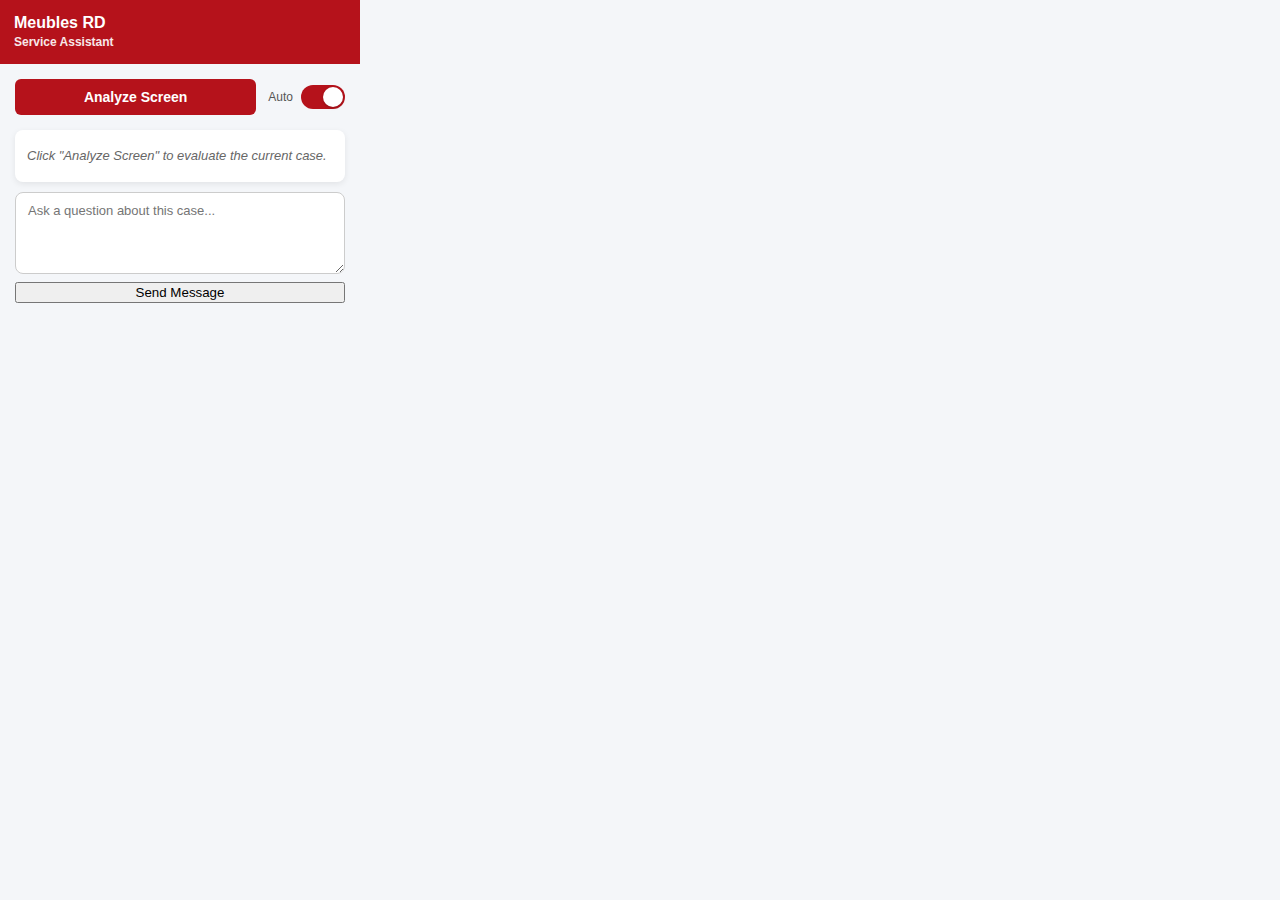
<file: chatbot-extension/popup.html>
<!DOCTYPE html>
<html>
<head>
    <meta charset="UTF-8">
    <title>Meubles RD Assistant</title>

    <style>
        body {
            margin: 0;
            font-family: "Segoe UI", Arial, sans-serif;
            background-color: #f4f6f9;
            width: 360px;
        }

        .header-bar {
            display: flex;
            justify-content: space-between;
            align-items: center;
        }

        .header {
            background-color: #b5121b;
            color: white;
            padding: 14px;
            font-size: 16px;
            font-weight: bold;
        }

        .header-title { flex: 1; }

        .btn-minimize {
            background: rgba(255,255,255,0.2);
            border: none;
            color: white;
            width: 32px;
            height: 32px;
            font-size: 18px;
            line-height: 1;
            cursor: pointer;
            border-radius: 4px;
            flex-shrink: 0;
        }

        .btn-minimize:hover {
            background: rgba(255,255,255,0.35);
        }

        .minimized-bar {
            display: flex;
            align-items: center;
            justify-content: space-between;
            padding: 8px 12px;
            background: #b5121b;
            color: white;
            font-weight: 600;
        }

        .btn-restore {
            background: rgba(255,255,255,0.2);
            border: none;
            color: white;
            width: 28px;
            height: 28px;
            font-size: 14px;
            cursor: pointer;
            border-radius: 4px;
        }

        .btn-restore:hover {
            background: rgba(255,255,255,0.35);
        }

        .subheader {
            font-size: 12px;
            opacity: 0.9;
        }

        .container {
            padding: 15px;
        }

        .button-primary {
            width: 100%;
            padding: 10px;
            background-color: #b5121b;
            color: white;
            border: none;
            border-radius: 6px;
            font-size: 14px;
            font-weight: 600;
            cursor: pointer;
            transition: background 0.2s ease;
        }

        .button-primary:hover {
            background-color: #8f0e14;
        }

        /* Chat Section */
        .chat-section {
            margin-top: 15px;
        }

        .chatbot-input {
            display: flex;
            flex-direction: column;
            gap: 8px;
            padding-top: 10px;
        }

        .chatbot-input textarea {
            width: 100%;
            min-height: 80px;
            padding: 10px 12px;
            border-radius: 8px;
            border: 1px solid #ccc;
            font-size: 13px;
            font-family: inherit;
            box-sizing: border-box;
            resize: vertical;
            max-height: 200px;
        }

        .chatbot-input textarea:focus {
            outline: none;
            border-color: #b5121b;
        }

        .chat-input {
            width: 100%;
            padding: 8px;
            border-radius: 6px;
            border: 1px solid #ccc;
            font-size: 13px;
            box-sizing: border-box;
            margin-bottom: 8px;
        }

        .chat-button {
            width: 100%;
            padding: 8px;
            background-color: #333;
            color: black;
            border: none;
            border-radius: 6px;
            font-size: 13px;
            font-weight: 600;
            cursor: pointer;
            transition: background 0.2s ease;
        }

        .chat-button:hover {
            background-color: #000;
        }

        .result-container {
            margin-top: 15px;
            padding: 12px;
            background-color: white;
            border-radius: 8px;
            box-shadow: 0 2px 6px rgba(0,0,0,0.08);
            max-height: 350px;
            overflow-y: auto;
            font-size: 13px;
            line-height: 1.5;
        }

        .result-container h3 {
            margin-top: 10px;
            margin-bottom: 6px;
            font-size: 14px;
            color: #b5121b;
        }

        .result-container h4 {
            margin-top: 8px;
            margin-bottom: 4px;
            font-size: 13px;
            color: #333;
        }

        .result-container p {
            margin: 4px 0;
        }

        .divider {
            margin: 10px 0;
            border-top: 1px solid #eee;
        }

        .status-eligible {
            background-color: #e6f4ea;
            color: #1e7e34;
            padding: 6px;
            border-radius: 5px;
            font-weight: bold;
        }

        .status-not-eligible {
            background-color: #fdecea;
            color: #c82333;
            padding: 6px;
            border-radius: 5px;
            font-weight: bold;
        }

        .loading {
            color: #666;
            font-style: italic;
        }

        .loading-spinner {
            display: inline-flex;
            align-items: center;
            gap: 10px;
            padding: 12px 16px;
        }

        .spinner {
            width: 20px;
            height: 20px;
            border: 2px solid #e0e0e0;
            border-top-color: #b5121b;
            border-radius: 50%;
            animation: spin 0.8s linear infinite;
        }

        @keyframes spin {
            to { transform: rotate(360deg); }
        }

        /* Chat bubbles */
        .chat-message {
            margin: 8px 0;
            padding: 10px 14px;
            border-radius: 16px;
            max-width: 90%;
            word-wrap: break-word;
        }

        .chat-message.user {
            margin-left: auto;
            margin-right: 0;
            background-color: #b5121b;
            color: white;
            border-bottom-right-radius: 4px;
        }

        .chat-message.assistant {
            margin-left: 0;
            margin-right: auto;
            background-color: #e8e8e8;
            color: #333;
            border-bottom-left-radius: 4px;
        }

        .chat-message.assistant.loading-spinner {
            background-color: #e8e8e8;
        }

        /* Switch para auto-loading */
        .analyze-row {
            display: flex;
            align-items: center;
            gap: 12px;
            margin-bottom: 12px;
        }

        .analyze-row .button-primary {
            flex: 1;
        }

        .switch-wrapper {
            display: flex;
            align-items: center;
            gap: 8px;
            flex-shrink: 0;
        }

        .switch-wrapper label {
            font-size: 12px;
            color: #555;
            white-space: nowrap;
        }

        .switch {
            position: relative;
            width: 44px;
            height: 24px;
            background: #ccc;
            border-radius: 24px;
            cursor: pointer;
            transition: background 0.2s;
        }

        .switch.on {
            background: #b5121b;
        }

        .switch::after {
            content: "";
            position: absolute;
            width: 20px;
            height: 20px;
            background: white;
            border-radius: 50%;
            top: 2px;
            left: 2px;
            transition: transform 0.2s;
            box-shadow: 0 1px 3px rgba(0,0,0,0.2);
        }

        .switch.on::after {
            transform: translateX(20px);
        }
    </style>
</head>

<body>

    <div class="header header-bar">
        <div class="header-title">
            Meubles RD<br>
            <span class="subheader">Service Assistant</span>
        </div>
        <button id="minimizeBtn" class="btn-minimize" title="Minimize">−</button>
    </div>

    <div id="minimizedBar" class="minimized-bar" style="display:none;">
        <span class="minimized-title">Meubles RD</span>
        <button id="restoreBtn" class="btn-restore" title="Restore">□</button>
    </div>

    <div id="mainContent" class="container">

        <div class="analyze-row">
            <button id="analyzeBtn" class="button-primary">
                Analyze Screen
            </button>
            <div class="switch-wrapper">
                <label for="autoLoadSwitch">Auto</label>
                <div id="autoLoadSwitch" class="switch on" role="switch" aria-checked="true" title="Auto-analyze when opening extension"></div>
            </div>
        </div>

        <!-- Chat Section -->
        <div class="chatbot-container">
            <div id="result" class="chatbot-messages result-container">
                <p class="loading">Click "Analyze Screen" to evaluate the current case.</p>
            </div>

            <div class="chatbot-input">
                <textarea id="chatInput" placeholder="Ask a question about this case..." rows="4"></textarea>
                <button id="sendMessageBtn">Send Message</button>
            </div>
        </div>

    </div>

    <script src="popup.js"></script>

</body>
</html>
</file>
